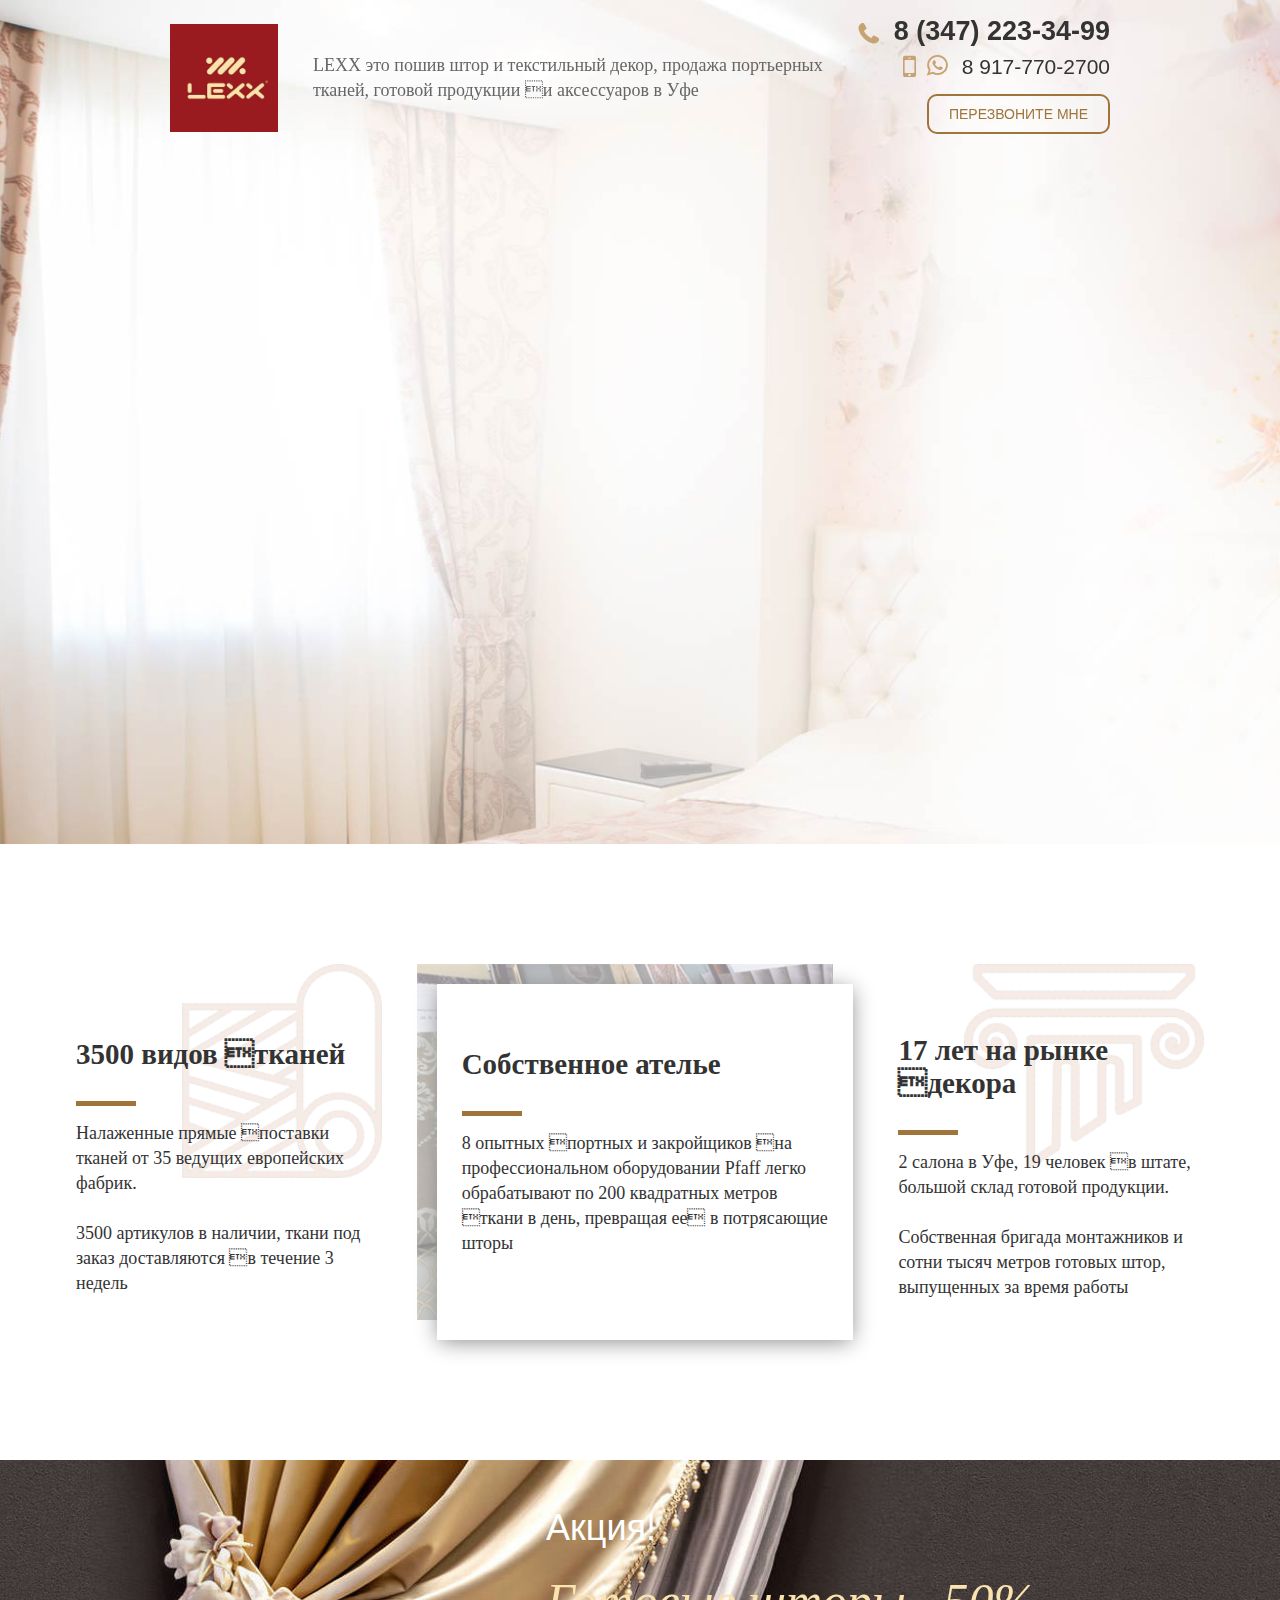
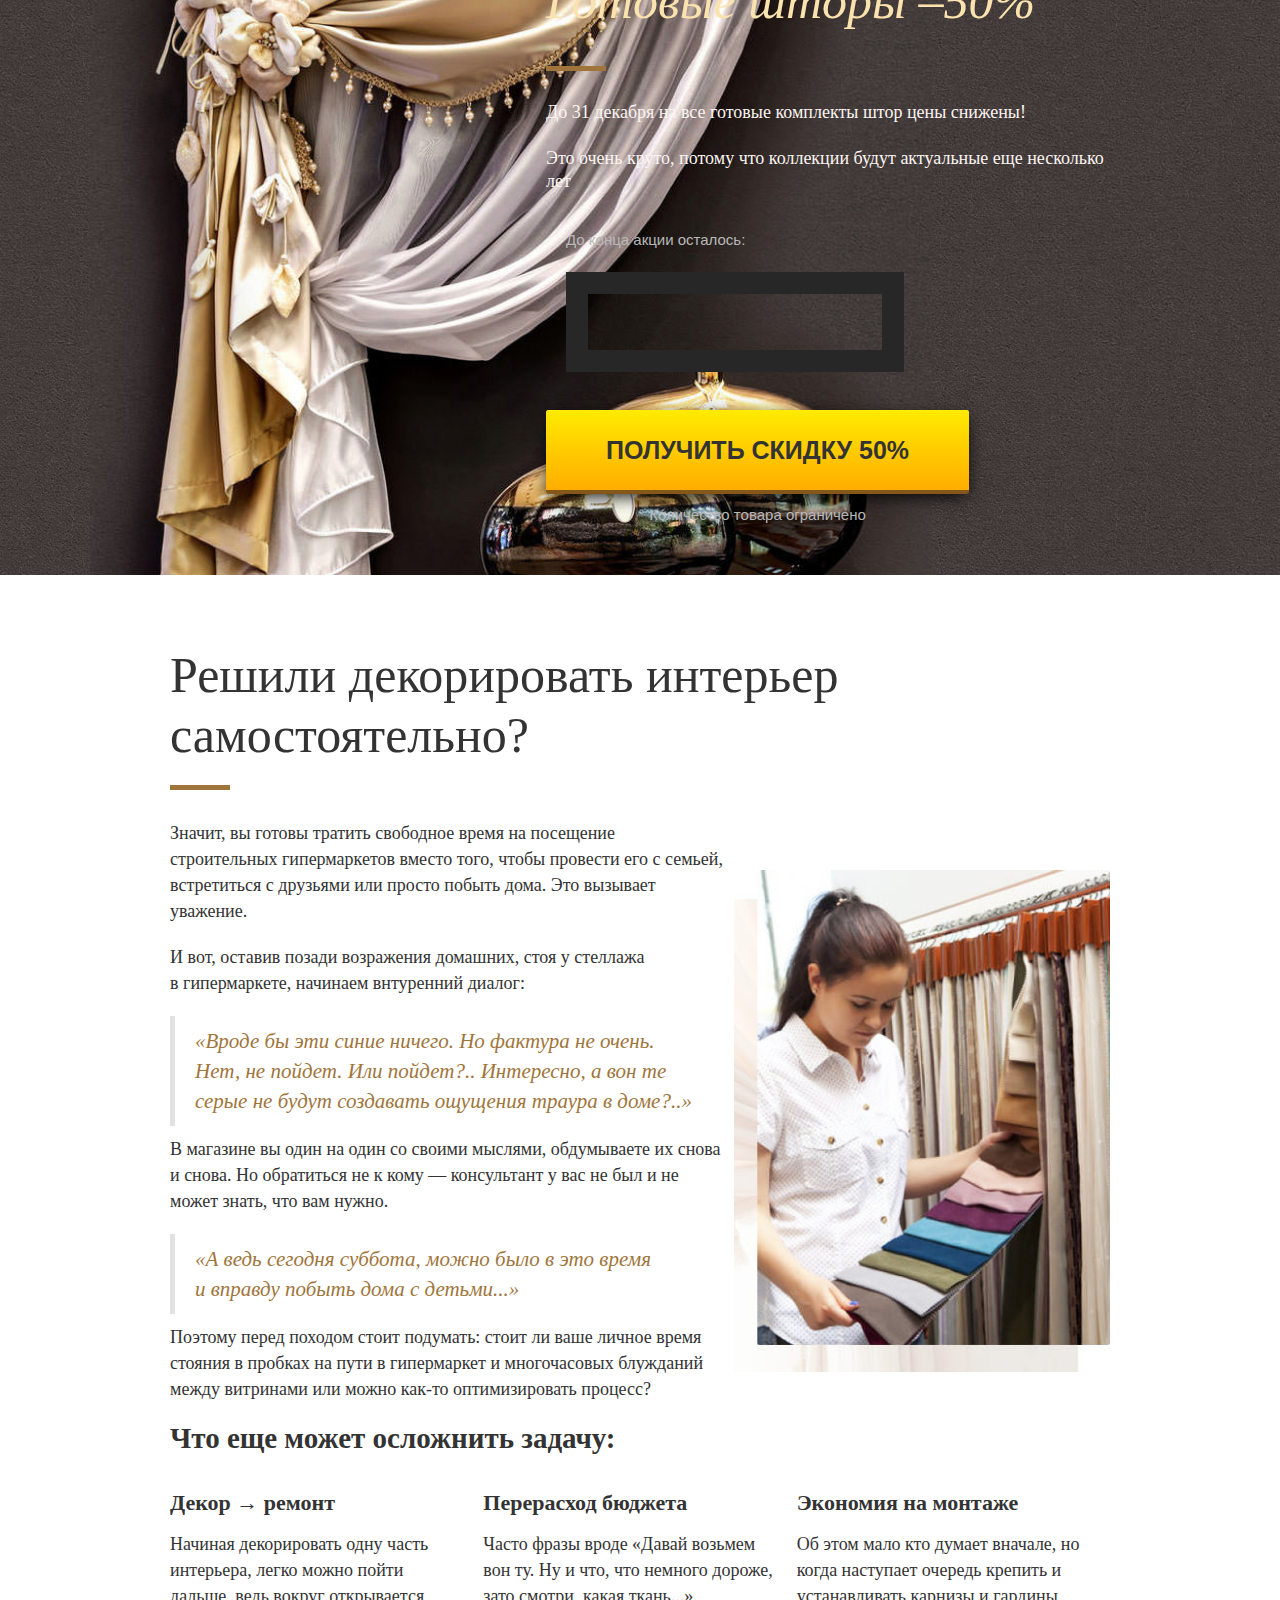
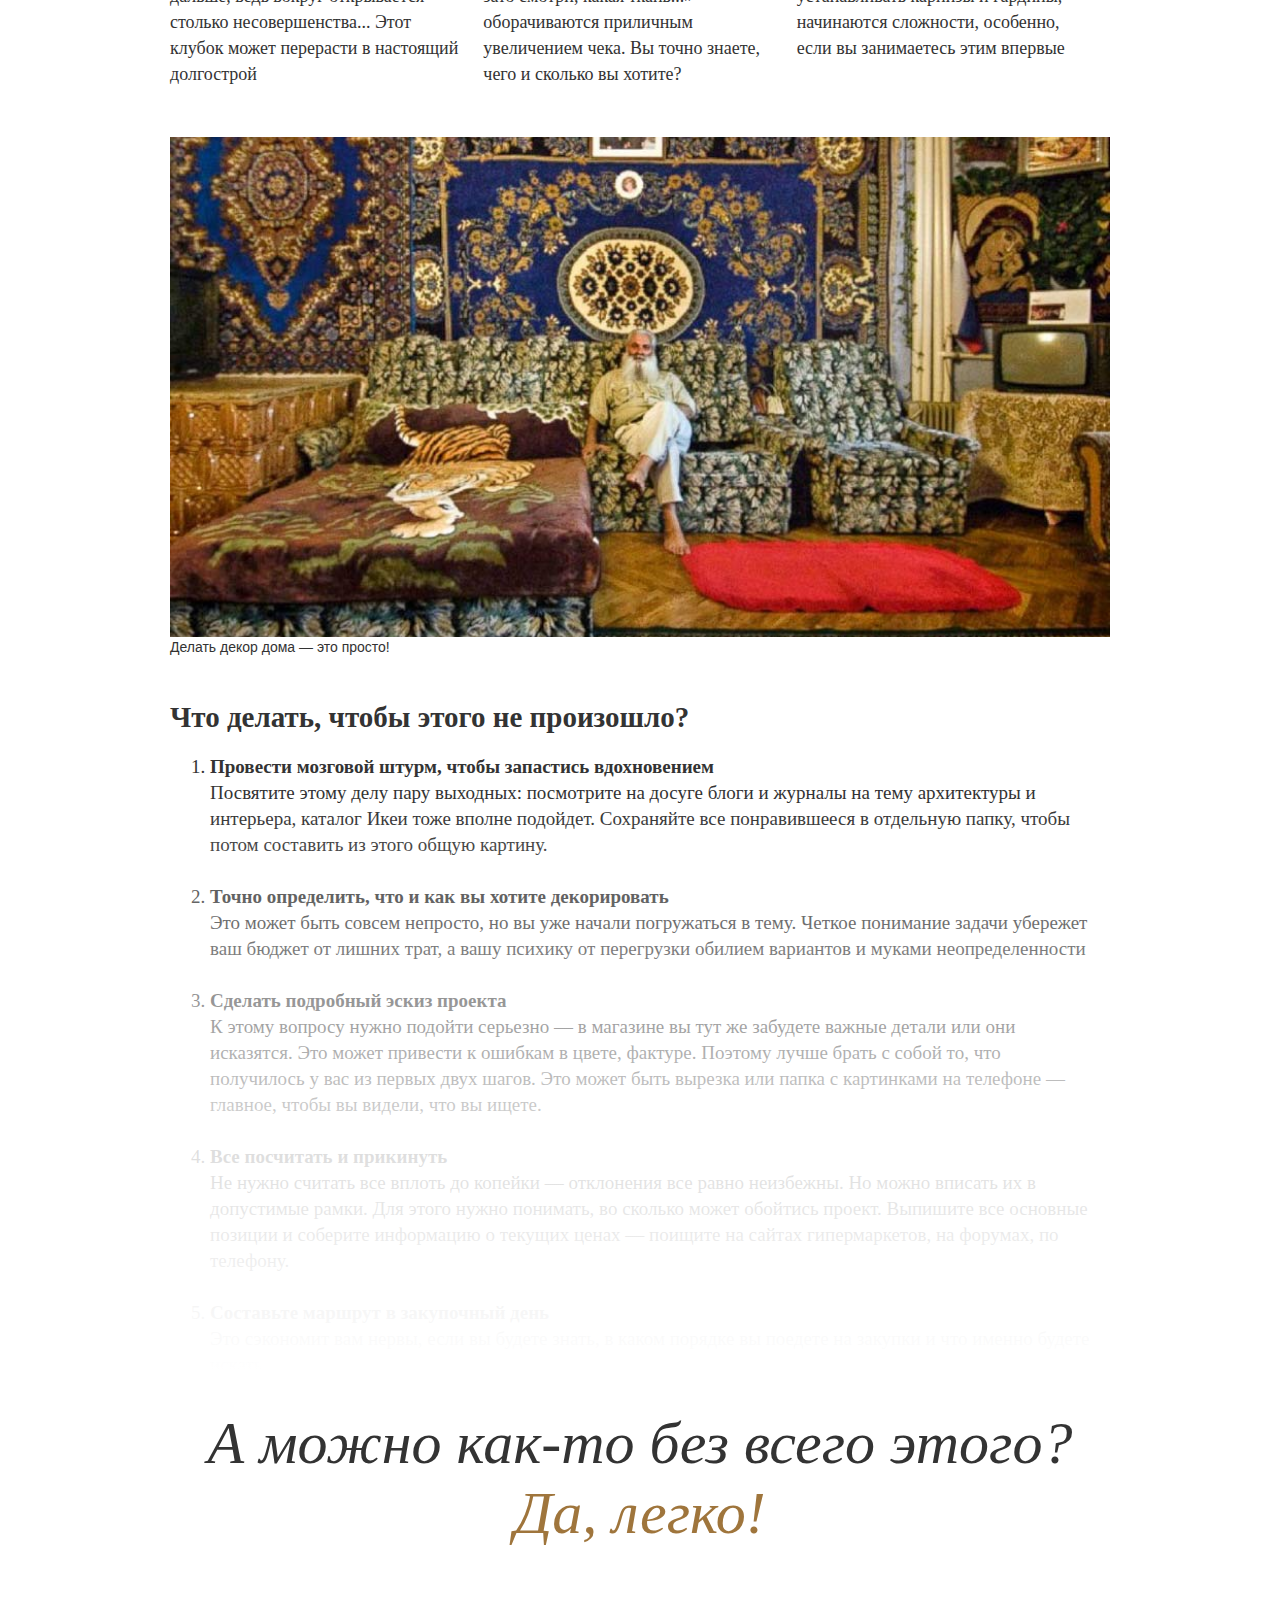
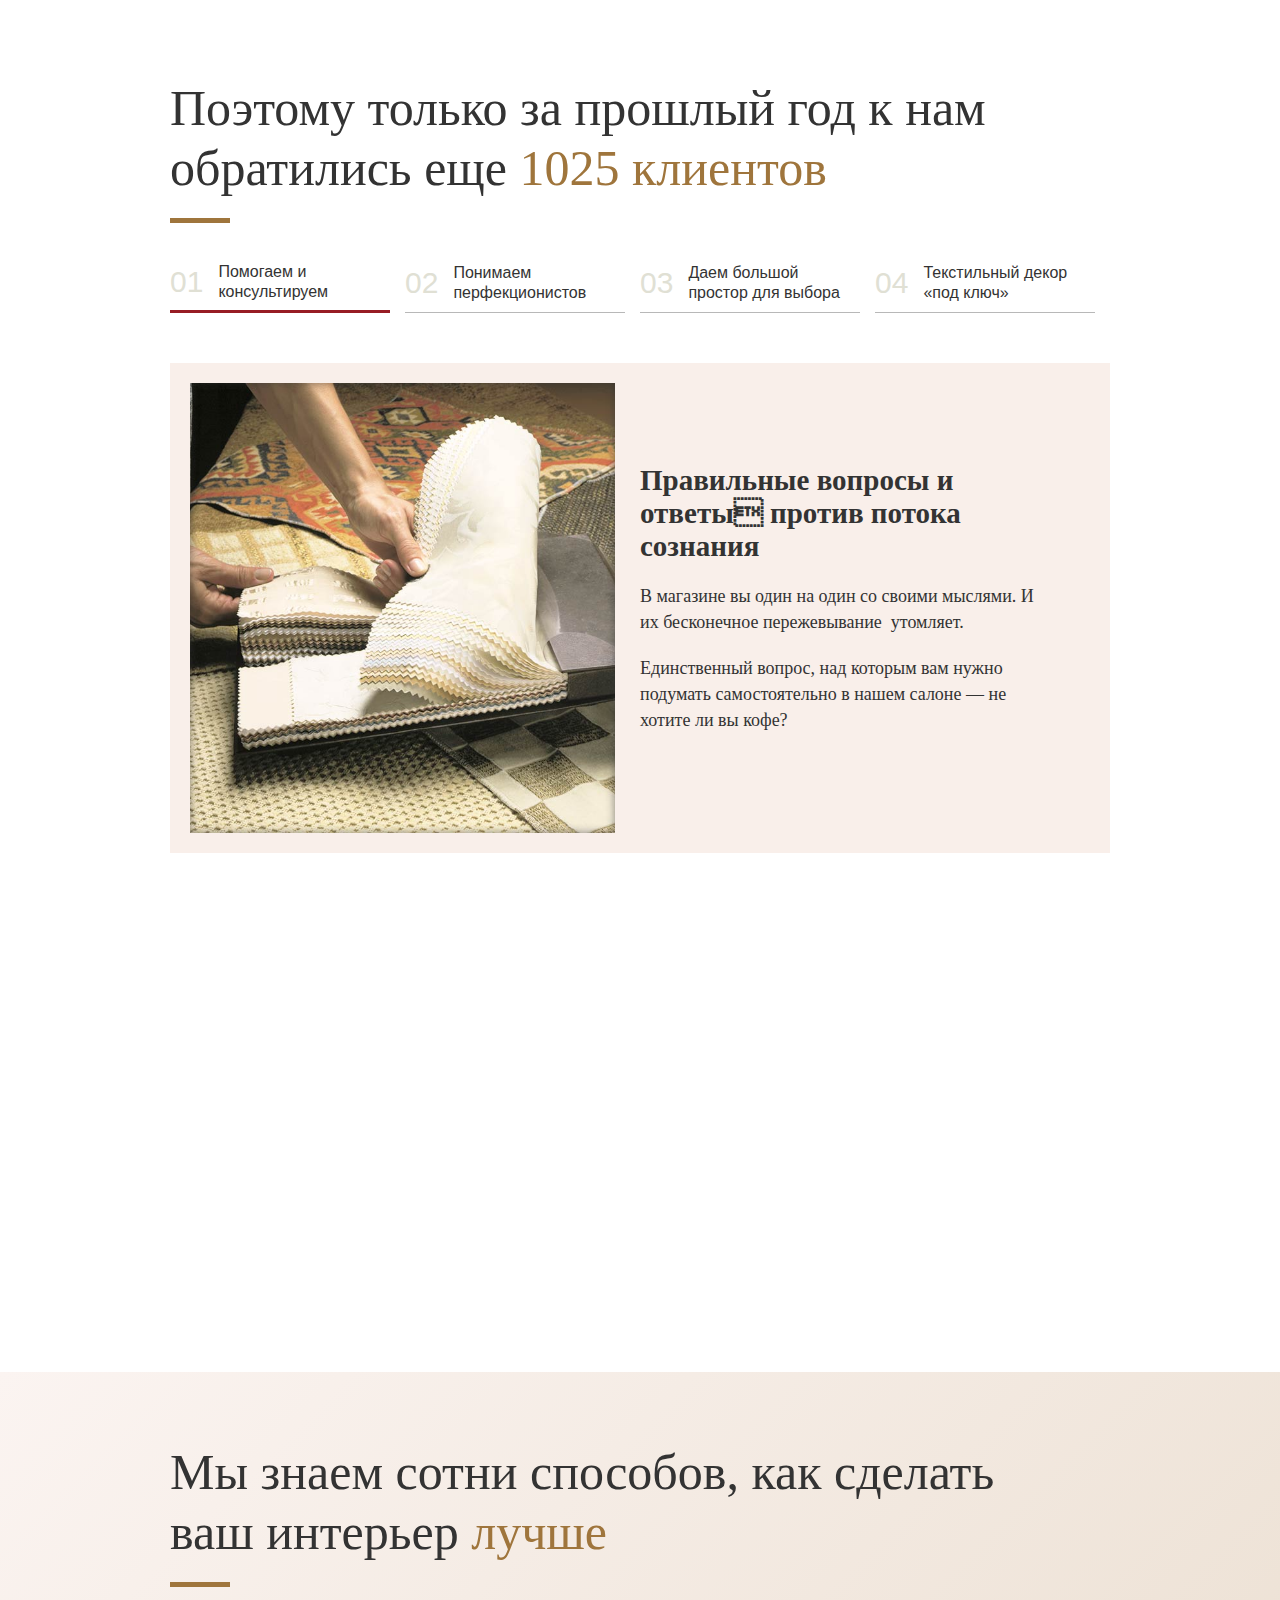
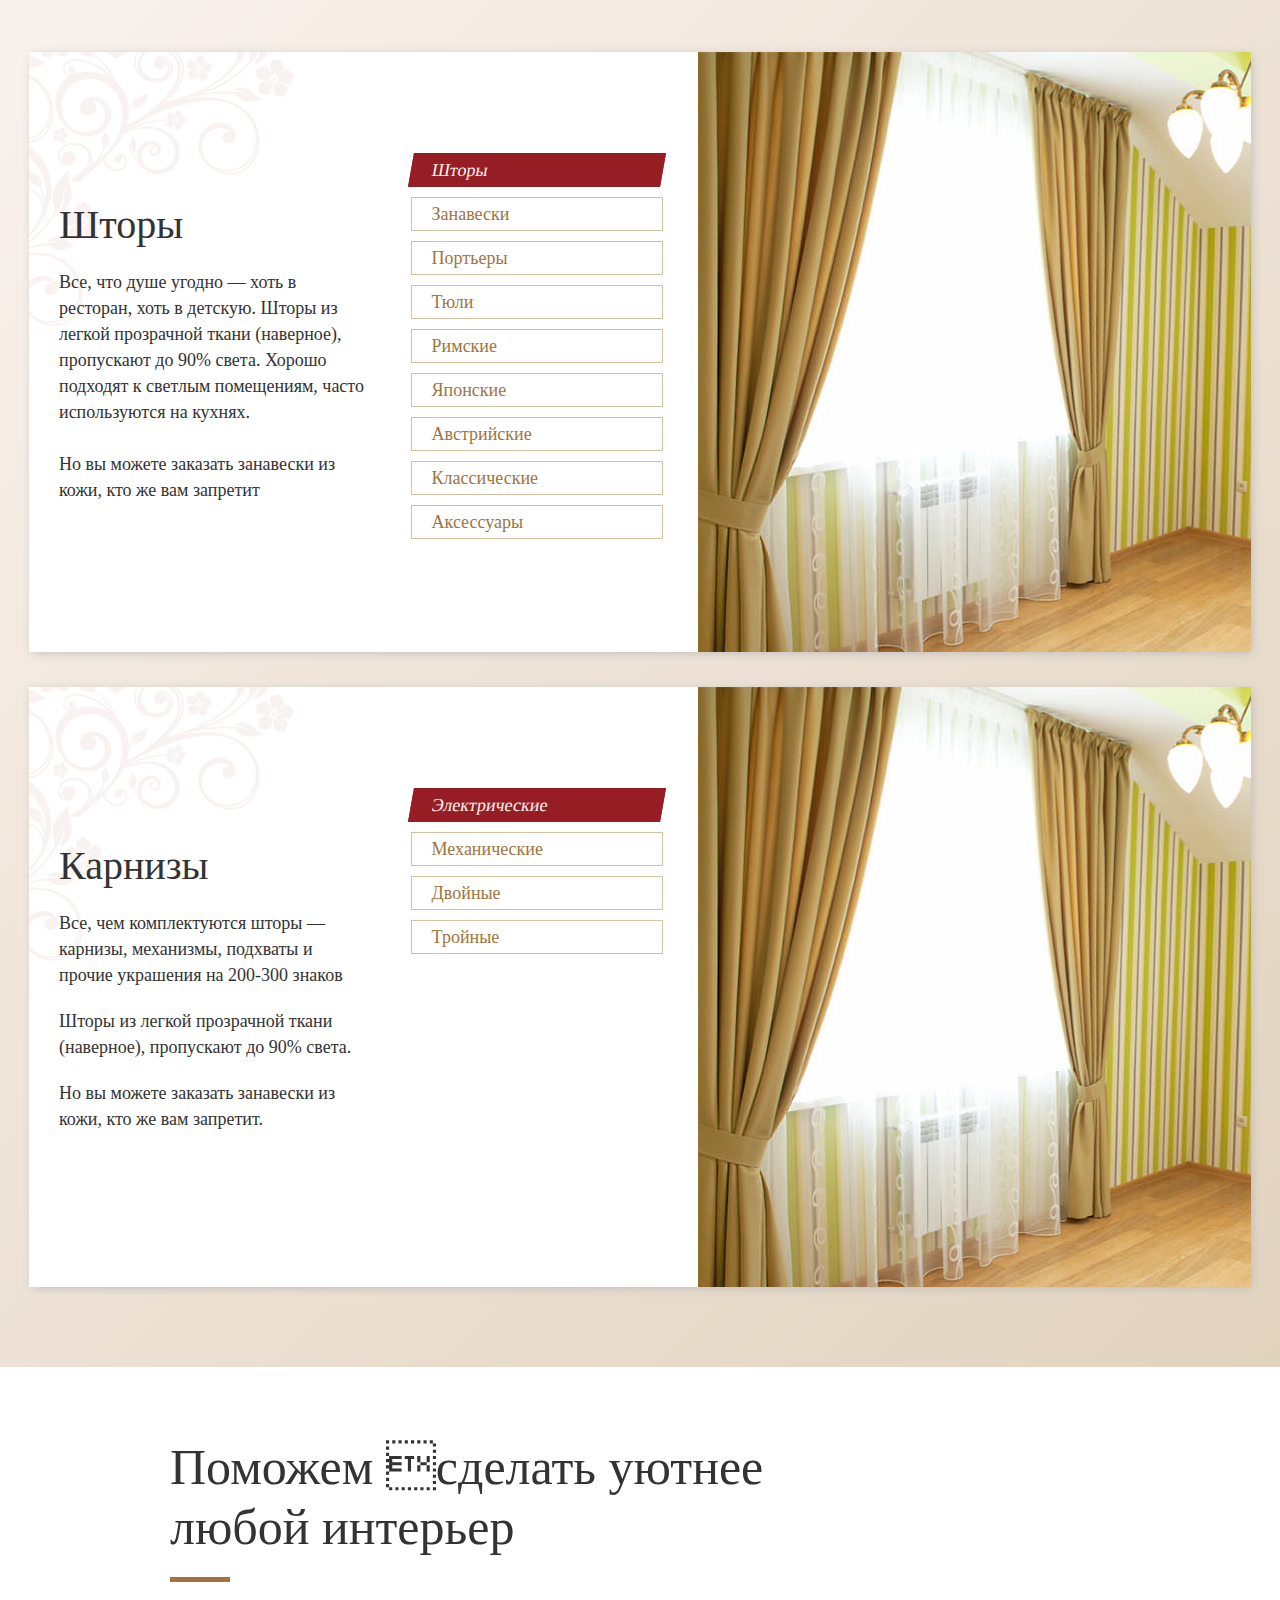
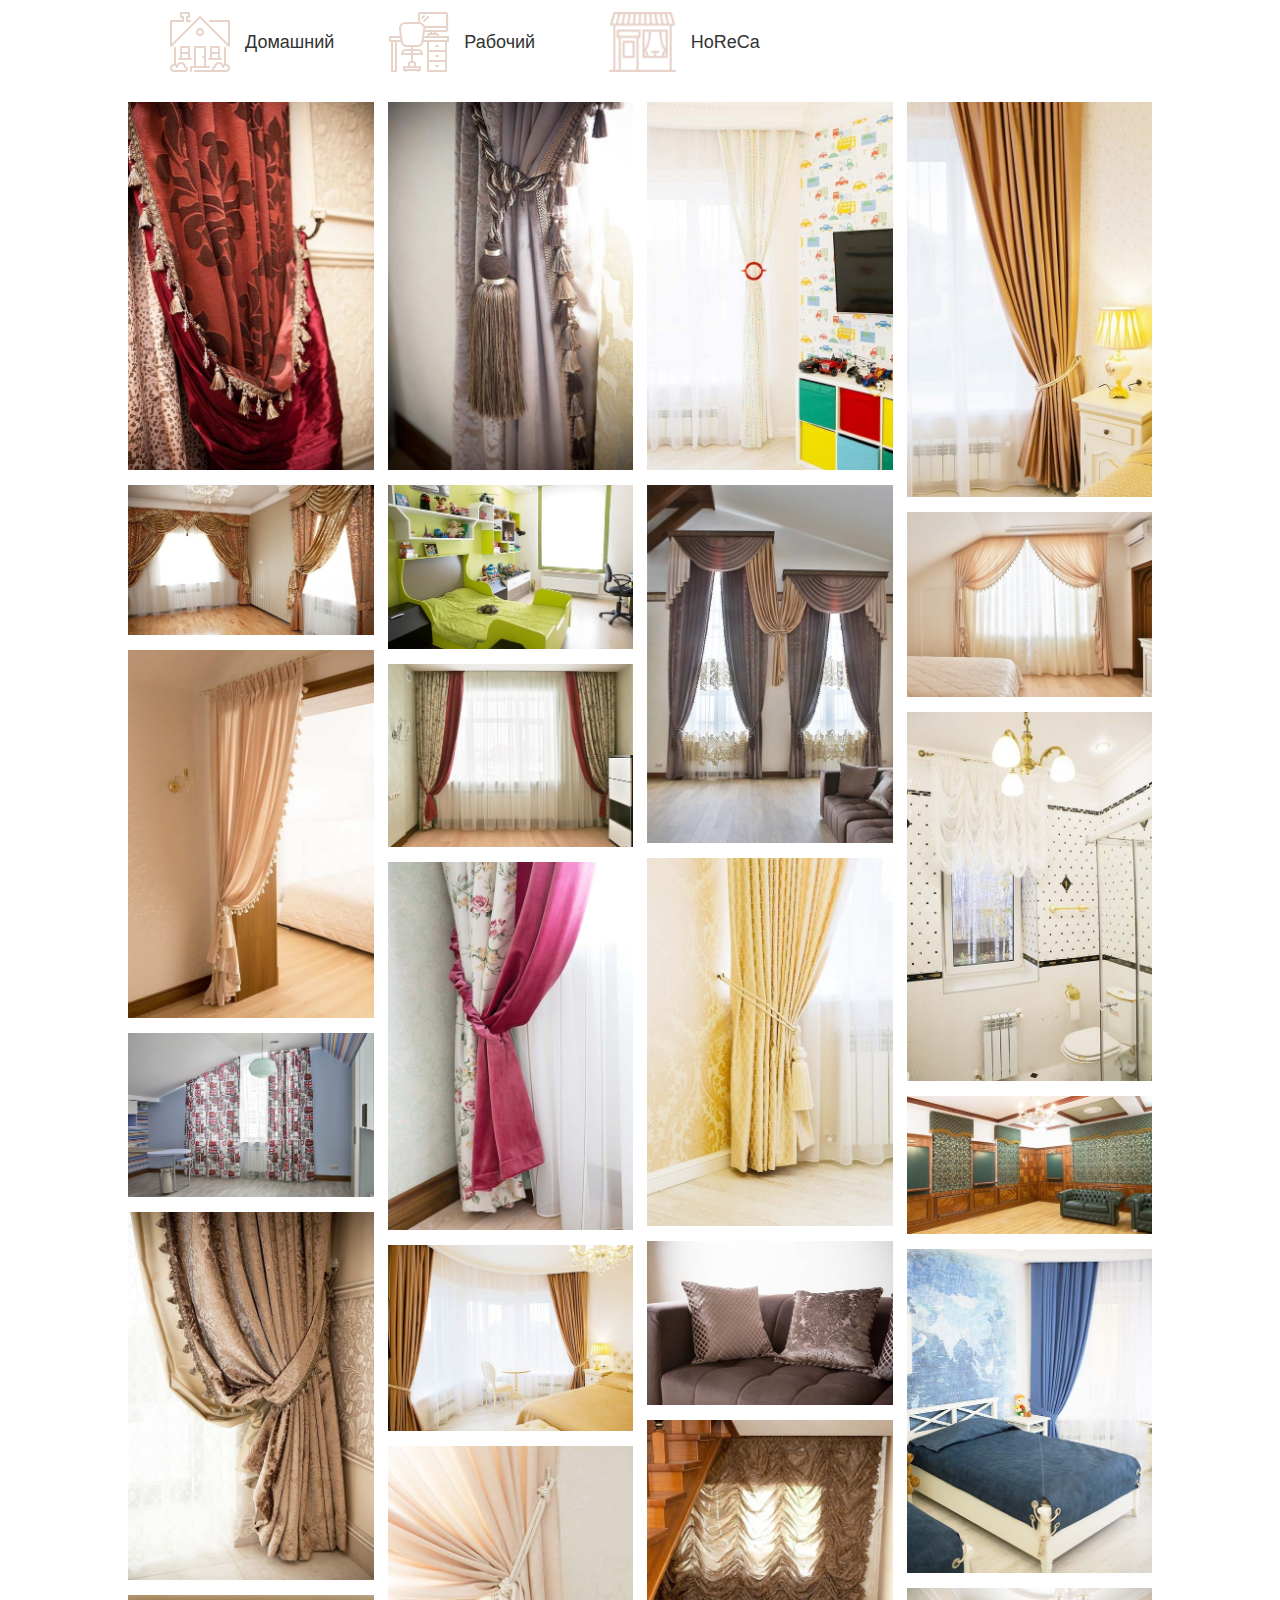
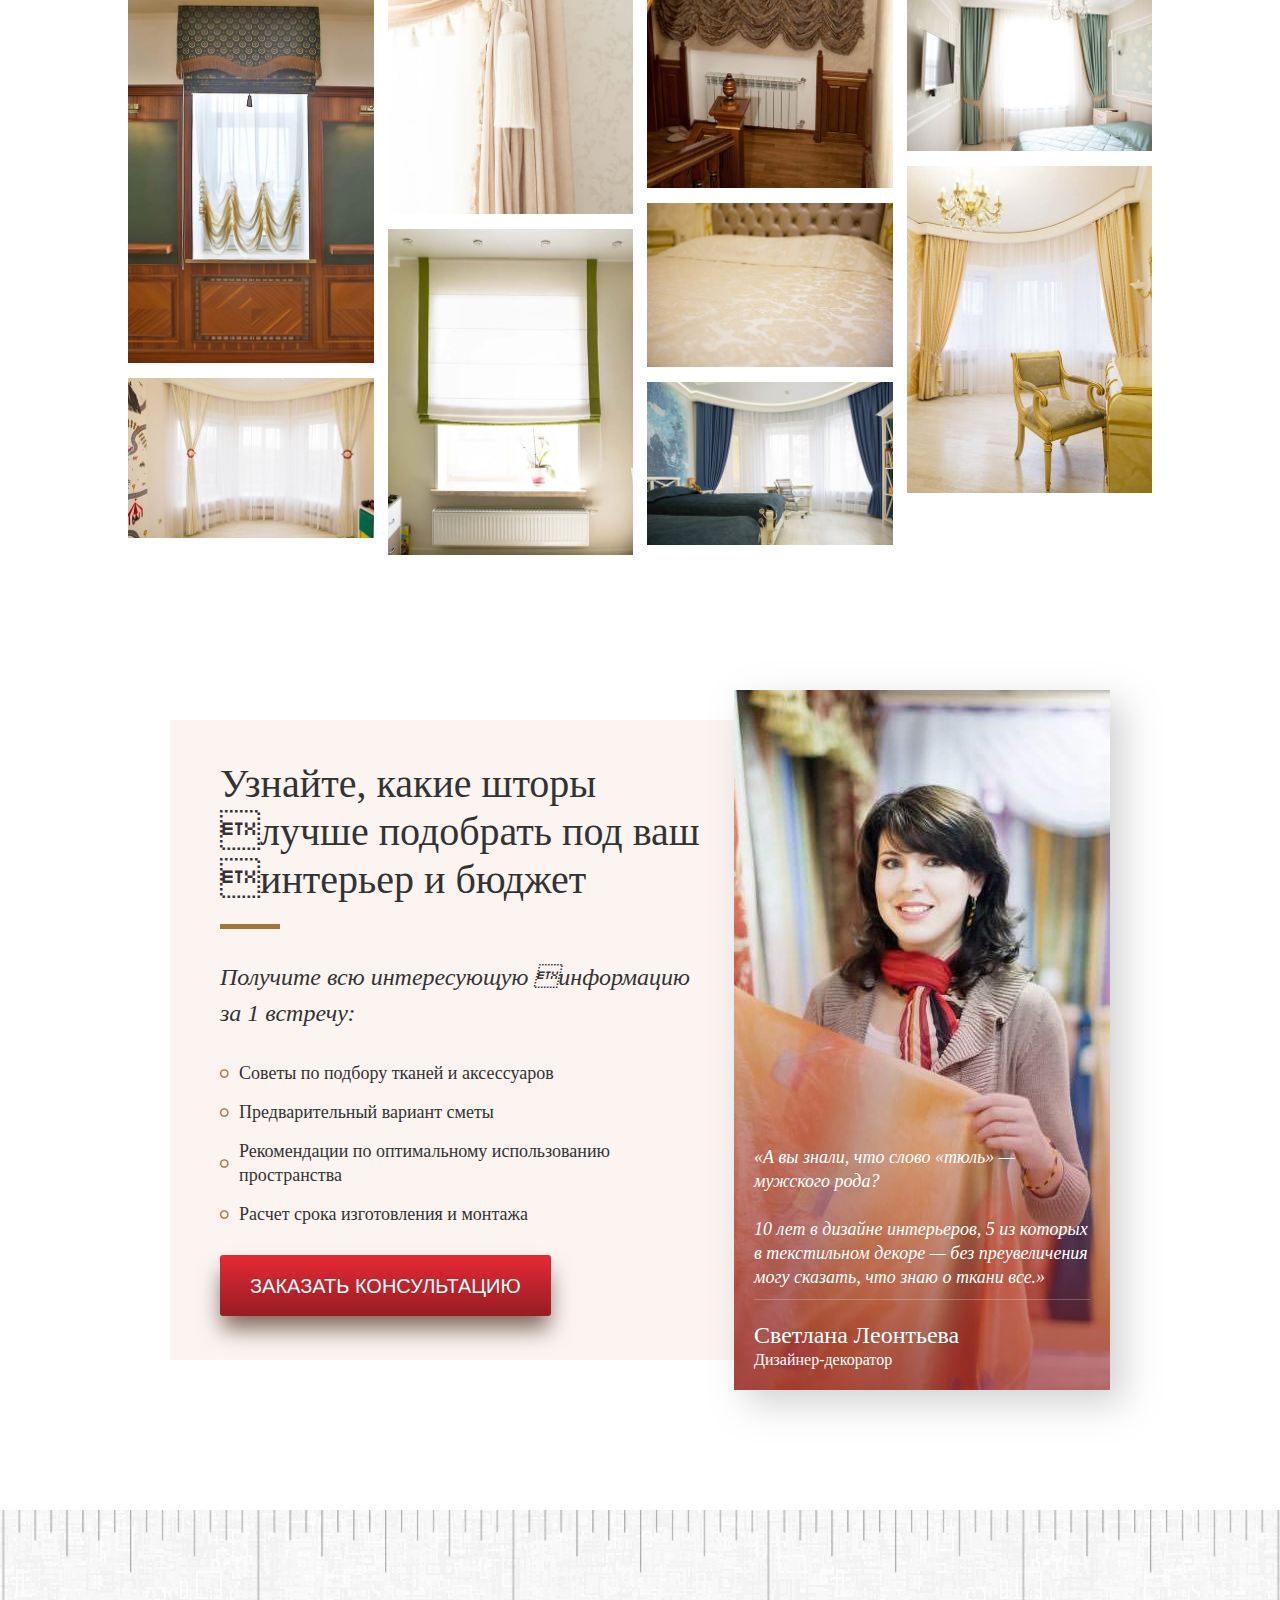
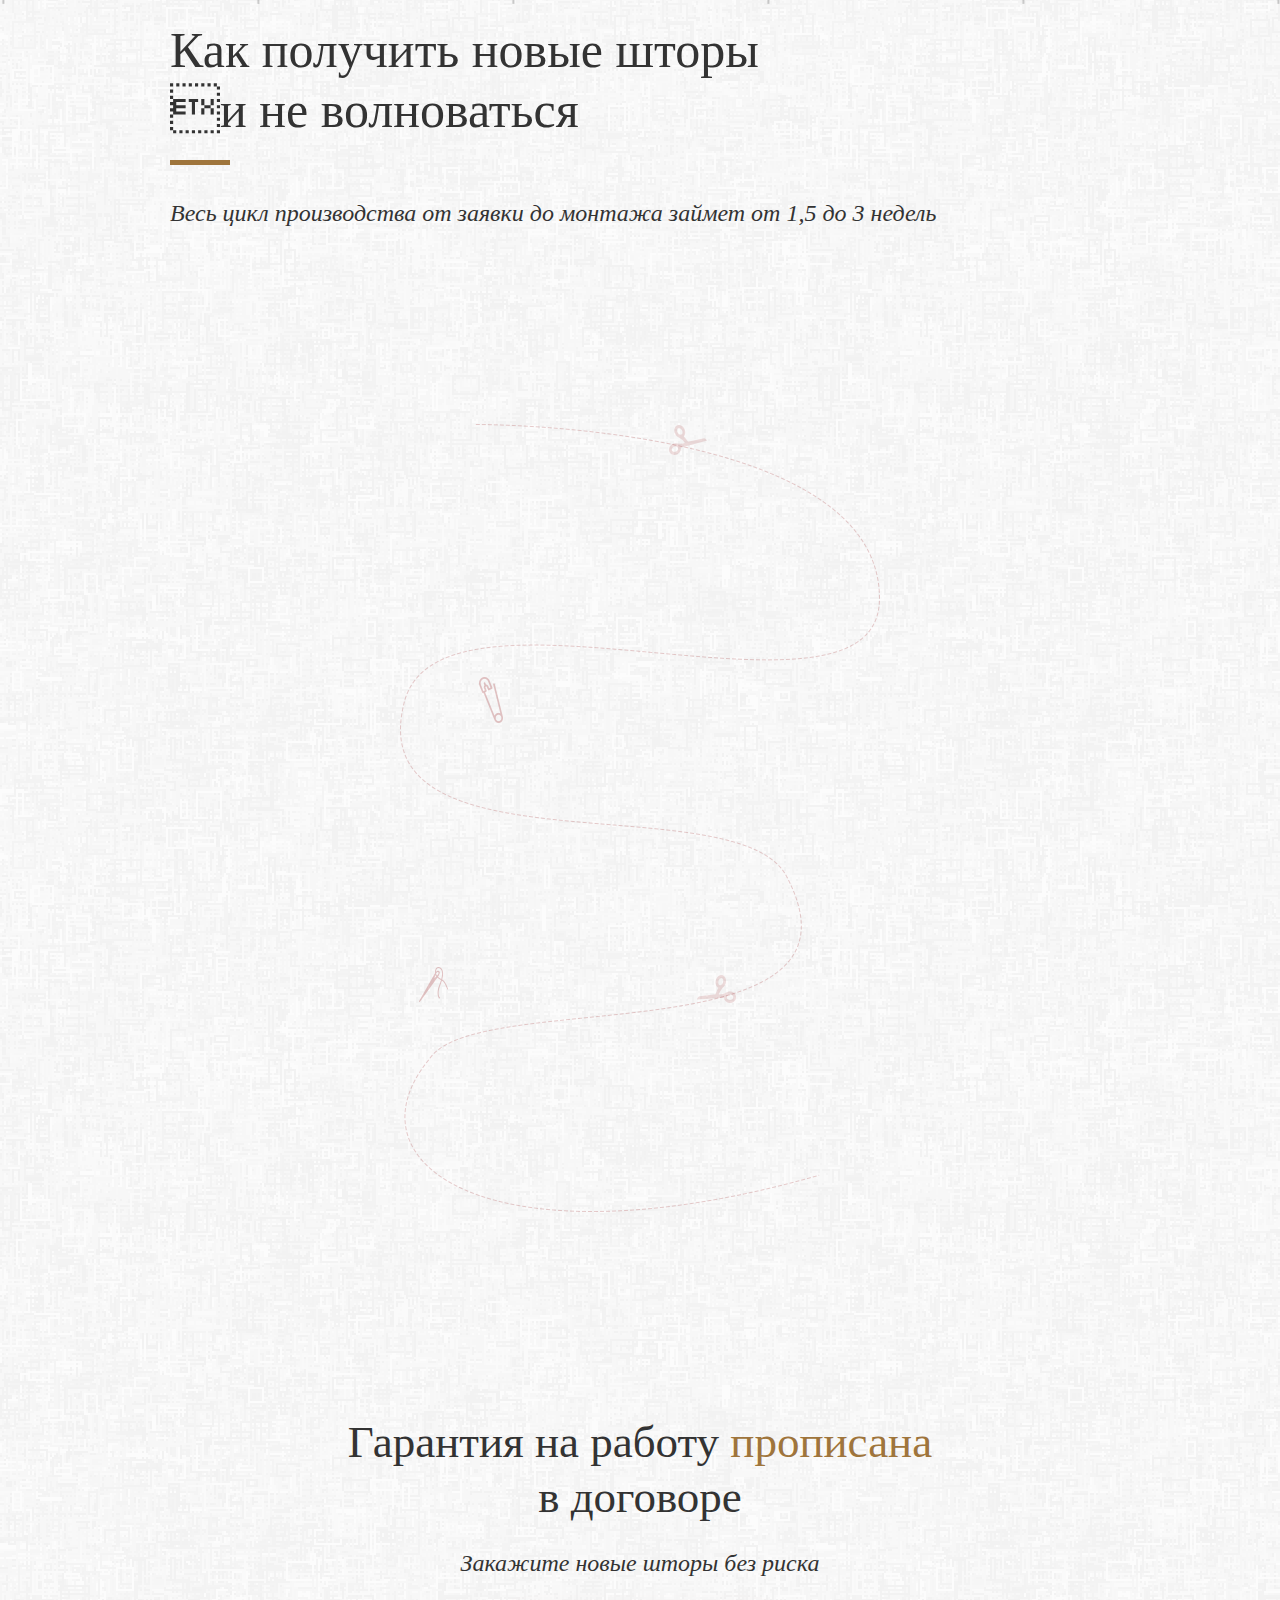
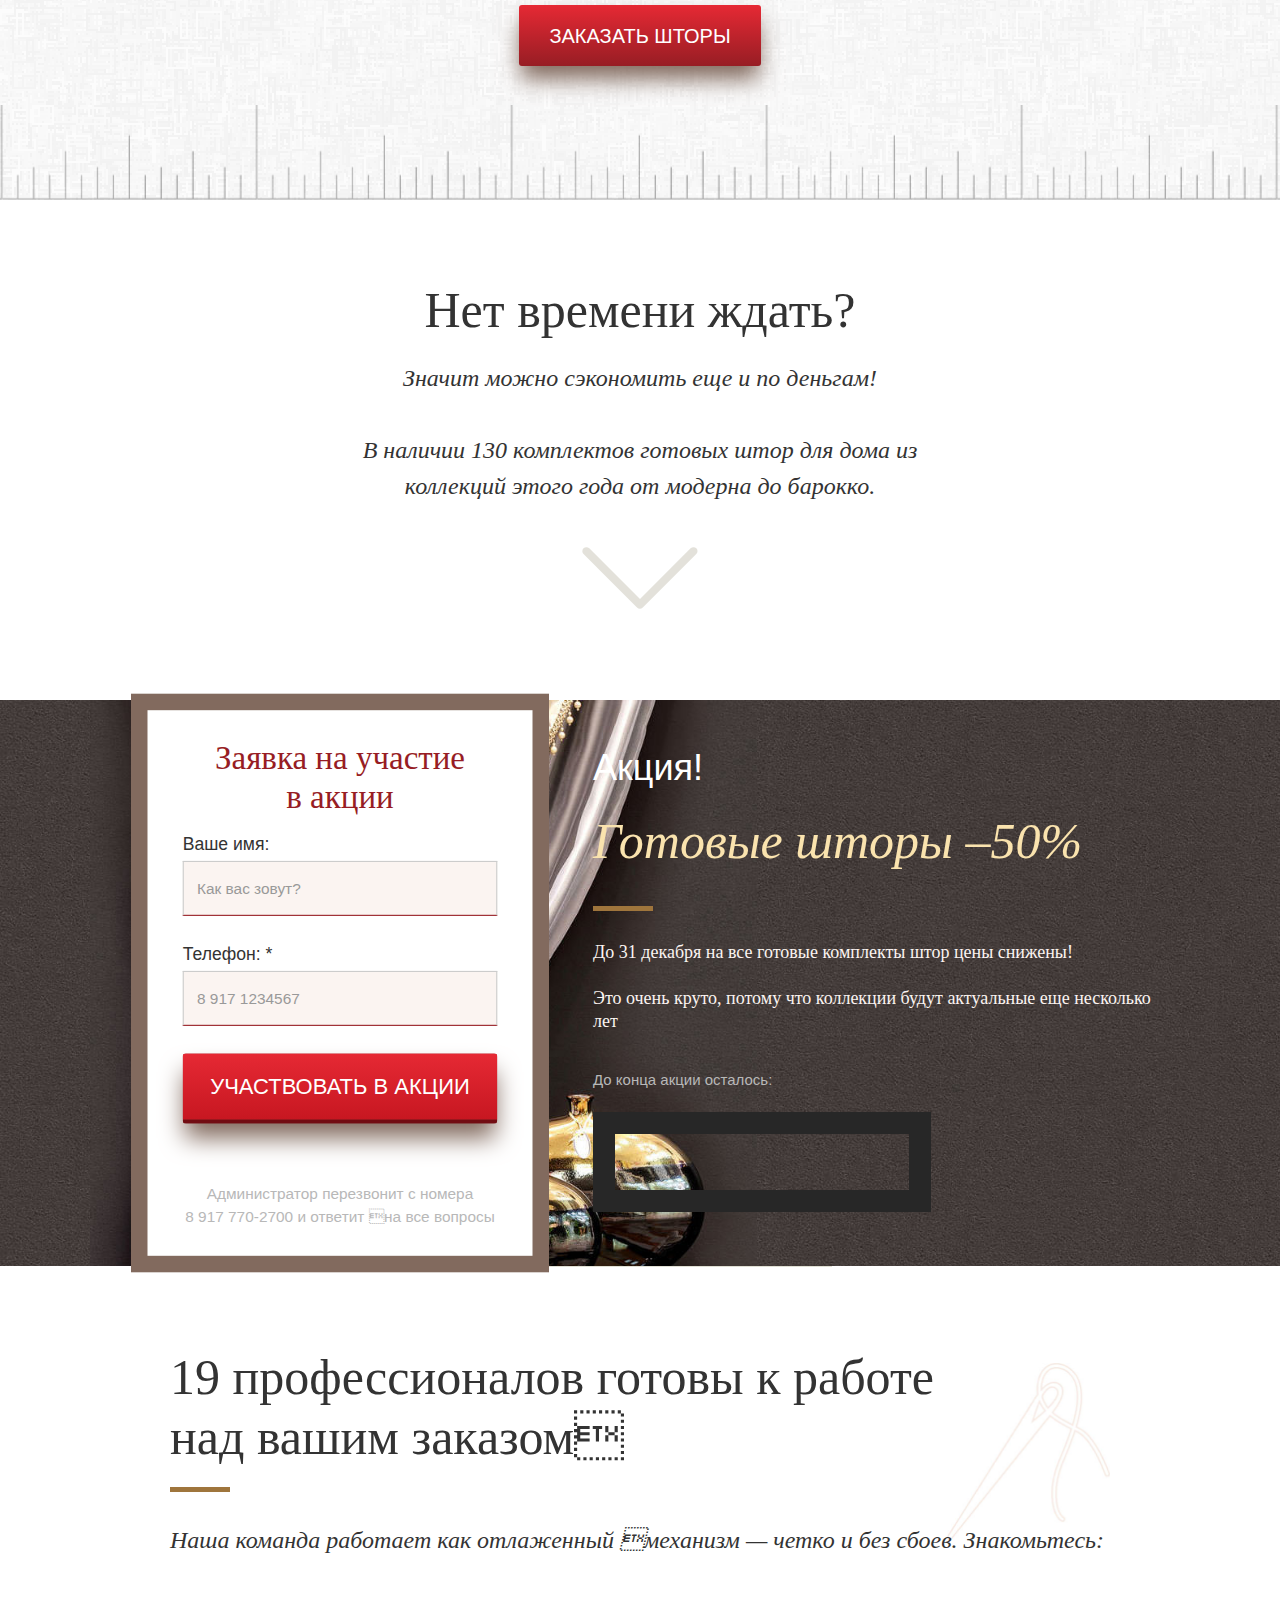
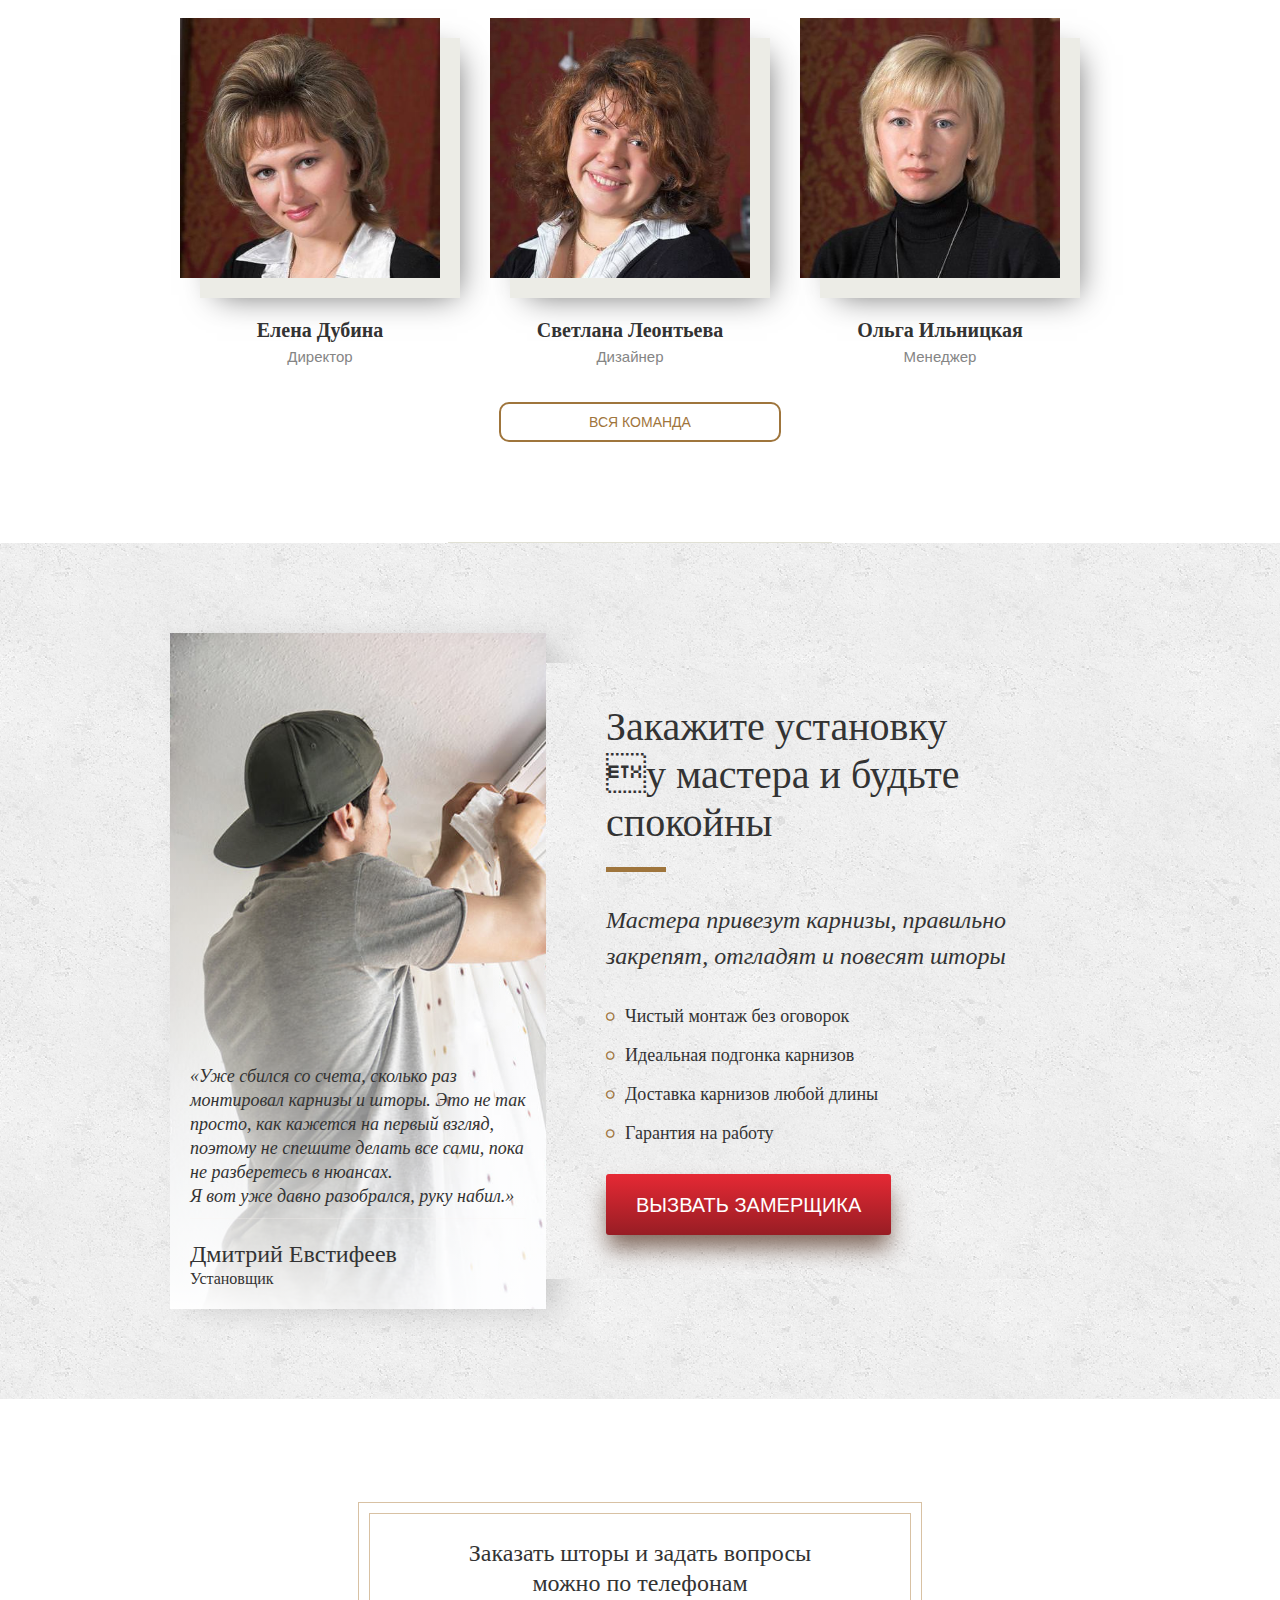
<file: index.html>
<!DOCTYPE html>
<!--  This site was created in Webflow. http://www.webflow.com -->
<!--  Last Published: Fri Mar 17 2017 16:20:57 GMT+0000 (UTC)  -->
<html data-wf-page="58bcf4f70d36ec7e29330e32" data-wf-site="58bcf4f70d36ec7e29330e31" lang="ru">
<head>
  <meta charset="utf-8">
  <title>Пошив штор на заказ в Уфе. Ткани, карнизы, обои, жалюзи | LEXX Decor</title>
  <meta content="Мы шьем и продаем шторы, портьеры, занавески из лучших тканей. Продаем ткани, обои, карнизы, жалюзи. Делаем текстильный декор для дома, офиса, HoReCa" name="description">
  <meta content="Пошив штор на заказ в Уфе. Ткани, карнизы, обои, жалюзи | LEXX Decor" property="og:title">
  <meta content="Мы шьем и продаем шторы, портьеры, занавески из лучших европейских тканей. Продаем ткани, обои, карнизы, жалюзи. Делаем текстильный декор для дома, офиса, HoReCa под ключ." property="og:description">
  <meta content="https://daks2k3a4ib2z.cloudfront.net/58bcf4f70d36ec7e29330e31/58cbda27c6b1f6e10efa711d_og_image_2.jpg" property="og:image">
  <meta content="summary" name="twitter:card">
  <meta content="width=device-width, initial-scale=1" name="viewport">
  <meta content="Webflow" name="generator">
  <link href="css/normalize.css" rel="stylesheet" type="text/css">
  <link href="css/webflow.css" rel="stylesheet" type="text/css">
  <link href="css/lexxdecor.webflow.css" rel="stylesheet" type="text/css">
  <script src="js/modernizr.js" type="text/javascript"></script>
  <link href="images/favicon_32.gif" rel="shortcut icon" type="image/x-icon">
  <link href="images/webclip_icon.png" rel="apple-touch-icon">
  <link rel="stylesheet" href="https://maxcdn.bootstrapcdn.com/font-awesome/4.7.0/css/font-awesome.min.css">
</head>
<body>
  <div class="og"></div>
  <a class="scroll-to-top-area w-hidden-medium w-hidden-small w-hidden-tiny w-inline-block" href="#Hero-sec">
    <div class="scroll-to-top-arrow"></div>
    <div class="scroll-to-top">Наверх</div>
  </a>
  <div class="modal-main-form" data-ix="modal-hidden">
    <div class="modal-content w-container">
      <div class="main-form">
        <div class="form-wrapper w-form" id="modal-main-form">
          <h2 class="form-h2">Оставьте заявку</h2>
          <div class="form-heading-annotation">на расчет стоимости штор</div>
          <form class="form" data-name="Заявка на расчет стоимости" id="wf-form--2" name="wf-form-">
            <label class="form-field-label" for="modal-main-form-name">Ваше имя:</label>
            <input class="form-input w-input" data-name="Имя" id="modal-main-form-name" maxlength="256" placeholder="Как вас зовут?" type="text">
            <label class="form-field-label" for="modal-main-form-phone">Телефон: *</label>
            <input class="form-input w-input" data-name="Телефон" id="modal-main-form-phone" maxlength="256" placeholder="8 917 1234567" required="required" type="text">
            <label class="form-field-label" for="modal-main-form-message">Пожалуйста, опишите &nbsp;детали:</label>
            <input class="form-input message w-input" data-name="Сообщение" id="modal-main-form-message" maxlength="256" placeholder="Чем больше деталей, тем лучше" type="text">
            <input class="form-cta-button regular-cta-button w-button" data-ix="cta-button-pulse-on-scroll" data-wait="Секундочку..." type="submit" value="Рассчитать стоимость">
          </form>
          <div class="form-recap-annotation">Дизайнер перезвонит с номера
            <br>8&nbsp;917&nbsp;770-2700 и ответит на все вопросы</div>
          <div class="form-submit-success w-form-done"><img class="form-submit-success-gif" src="images/knitting_bunny.gif">
            <div><strong>Спасибо, ваша заявка принята!</strong>
              <br>
              <br>Ожидайте звонка с&nbsp;номера
              <br>8 917 770-2700 :)</div>
          </div>
          <div class="w-form-fail">
            <div>Что-то пошло не так. Попробуйте еще раз
              <br>или позвоните</div>
          </div>
        </div>
        <a class="close-modal-button w-inline-block" data-ix="close-modal-buton" href="#">
          <div class="close-icon"></div>
        </a>
      </div>
    </div>
  </div>
  <div class="modal-callback" data-ix="modal-hidden">
    <div class="modal-content w-container">
      <div class="callback-form">
        <div class="form-wrapper w-form" id="modal-callback-form">
          <a class="close-modal-button w-inline-block" data-ix="close-modal-buton" href="#">
            <div class="close-icon"></div>
          </a>
          <h2 class="form-h2">Заказ звонка</h2>
          <form class="form" data-name="Заказ звонка" id="wf-form-" name="wf-form-">
            <label class="form-field-label" for="modal-callback-name">Ваше имя:</label>
            <input class="form-input w-input" data-name="Имя" id="modal-callback-name" maxlength="256" placeholder="Как вас зовут?" type="text">
            <label class="form-field-label" for="modal-callback-phone">Телефон: *</label>
            <input class="form-input w-input" data-name="Телефон" id="modal-callback-phone" maxlength="256" placeholder="8 917 1234567" required="required" type="text">
            <input class="callback-form-button form-cta-button regular-cta-button w-button" data-wait="Секундочку..." type="submit" value="Перезвоните мне">
          </form>
          <div class="form-submit-success w-form-done"><img class="form-submit-success-gif" src="images/knitting_bunny.gif">
            <div><strong>Спасибо, ваша заявка принята!</strong>
              <br>
              <br>Ожидайте звонка с&nbsp;номера
              <br>8 917 770-2700 :)</div>
          </div>
          <div class="form-recap-annotation">Администратор перезвонит с номера
            <br>8&nbsp;917&nbsp;770-2700 и ответит на все вопросы</div>
          <div class="w-form-fail">
            <div>Что-то пошло не так. Попробуйте еще раз
              <br>или позвоните</div>
          </div>
        </div>
        <a class="close-modal-button w-inline-block" data-ix="close-modal-buton" href="#">
          <div class="close-icon"></div>
        </a>
      </div>
    </div>
  </div>
  <div class="modal-offer-form" data-ix="modal-hidden">
    <div class="modal-content w-container">
      <div class="get-offer-form">
        <div class="form-wrapper w-form" id="modal-offer-form">
          <a class="close-modal-button w-inline-block" data-ix="close-modal-buton" href="#">
            <div class="close-icon"></div>
          </a>
          <h2 class="form-h2">Заявка на участие<br>в акции</h2>
          <form class="form" data-name="Заявка на спецпредложение" id="wf-form--3" name="wf-form-">
            <label class="form-field-label" for="modal-offer-form-name">Ваше имя:</label>
            <input class="form-input w-input" data-name="Имя" id="modal-offer-form-name" maxlength="256" placeholder="Как вас зовут?" type="text">
            <label class="form-field-label" for="modal-offer-form-phone">Телефон: *</label>
            <input class="form-input w-input" data-name="Телефон" id="modal-offer-form-phone" maxlength="256" placeholder="8 917 1234567" required="required" type="text">
            <input class="callback-form-button form-cta-button regular-cta-button w-button" data-wait="Секундочку..." type="submit" value="Участвовать в акции">
          </form>
          <div class="form-submit-success w-form-done"><img class="form-submit-success-gif" src="images/knitting_bunny.gif">
            <div><strong>Спасибо, ваша заявка принята!</strong>
              <br>
              <br>Ожидайте звонка с&nbsp;номера
              <br>8 917 770-2700 :)</div>
          </div>
          <div class="form-recap-annotation">Администратор перезвонит с номера
            <br>8&nbsp;917&nbsp;770-2700 и ответит на все вопросы</div>
          <div class="w-form-fail">
            <div>Что-то пошло не так. Попробуйте еще раз
              <br>или позвоните</div>
          </div>
        </div>
        <a class="close-modal-button w-inline-block" data-ix="close-modal-buton" href="#">
          <div class="close-icon"></div>
        </a>
      </div>
    </div>
  </div>
  <div class="modal-designer-form" data-ix="modal-hidden">
    <div class="modal-content w-container">
      <div class="designer-form">
        <div class="form-wrapper w-form" id="modal-invite-designer-form">
          <h2 class="form-h2">Заявка на вызов<br>дизайнера</h2>
          <form class="form" data-name="Заявка на вызов дизайнера" id="wf-form--4" name="wf-form-">
            <label class="form-field-label" for="modal-invite-designer-form-name">Ваше имя:</label>
            <input class="form-input w-input" data-name="Имя" id="modal-invite-designer-form-name" maxlength="256" placeholder="Как вас зовут?" type="text">
            <label class="form-field-label" for="modal-invite-designer-form-phone">Телефон: *</label>
            <input class="form-input w-input" data-name="Телефон" id="modal-invite-designer-form-phone" maxlength="256" placeholder="8 917 1234567" required="required" type="text">
            <label class="form-field-label" for="modal-invite-designer-form-address">Адрес:</label>
            <input class="form-input w-input" data-name="Адрес" id="modal-invite-designer-form-address" maxlength="256" placeholder="Например, Менделеева, 127, кв. 46" type="text">
            <label class="form-field-label" for="modal-invite-designer-form-time">Удобное время визита:</label>
            <input class="form-input w-input" data-name="Время визита" id="modal-invite-designer-form-time" maxlength="256" placeholder="Например, &quot;по будням с 10 до 18&quot;" type="text">
            <input class="callback-form-button form-cta-button regular-cta-button w-button" data-wait="Секундочку..." type="submit" value="Пригласить дизайнера">
          </form>
          <div class="form-submit-success w-form-done"><img class="form-submit-success-gif" src="images/knitting_bunny.gif">
            <div><strong>Спасибо, ваша заявка принята!</strong>
              <br>
              <br>Ожидайте звонка с&nbsp;номера
              <br>8 917 770-2700 :)</div>
          </div>
          <div class="form-recap-annotation">Дизайнер уточнит свободные даты
            <br>и&nbsp;перезвонит с номера 8 917-770 2700</div>
          <div class="w-form-fail">
            <div>Что-то пошло не так. Попробуйте еще раз
              <br>или позвоните</div>
          </div>
        </div>
        <a class="close-modal-button w-inline-block" data-ix="close-modal-buton" href="#">
          <div class="close-icon"></div>
        </a>
      </div>
    </div>
  </div>
  <section class="hero-sec" id="Hero-sec">
    <div class="top-nav-sec" data-ix="topnav-appears">
      <div class="top-nav-content w-container" data-ix="topnav-appears">
        <div class="logo-wrapper"><img sizes="(max-width: 479px) 108px, (max-width: 767px) 22vw, 108px" src="images/logo.jpg" srcset="images/logo-p-500x500.jpeg 500w, images/logo.jpg 512w" width="108">
        </div>
        <div class="desc-wrapper">
          <div class="top-nav-annotation w-hidden-small">LEXX это пошив штор и текстильный декор, продажа портьерных тканей, готовой продукции и аксессуаров в&nbsp;Уфе</div>
        </div>
        <div class="contacts-wrapper">
          <div class="_347"><span class="city-phone"></span> 8 (347) 223-34-99</div>
          <div class="_917"><span><span class="cell-phone-icon"></span> <span class="whatsapp"></span></span> 8 917-770-2700</div><a class="callback-button w-button" data-ix="show-modal-callback-form" href="#">Перезвоните мне</a>
        </div>
      </div>
    </div>
    <div class="hero" data-ix="topnav-appears">
      <div class="hero-content w-container" data-ix="hero-appears">
        <div class="hero-text-wrapper">
          <h1 class="hero-h1">Безупречные шторы для любого интерьера за&nbsp;15&nbsp;дней</h1>
          <div class="h1-divider"></div>
          <ul class="hero-feats-list w-list-unstyled">
            <li class="hero-feats-list-item"><span class="fa dots"></span>&nbsp;Приезжаем в удобное для вас время</li>
            <li class="hero-feats-list-item"><span class="fa dots"></span>&nbsp;Помогаем подобрать ткани и&nbsp;фурнитуру</li>
            <li class="hero-feats-list-item"><span class="fa dots"></span>&nbsp;Сопровождаем от первой встречи и до установки</li>
            <li class="hero-feats-list-item"><span class="fa dots"></span>&nbsp;Даем гарантию по договору</li>
            <li class="hero-feats-list-item"><span class="fa dots"></span>&nbsp;Доставляем и аккуратно устанавливаем</li>
          </ul>
        </div>
        <div class="hero-form">
          <div class="form-wrapper w-form" data-ix="show-callback-popup-form">
            <h2 class="form-h2">Оставьте заявку</h2>
            <div class="form-heading-annotation">на расчет стоимости штор</div>
            <form class="form" data-name="Форма на главной (main form)" id="wf-form-main-form" name="wf-form-main-form">
              <label class="form-field-label" for="name">Ваше имя:</label>
              <input class="form-input w-input" data-name="Имя" id="name" maxlength="256" placeholder="Как вас зовут?" type="text">
              <label class="form-field-label" for="phone">Телефон: *</label>
              <input class="form-input w-input" data-name="Телефон" id="phone" maxlength="256" placeholder="8 917 1234567" required="required" type="text">
              <label class="form-field-label" for="message">Пожалуйста, опишите &nbsp;детали:</label>
              <input class="form-input message w-input" data-name="Сообщение" id="message" maxlength="256" placeholder="Чем больше деталей, тем лучше" type="text">
              <input class="form-cta-button regular-cta-button w-button" data-ix="cta-button-pulse" data-wait="Секундочку..." type="submit" value="Рассчитать стоимость">
            </form>
            <div class="form-submit-success w-form-done"><img class="form-submit-success-gif" src="images/knitting_bunny.gif">
              <div><strong>Спасибо, ваша заявка принята!</strong>
                <br>
                <br>Ожидайте звонка с&nbsp;номера
                <br>8 917 770-2700 :)</div>
            </div>
            <div class="form-recap-annotation">Дизайнер перезвонит с номера
              <br>8&nbsp;917&nbsp;770-2700 и ответит на все вопросы</div>
            <div class="w-form-fail">
              <div>Что-то пошло не так. Попробуйте еще раз
                <br>или позвоните</div>
            </div>
          </div>
        </div>
      </div>
    </div>
  </section>
  <div class="key-feats-sec">
    <div class="key-feats-content w-container">
      <div class="key-feats-wrapper">
        <div class="item-01 key-feats-item">
          <h3 class="h4">3500 видов тканей</h3>
          <div class="feat-divider h1-divider"></div>
          <p class="feat-item-p">Налаженные прямые поставки тканей от 35 ведущих европейских фабрик.
            <br>
            <br>3500 артикулов в наличии, ткани под заказ доставляются в течение 3 недель</p>
        </div>
        <div class="item-02 key-feats-item">
          <div class="feat-item-center-wrapper">
            <h3 class="h4">Собственное ателье</h3>
            <div class="feat-divider h1-divider"></div>
            <p class="feat-item-p">8 опытных портных и закройщиков на профессиональном оборудовании Pfaff легко обрабатывают по 200 квадратных метров ткани в день, превращая ее в потрясающие шторы</p>
          </div>
        </div>
        <div class="item-03 key-feats-item">
          <h3 class="h4">17 лет на рынке декора</h3>
          <div class="feat-divider h1-divider"></div>
          <p class="feat-item-p">2 салона в Уфе, 19 человек в штате, большой склад готовой продукции.
            <br>
            <br>Cобственная бригада монтажников и сотни тысяч метров готовых штор, выпущенных за время работы</p>
        </div>
      </div>
    </div>
  </div>
  <div class="special-offer-sec">
    <div class="special-offer-image-wrapper">
      <div class="special-offer-content w-container">
        <div class="special-offer-text-wrapper">
          <h1 class="catcher offer-h1">Акция!</h1>
          <h1 class="h2 offer-h2">Готовые шторы –50%</h1>
          <div class="h1-divider"></div>
          <p class="offer-p">До 31 декабря на все готовые комплекты штор цены снижены!
            <br>
            <br>Это очень круто, потому что коллекции будут актуальные еще несколько лет</p>
          <div class="special-offer-cta-wrapper">
            <div class="counter-wrapper">
              <div class="time-left">До конца акции осталось:</div>
              <div class="counter-frame">
                <div class="counter-container w-embed w-script">
                  <script src="http://megatimer.ru/s/f4685f83ef647b6a72f04f662474e169.js"></script>
                </div>
              </div>
            </div><a class="offer-cta-button w-button" data-ix="show-modal-offer-form" href="#" id="Get-Offer-Button">Получить скидку 50%</a>
            <div class="offer-limit-warning">Количество товара ограничено</div>
          </div>
        </div>
      </div>
    </div>
  </div>
  <div class="history-sec">
    <div class="history-content-wrapper w-container">
      <div class="content-heading-wrapper">
        <h2 class="section-h2">Решили декорировать интерьер самостоятельно?</h2>
        <div class="h1-divider"></div>
      </div>
      <div class="history-wrapper">
        <div class="history-text-wrapper">
          <div class="rich-text-block w-richtext">
            <p>Значит, вы готовы тратить свободное время на посещение строительных гипермаркетов вместо того, чтобы провести его с семьей, встретиться с друзьями или просто побыть дома. Это вызывает уважение.</p>
            <p>И вот, оставив позади возражения домашних, стоя у стеллажа в&nbsp;гипермаркете, начинаем внтуренний диалог:&nbsp;</p>
            <blockquote>«Вроде бы эти синие ничего. Но фактура не очень. Нет, не пойдет. Или пойдет?.. Интересно, а вон те серые не будут создавать ощущения траура в доме?..»</blockquote>
            <p>В магазине вы один на один со своими мыслями, обдумываете их снова и снова. Но обратиться не к&nbsp;кому&nbsp;— консультант у вас не был и не может знать, что вам нужно.</p>
            <blockquote><em>«А ведь сегодня суббота, можно было в это время и&nbsp;вправду&nbsp;побыть дома с&nbsp;детьми...»</em>
            </blockquote>
            <p>Поэтому перед походом стоит подумать: стоит ли ваше личное время стояния в пробках на пути в гипермаркет и многочасовых блужданий между витринами или можно как-то оптимизировать процесс?</p>
          </div>
        </div>
        <div class="history-image-wrapper w-hidden-medium"><img src="images/suffering.jpg">
        </div>
      </div>
      <h3 class="h4">Что еще может осложнить задачу:</h3>
      <div class="decor-fails-wrapper">
        <div class="decor-fail-item">
          <h4 class="article-h3 h3">Декор → ремонт</h4>
          <p class="p">Начиная декорировать одну часть интерьера, легко можно пойти дальше, ведь вокруг открывается столько несовершенства... Этот клубок может перерасти в&nbsp;настоящий долгострой</p>
        </div>
        <div class="decor-fail-item">
          <h4 class="article-h3 h3">Перерасход бюджета</h4>
          <p class="p">Часто фразы вроде «Давай возьмем вон ту. Ну и что, что немного дороже, зато смотри, какая ткань...» оборачиваются приличным увеличением чека. Вы точно знаете, чего и сколько вы хотите?</p>
        </div>
        <div class="decor-fail-item">
          <h4 class="article-h3 h3">Экономия на монтаже</h4>
          <p class="p">Об этом мало кто думает вначале, но когда наступает очередь крепить и устанавливать карнизы и гардины, начинаются сложности, особенно, если вы занимаетесь этим впервые</p>
        </div>
      </div>
      <div class="decor-fail-wrapper">
        <div class="decor-fail-king"></div>
        <div>Делать декор дома — это просто!</div>
      </div>
      <div class="how-to-fail">
        <h3 class="h4">Что делать, чтобы этого не произошло?</h3>
        <div class="text-fade"></div>
        <div class="rich-text-block w-richtext">
          <ol>
            <li><strong>Провести мозговой штурм, чтобы запастись вдохновением</strong>
              <br>Посвятите этому делу пару выходных: посмотрите на досуге блоги и журналы на тему архитектуры и интерьера, каталог Икеи тоже вполне подойдет. Сохраняйте все понравившееся в&nbsp;отдельную папку, чтобы потом составить из этого общую картину.&nbsp;&nbsp;
              <br>
              <br>
            </li>
            <li><strong>Точно определить, что&nbsp;и как вы хотите декорировать</strong>
              <br>Это может быть совсем непросто, но вы уже начали погружаться в тему. Четкое понимание задачи убережет ваш бюджет от лишних трат, а вашу психику от перегрузки обилием вариантов и муками неопределенности
              <br>
              <br>
            </li>
            <li><strong>Сделать подробный эскиз проекта</strong>
              <br>К этому вопросу нужно подойти серьезно — в магазине вы тут же забудете важные детали или они исказятся. Это может привести к ошибкам в цвете, фактуре. Поэтому лучше брать с собой то, что получилось у вас из первых двух шагов. Это может быть вырезка или папка с картинками на телефоне — главное, чтобы вы видели, что вы ищете.&nbsp;
              <br>
              <br>
            </li>
            <li><strong>Все посчитать и прикинуть<br></strong>Не нужно считать все вплоть до копейки — отклонения все равно неизбежны. Но можно вписать их в допустимые рамки. Для этого нужно понимать, во сколько может обойтись проект. Выпишите все основные позиции и соберите информацию о текущих ценах — поищите на сайтах гипермаркетов, на форумах, по телефону.&nbsp;
              <br>
              <br>
            </li>
            <li><strong>Составьте маршрут в закупочный день</strong>
              <br>Это сэкономит вам нервы, если вы будете знать, в каком порядке вы поедете на закупки и что именно будете искать</li>
          </ol>
        </div>
      </div>
      <h1 class="challenge">А можно как-то без всего этого? <span class="mark">Да, легко!</span></h1>
    </div>
  </div>
  <div class="why-us-sec">
    <div class="w-container why-us-content">
      <div class="content-heading-wrapper">
        <h1 class="section-h2">Поэтому только за&nbsp;прошлый год к&nbsp;нам обратились еще <span class="mark">1025&nbsp;клиентов </span></h1>
        <div class="h1-divider"></div>
      </div>
      <div class="tabs-wrapper">
        <div class="tabs w-tabs" data-duration-in="300" data-duration-out="100">
          <div class="tabs-menu w-tab-menu">
            <a class="tab-link w--current w-inline-block w-tab-link" data-w-tab="Tab 1">
              <div class="tab-number">01</div>
              <div>Помогаем и консультируем</div>
            </a>
            <a class="tab-link w-inline-block w-tab-link" data-w-tab="Tab 2">
              <div class="tab-number">02</div>
              <div>Понимаем перфекционистов</div>
            </a>
            <a class="tab-link w-inline-block w-tab-link" data-w-tab="Tab 3">
              <div class="tab-number">03</div>
              <div>Даем большой простор для выбора</div>
            </a>
            <a class="tab-link w-inline-block w-tab-link" data-w-tab="Tab 4">
              <div class="tab-number">04</div>
              <div>Текстильный декор «под ключ»</div>
            </a>
          </div>
          <div class="tabs-content w-tab-content">
            <div class="w--tab-active w-tab-pane" data-w-tab="Tab 1">
              <div class="tap-wrapper">
                <div class="tab-content">
                  <div class="tab-01 tabe-image-wrapper w-hidden-medium w-hidden-small w-hidden-tiny"></div>
                  <div class="tab-ext-wrapper">
                    <h3 class="h4">Правильные вопросы и ответы против потока сознания</h3>
                    <div class="rich-text-block w-richtext">
                      <p>В магазине вы один на один со своими мыслями. И их бесконечное пережевывание &nbsp;утомляет.</p>
                      <p>Единственный вопрос, над которым вам нужно подумать самостоятельно в нашем салоне — не хотите ли вы кофе?</p>
                    </div>
                  </div>
                </div>
              </div>
            </div>
            <div class="w-tab-pane" data-w-tab="Tab 2">
              <div class="tap-wrapper">
                <div class="tab-content">
                  <div class="tab-02 tabe-image-wrapper w-hidden-medium w-hidden-small w-hidden-tiny"></div>
                  <div class="tab-ext-wrapper">
                    <h3 class="h4"></h3>
                    <div class="rich-text-block w-richtext">
                      <p>"Шить под заказ" означает достижение полного соответствия требованиям.</p>
                      <p>Вспомните приятное чувство, когда что-то оказывается на своем месте ровно-ровно, без зазоров. Как, например, шторы, висящие ровно до пола, но не лежащие на нем.</p>
                      <p>Ваш новый интерьер будет вызывать такое чувство каждый раз.</p>
                    </div>
                  </div>
                </div>
              </div>
            </div>
            <div class="w-tab-pane" data-w-tab="Tab 3">
              <div class="tap-wrapper">
                <div class="tab-content">
                  <div class="tab-03 tabe-image-wrapper w-hidden-medium w-hidden-small w-hidden-tiny"></div>
                  <div class="tab-ext-wrapper">
                    <h3 class="h4">Большой выбор. Нет. БОЛЬШОЙ&nbsp;выбор!</h3>
                    <div class="rich-text-block w-richtext">
                      <p>Любите выбирать или имеете четко сформулированные требования? Ищете редкий вид?</p>
                      <p>У нас дейстивтельно большой ассортимент, включая редкие и эксклюзивные ткани — сотни (сколько именно?) коллекций, тысячи артикулов (на декабрь 2016 г).</p>
                      <p>И мы постоянно изучаем весь наш ассортимент, чтобы выбрать именно ту ткань, которая "заиграет" в вашем интерьере.</p>
                    </div>
                  </div>
                </div>
              </div>
            </div>
            <div class="w-tab-pane" data-w-tab="Tab 4">
              <div class="tap-wrapper">
                <div class="tab-content">
                  <div class="tab-04 tabe-image-wrapper w-hidden-medium w-hidden-small w-hidden-tiny"></div>
                  <div class="tab-ext-wrapper">
                    <h3 class="h4">Знаем, что такое «проект&nbsp;под&nbsp;ключ»</h3>
                    <div class="rich-text-block w-richtext">
                      <p>Слушаем и смотрим. Отвечаем на вопросы. Помогаем определиться с концепцией и цветовым сочетанием, ищем визуальные рифмы в вашем интерьере. Рассказываем про особенности тканей и рекомендуем фурнитуру. </p>
                      <p>Рисуем эскизы, вносим правки. Замеряем, шьем, устанавливаем. Ремонтируем, если что-то случилось. Радуемся вместе с вами.</p>
                      <p>Вот, что в нашем понимании «проект под ключ». А в вашем?</p>
                    </div>
                  </div>
                </div>
              </div>
            </div>
          </div>
        </div>
      </div>
      <div class="why-us-recap-wrapper" data-ix="cta-box-show">
        <h3 class="cta-h3 h3">Оставьте заявку на консультацию дизайнера сейчас и&nbsp;получите смету уже завтра</h3><a class="regular-cta-button w-button" data-ix="show-modal-designer-form" href="#">Заказать консультацию</a>
      </div>
    </div>
  </div>
  <div class="product-tabs-sec">
    <div class="product-content w-container">
      <div class="content-heading-wrapper">
        <h1 class="section-h2">Мы знаем сотни способов, как сделать ваш интерьер <span class="mark">лучше</span></h1>
        <div class="h1-divider"></div>
      </div>
      <div class="product-wrapper">
        <div class="product-cat-description">
          <h3 class="h2">Шторы</h3>
          <div class="rich-text-block w-richtext">
            <p>Все, что душе угодно — хоть в ресторан, хоть в детскую. Шторы из легкой прозрачной ткани (наверное), пропускают до 90% света. Хорошо подходят к светлым помещениям, часто используются на кухнях.
              <br>
              <br>Но вы можете заказать занавески из кожи, кто же вам запретит</p>
          </div>
        </div>
        <div class="product-tabs-wrapper">
          <div class="w-tabs" data-duration-in="300" data-duration-out="100">
            <div class="vertical-tabs-menu w-tab-menu">
              <a class="vtab-link w--current w-inline-block w-tab-link" data-w-tab="Blinds tab">
                <div>Шторы</div>
              </a>
              <a class="vtab-link w-inline-block w-tab-link" data-w-tab="Curtains tab">
                <div>Занавески</div>
              </a>
              <a class="vtab-link w-inline-block w-tab-link" data-w-tab="Drape tab">
                <div>Портьеры</div>
              </a>
              <a class="vtab-link w-inline-block w-tab-link" data-w-tab="Tulle tab">
                <div>Тюли</div>
              </a>
              <a class="vtab-link w-inline-block w-tab-link" data-w-tab="Roman tab">
                <div>Римские</div>
              </a>
              <a class="vtab-link w-inline-block w-tab-link" data-w-tab="Japan tab">
                <div>Японские</div>
              </a>
              <a class="vtab-link w-inline-block w-tab-link" data-w-tab="Austrian tab">
                <div>Австрийские</div>
              </a>
              <a class="vtab-link w-inline-block w-tab-link" data-w-tab="Classic tab">
                <div>Классические</div>
              </a>
              <a class="vtab-link w-inline-block w-tab-link" data-w-tab="Accessories tab">
                <div>Аксессуары</div>
              </a>
            </div>
            <div class="vtab-content w-tab-content">
              <div class="vtab-pane w--tab-active w-tab-pane" data-w-tab="Blinds tab">
                <div class="vtab-content-wrapper">
                  <div class="blinds-tab vtab-product-annotation">
                    <h1 class="product-h2">Шторы</h1>
                    <p class="product-p">Шторы из легкой прозрачной ткани (наверное), пропускают до 90% света. Хорошо подходят к светлым помещениям, часто используются на кухнях.
                      <br>
                      <br>Но вы можете заказать занавески из кожи, кто же вам запретит</p>
                  </div>
                </div>
              </div>
              <div class="vtab-pane w-tab-pane" data-w-tab="Curtains tab">
                <div class="vtab-content-wrapper">
                  <div class="vtab-product-annotation">
                    <h1 class="product-h2">Шторы</h1>
                    <p class="product-p">Шторы из легкой прозрачной ткани (наверное), пропускают до 90% света. Хорошо подходят к светлым помещениям, часто используются на кухнях.
                      <br>
                      <br>Но вы можете заказать занавески из кожи, кто же вам запретит</p>
                  </div>
                </div>
              </div>
              <div class="vtab-pane w-tab-pane" data-w-tab="Drape tab">
                <div class="vtab-content-wrapper">
                  <div class="vtab-product-annotation">
                    <h1 class="product-h2">Шторы</h1>
                    <p class="product-p">Шторы из легкой прозрачной ткани (наверное), пропускают до 90% света. Хорошо подходят к светлым помещениям, часто используются на кухнях.
                      <br>
                      <br>Но вы можете заказать занавески из кожи, кто же вам запретит</p>
                  </div>
                </div>
              </div>
              <div class="vtab-pane w-tab-pane" data-w-tab="Tulle tab">
                <div class="vtab-content-wrapper">
                  <div class="vtab-product-annotation">
                    <h1 class="product-h2">Шторы</h1>
                    <p class="product-p">Шторы из легкой прозрачной ткани (наверное), пропускают до 90% света. Хорошо подходят к светлым помещениям, часто используются на кухнях.
                      <br>
                      <br>Но вы можете заказать занавески из кожи, кто же вам запретит</p>
                  </div>
                </div>
              </div>
              <div class="vtab-pane w-tab-pane" data-w-tab="Roman tab">
                <div class="vtab-content-wrapper">
                  <div class="vtab-product-annotation">
                    <h1 class="product-h2">Шторы</h1>
                    <p class="product-p">Шторы из легкой прозрачной ткани (наверное), пропускают до 90% света. Хорошо подходят к светлым помещениям, часто используются на кухнях.
                      <br>
                      <br>Но вы можете заказать занавески из кожи, кто же вам запретит</p>
                  </div>
                </div>
              </div>
              <div class="vtab-pane w-tab-pane" data-w-tab="Japan tab">
                <div class="vtab-content-wrapper">
                  <div class="vtab-product-annotation">
                    <h1 class="product-h2">Шторы</h1>
                    <p class="product-p">Шторы из легкой прозрачной ткани (наверное), пропускают до 90% света. Хорошо подходят к светлым помещениям, часто используются на кухнях.
                      <br>
                      <br>Но вы можете заказать занавески из кожи, кто же вам запретит</p>
                  </div>
                </div>
              </div>
              <div class="vtab-pane w-tab-pane" data-w-tab="Austrian tab">
                <div class="vtab-content-wrapper">
                  <div class="vtab-product-annotation">
                    <h1 class="product-h2">Шторы</h1>
                    <p class="product-p">Шторы из легкой прозрачной ткани (наверное), пропускают до 90% света. Хорошо подходят к светлым помещениям, часто используются на кухнях.
                      <br>
                      <br>Но вы можете заказать занавески из кожи, кто же вам запретит</p>
                  </div>
                </div>
              </div>
              <div class="vtab-pane w-tab-pane" data-w-tab="Classic tab">
                <div class="vtab-content-wrapper">
                  <div class="vtab-product-annotation">
                    <h1 class="product-h2">Шторы</h1>
                    <p class="product-p">Шторы из легкой прозрачной ткани (наверное), пропускают до 90% света. Хорошо подходят к светлым помещениям, часто используются на кухнях.
                      <br>
                      <br>Но вы можете заказать занавески из кожи, кто же вам запретит</p>
                  </div>
                </div>
              </div>
              <div class="vtab-pane w-tab-pane" data-w-tab="Accessories tab">
                <div class="vtab-content-wrapper">
                  <div class="vtab-product-annotation">
                    <h1 class="product-h2">Шторы</h1>
                    <p class="product-p">Шторы из легкой прозрачной ткани (наверное), пропускают до 90% света. Хорошо подходят к светлым помещениям, часто используются на кухнях.
                      <br>
                      <br>Но вы можете заказать занавески из кожи, кто же вам запретит</p>
                  </div>
                </div>
              </div>
            </div>
          </div>
        </div>
      </div>
      <div class="product-wrapper">
        <div class="product-cat-description">
          <h3 class="h2">Карнизы</h3>
          <div class="rich-text-block w-richtext">
            <p>Все, чем комплектуются шторы — карнизы, механизмы, подхваты и прочие украшения на 200-300 знаков</p>
            <p>Шторы из легкой прозрачной ткани (наверное), пропускают до 90% света. </p>
            <p>Но вы можете заказать занавески из кожи, кто же вам запретит.</p>
          </div>
        </div>
        <div class="product-tabs-wrapper">
          <div class="w-tabs" data-duration-in="300" data-duration-out="100">
            <div class="vertical-tabs-menu w-tab-menu">
              <a class="vtab-link w--current w-inline-block w-tab-link" data-w-tab="Electric tab">
                <div>Электрические</div>
              </a>
              <a class="vtab-link w-inline-block w-tab-link" data-w-tab="Mech tab">
                <div>Механические</div>
              </a>
              <a class="vtab-link w-inline-block w-tab-link" data-w-tab="Double tab">
                <div>Двойные</div>
              </a>
              <a class="vtab-link w-inline-block w-tab-link" data-w-tab="Triple tab">
                <div>Тройные</div>
              </a>
            </div>
            <div class="vtab-content w-tab-content">
              <div class="vtab-pane w--tab-active w-tab-pane" data-w-tab="Electric tab">
                <div class="vtab-content-wrapper">
                  <div class="blinds-tab vtab-product-annotation">
                    <h1 class="product-h2">Электрические карнизы</h1>
                    <p class="product-p">Шторы из легкой прозрачной ткани (наверное), пропускают до 90% света. Хорошо подходят к светлым помещениям, часто используются на кухнях.
                      <br>
                      <br>Но вы можете заказать занавески из кожи, кто же вам запретит</p>
                  </div>
                </div>
              </div>
              <div class="vtab-pane w-tab-pane" data-w-tab="Mech tab">
                <div class="vtab-content-wrapper">
                  <div class="vtab-product-annotation">
                    <h1 class="product-h2">Шторы</h1>
                    <p class="product-p">Шторы из легкой прозрачной ткани (наверное), пропускают до 90% света. Хорошо подходят к светлым помещениям, часто используются на кухнях.
                      <br>
                      <br>Но вы можете заказать занавески из кожи, кто же вам запретит</p>
                  </div>
                </div>
              </div>
              <div class="vtab-pane w-tab-pane" data-w-tab="Double tab">
                <div class="vtab-content-wrapper">
                  <div class="vtab-product-annotation">
                    <h1 class="product-h2">Шторы</h1>
                    <p class="product-p">Шторы из легкой прозрачной ткани (наверное), пропускают до 90% света. Хорошо подходят к светлым помещениям, часто используются на кухнях.
                      <br>
                      <br>Но вы можете заказать занавески из кожи, кто же вам запретит</p>
                  </div>
                </div>
              </div>
              <div class="vtab-pane w-tab-pane" data-w-tab="Triple tab">
                <div class="vtab-content-wrapper">
                  <div class="vtab-product-annotation">
                    <h1 class="product-h2">Шторы</h1>
                    <p class="product-p">Шторы из легкой прозрачной ткани (наверное), пропускают до 90% света. Хорошо подходят к светлым помещениям, часто используются на кухнях.
                      <br>
                      <br>Но вы можете заказать занавески из кожи, кто же вам запретит</p>
                  </div>
                </div>
              </div>
            </div>
          </div>
        </div>
      </div>
    </div>
  </div>
  <div class="masonry-sec">
    <div class="container w-container">
      <div class="content-heading-wrapper">
        <h1 class="section-h2">Поможем сделать уютнее любой&nbsp;интерьер&nbsp;<span class="mark"></span></h1>
        <div class="h1-divider"></div>
      </div>
      <div class="gallery-feats">
        <div class="gallery-feats-wrapper">
          <div class="gallery-feat"><img class="gallery-tabs-icon" src="images/home_icon.png">
            <div class="gallery-feat-name">Домашний</div>
          </div>
          <div class="gallery-feat"><img class="gallery-tabs-icon" src="images/work_icon.png">
            <div class="gallery-feat-name">Рабочий</div>
          </div>
          <div class="gallery-feat"><img class="gallery-tabs-icon" src="images/horeca_icon.png">
            <div class="gallery-feat-name">HoReCa</div>
          </div>
        </div>
      </div>
    </div>
    <div class="masonry-grid">
      <a class="lightbox-link w-inline-block w-lightbox" href="#"><img class="masonry-item-image" sizes="(max-width: 479px) 94vw, (max-width: 767px) 46vw, (max-width: 991px) 18vw, 20vw" src="images/masonry_vert_001.jpg" srcset="images/masonry_vert_001-p-500x750.jpeg 500w, images/masonry_vert_001.jpg 600w">
        <script class="w-json" type="application/json">
          { "group": "Gallery", "items": [{
            "type": "image",
            "_id": "58ca6d83d545b2883d076840",
            "fileName": "masonry_vert_001.jpg",
            "origFileName": "masonry_vert_001.jpg",
            "width": 600,
            "height": 900,
            "fileSize": 91410,
            "url": "images/masonry_vert_001.jpg"
          }] }
        </script>
      </a>
      <a class="lightbox-link w-inline-block w-lightbox" href="#"><img class="masonry-item-image" sizes="(max-width: 479px) 94vw, (max-width: 767px) 46vw, (max-width: 991px) 18vw, 20vw" src="images/masonry_horiz_002.jpg" srcset="images/masonry_horiz_002-p-500x305.jpeg 500w, images/masonry_horiz_002-p-800x488.jpeg 800w, images/masonry_horiz_002.jpg 900w">
        <script class="w-json" type="application/json">
          { "group": "Gallery", "items": [{
            "type": "image",
            "_id": "58ca6e96d545b2883d076897",
            "fileName": "masonry_horiz_002.jpg",
            "origFileName": "masonry_horiz_002.jpg",
            "width": 900,
            "height": 549,
            "fileSize": 86589,
            "url": "images/masonry_horiz_002.jpg"
          }] }
        </script>
      </a>
      <a class="lightbox-link w-inline-block w-lightbox" href="#"><img class="masonry-item-image" sizes="(max-width: 479px) 94vw, (max-width: 767px) 46vw, (max-width: 991px) 18vw, 20vw" src="images/masonry_vert_009.jpg" srcset="images/masonry_vert_009-p-500x750.jpeg 500w, images/masonry_vert_009.jpg 600w">
        <script class="w-json" type="application/json">
          { "group": "Gallery", "items": [{
            "type": "image",
            "_id": "58ca6e8716338e1863094d52",
            "fileName": "masonry_vert_009.jpg",
            "origFileName": "masonry_vert_009.jpg",
            "width": 600,
            "height": 900,
            "fileSize": 37853,
            "url": "images/masonry_vert_009.jpg"
          }] }
        </script>
      </a>
      <a class="lightbox-link w-inline-block w-lightbox" href="#"><img class="masonry-item-image" sizes="(max-width: 479px) 94vw, (max-width: 767px) 46vw, (max-width: 991px) 18vw, 20vw" src="images/masonry_horiz_008.jpg" srcset="images/masonry_horiz_008-p-500x334.jpeg 500w, images/masonry_horiz_008-p-800x534.jpeg 800w, images/masonry_horiz_008.jpg 900w">
        <script class="w-json" type="application/json">
          { "group": "Gallery", "items": [{
            "type": "image",
            "_id": "58ca6e98fbc2b05f16835ecb",
            "fileName": "masonry_horiz_008.jpg",
            "origFileName": "masonry_horiz_008.jpg",
            "width": 900,
            "height": 600,
            "fileSize": 107453,
            "url": "images/masonry_horiz_008.jpg"
          }] }
        </script>
      </a>
      <a class="lightbox-link w-inline-block w-lightbox" href="#"><img class="masonry-item-image" sizes="(max-width: 479px) 94vw, (max-width: 767px) 46vw, (max-width: 991px) 18vw, 20vw" src="images/masonry_vert_002.jpg" srcset="images/masonry_vert_002-p-500x750.jpeg 500w, images/masonry_vert_002.jpg 600w">
        <script class="w-json" type="application/json">
          { "group": "Gallery", "items": [{
            "type": "image",
            "_id": "58ca6e63d5910c611c97530e",
            "fileName": "masonry_vert_002.jpg",
            "origFileName": "masonry_vert_002.jpg",
            "width": 600,
            "height": 900,
            "fileSize": 87249,
            "url": "images/masonry_vert_002.jpg"
          }] }
        </script>
      </a>
      <a class="lightbox-link w-inline-block w-lightbox" href="#"><img class="masonry-item-image" sizes="(max-width: 479px) 94vw, (max-width: 767px) 46vw, (max-width: 991px) 18vw, 20vw" src="images/masonry_vert_010.jpg" srcset="images/masonry_vert_010-p-500x750.jpeg 500w, images/masonry_vert_010.jpg 600w">
        <script class="w-json" type="application/json">
          { "group": "Gallery", "items": [{
            "type": "image",
            "_id": "58ca6e87d545b2883d07688e",
            "fileName": "masonry_vert_010.jpg",
            "origFileName": "masonry_vert_010.jpg",
            "width": 600,
            "height": 900,
            "fileSize": 63139,
            "url": "images/masonry_vert_010.jpg"
          }] }
        </script>
      </a>
      <a class="lightbox-link w-inline-block w-lightbox" href="#"><img class="masonry-item-image" sizes="(max-width: 479px) 94vw, (max-width: 767px) 46vw, (max-width: 991px) 18vw, 20vw" src="images/masonry_horiz_010.jpg" srcset="images/masonry_horiz_010-p-500x327.jpeg 500w, images/masonry_horiz_010-p-800x522.jpeg 800w, images/masonry_horiz_010.jpg 900w">
        <script class="w-json" type="application/json">
          { "group": "Gallery", "items": [{
            "type": "image",
            "_id": "58ca6e99916c54411cfc502e",
            "fileName": "masonry_horiz_010.jpg",
            "origFileName": "masonry_horiz_010.jpg",
            "width": 900,
            "height": 587,
            "fileSize": 50711,
            "url": "images/masonry_horiz_010.jpg"
          }] }
        </script>
      </a>
      <a class="lightbox-link w-inline-block w-lightbox" href="#"><img class="masonry-item-image" sizes="(max-width: 479px) 94vw, (max-width: 767px) 46vw, (max-width: 991px) 18vw, 20vw" src="images/masonry_vert_004.jpg" srcset="images/masonry_vert_004-p-500x750.jpeg 500w, images/masonry_vert_004.jpg 600w">
        <script class="w-json" type="application/json">
          { "group": "Gallery", "items": [{
            "type": "image",
            "_id": "58ca6e85d545b2883d07688c",
            "fileName": "masonry_vert_004.jpg",
            "origFileName": "masonry_vert_004.jpg",
            "width": 600,
            "height": 900,
            "fileSize": 61911,
            "url": "images/masonry_vert_004.jpg"
          }] }
        </script>
      </a>
      <a class="lightbox-link w-inline-block w-lightbox" href="#"><img class="masonry-item-image" sizes="(max-width: 479px) 94vw, (max-width: 767px) 46vw, (max-width: 991px) 18vw, 20vw" src="images/masonry_horiz_009.jpg" srcset="images/masonry_horiz_009-p-500x334.jpeg 500w, images/masonry_horiz_009-p-800x534.jpeg 800w, images/masonry_horiz_009.jpg 900w">
        <script class="w-json" type="application/json">
          { "group": "Gallery", "items": [{
            "type": "image",
            "_id": "58ca6e9816338e1863094d57",
            "fileName": "masonry_horiz_009.jpg",
            "origFileName": "masonry_horiz_009.jpg",
            "width": 900,
            "height": 600,
            "fileSize": 71838,
            "url": "images/masonry_horiz_009.jpg"
          }] }
        </script>
      </a>
      <a class="lightbox-link w-inline-block w-lightbox" href="#"><img class="masonry-item-image" sizes="(max-width: 479px) 94vw, (max-width: 767px) 46vw, (max-width: 991px) 18vw, 20vw" src="images/masonry_horiz_004.jpg" srcset="images/masonry_horiz_004-p-500x373.jpeg 500w, images/masonry_horiz_004-p-800x597.jpeg 800w, images/masonry_horiz_004.jpg 900w">
        <script class="w-json" type="application/json">
          { "group": "Gallery", "items": [{
            "type": "image",
            "_id": "58ca6e96fbc2b05f16835eca",
            "fileName": "masonry_horiz_004.jpg",
            "origFileName": "masonry_horiz_004.jpg",
            "width": 900,
            "height": 671,
            "fileSize": 70562,
            "url": "images/masonry_horiz_004.jpg"
          }] }
        </script>
      </a>
      <a class="lightbox-link w-inline-block w-lightbox" href="#"><img class="masonry-item-image" sizes="(max-width: 479px) 94vw, (max-width: 767px) 46vw, (max-width: 991px) 18vw, 20vw" src="images/masonry_vert_006.jpg" srcset="images/masonry_vert_006-p-500x750.jpeg 500w, images/masonry_vert_006.jpg 600w">
        <script class="w-json" type="application/json">
          { "group": "Gallery", "items": [{
            "type": "image",
            "_id": "58ca6e8516338e1863094d51",
            "fileName": "masonry_vert_006.jpg",
            "origFileName": "masonry_vert_006.jpg",
            "width": 600,
            "height": 900,
            "fileSize": 53186,
            "url": "images/masonry_vert_006.jpg"
          }] }
        </script>
      </a>
      <a class="lightbox-link w-inline-block w-lightbox" href="#"><img class="masonry-item-image" sizes="(max-width: 479px) 94vw, (max-width: 767px) 46vw, (max-width: 991px) 18vw, 20vw" src="images/masonry_horiz_011.jpg" srcset="images/masonry_horiz_011-p-500x378.jpeg 500w, images/masonry_horiz_011-p-800x605.jpeg 800w, images/masonry_horiz_011.jpg 900w">
        <script class="w-json" type="application/json">
          { "group": "Gallery", "items": [{
            "type": "image",
            "_id": "58ca6e99fbc2b05f16835ecc",
            "fileName": "masonry_horiz_011.jpg",
            "origFileName": "masonry_horiz_011.jpg",
            "width": 900,
            "height": 680,
            "fileSize": 72226,
            "url": "images/masonry_horiz_011.jpg"
          }] }
        </script>
      </a>
      <a class="lightbox-link w-inline-block w-lightbox" href="#"><img class="masonry-item-image" sizes="(max-width: 479px) 94vw, (max-width: 767px) 46vw, (max-width: 991px) 18vw, 20vw" src="images/masonry_vert_008.jpg" srcset="images/masonry_vert_008-p-500x750.jpeg 500w, images/masonry_vert_008.jpg 600w">
        <script class="w-json" type="application/json">
          { "group": "Gallery", "items": [{
            "type": "image",
            "_id": "58ca6e87d545b2883d07688d",
            "fileName": "masonry_vert_008.jpg",
            "origFileName": "masonry_vert_008.jpg",
            "width": 600,
            "height": 900,
            "fileSize": 37018,
            "url": "images/masonry_vert_008.jpg"
          }] }
        </script>
      </a>
      <a class="lightbox-link w-inline-block w-lightbox" href="#"><img class="masonry-item-image" sizes="(max-width: 479px) 94vw, (max-width: 767px) 46vw, (max-width: 991px) 18vw, 20vw" src="images/masonry_vert_011.jpg" srcset="images/masonry_vert_011-p-500x663.jpeg 500w, images/masonry_vert_011.jpg 600w">
        <script class="w-json" type="application/json">
          { "group": "Gallery", "items": [{
            "type": "image",
            "_id": "58ca6e88fbc2b05f16835ec6",
            "fileName": "masonry_vert_011.jpg",
            "origFileName": "masonry_vert_011.jpg",
            "width": 600,
            "height": 795,
            "fileSize": 28725,
            "url": "images/masonry_vert_011.jpg"
          }] }
        </script>
      </a>
      <a class="lightbox-link w-inline-block w-lightbox" href="#"><img class="masonry-item-image" sizes="(max-width: 479px) 94vw, (max-width: 767px) 46vw, (max-width: 991px) 18vw, 20vw" src="images/masonry_vert_012.jpg" srcset="images/masonry_vert_012-p-500x750.jpeg 500w, images/masonry_vert_012.jpg 600w">
        <script class="w-json" type="application/json">
          { "group": "Gallery", "items": [{
            "type": "image",
            "_id": "58ca6e888014aa3f33196f7d",
            "fileName": "masonry_vert_012.jpg",
            "origFileName": "masonry_vert_012.jpg",
            "width": 600,
            "height": 900,
            "fileSize": 55864,
            "url": "images/masonry_vert_012.jpg"
          }] }
        </script>
      </a>
      <a class="lightbox-link w-inline-block w-lightbox" href="#"><img class="masonry-item-image" sizes="(max-width: 479px) 94vw, (max-width: 767px) 46vw, (max-width: 991px) 18vw, 20vw" src="images/masonry_vert_005.jpg" srcset="images/masonry_vert_005-p-500x730.jpeg 500w, images/masonry_vert_005.jpg 600w">
        <script class="w-json" type="application/json">
          { "group": "Gallery", "items": [{
            "type": "image",
            "_id": "58ca6e8516338e1863094d50",
            "fileName": "masonry_vert_005.jpg",
            "origFileName": "masonry_vert_005.jpg",
            "width": 600,
            "height": 875,
            "fileSize": 65338,
            "url": "images/masonry_vert_005.jpg"
          }] }
        </script>
      </a>
      <a class="lightbox-link w-inline-block w-lightbox" href="#"><img class="masonry-item-image" sizes="(max-width: 479px) 94vw, (max-width: 767px) 46vw, (max-width: 991px) 18vw, 20vw" src="images/masonry_vert_019.jpg" srcset="images/masonry_vert_019-p-500x750.jpeg 500w, images/masonry_vert_019.jpg 600w">
        <script class="w-json" type="application/json">
          { "group": "Gallery", "items": [{
            "type": "image",
            "_id": "58ca6e8ac375e8fe3214097b",
            "fileName": "masonry_vert_019.jpg",
            "origFileName": "masonry_vert_019.jpg",
            "width": 600,
            "height": 900,
            "fileSize": 59372,
            "url": "images/masonry_vert_019.jpg"
          }] }
        </script>
      </a>
      <a class="lightbox-link w-inline-block w-lightbox" href="#"><img class="masonry-item-image" sizes="(max-width: 479px) 94vw, (max-width: 767px) 46vw, (max-width: 991px) 18vw, 20vw" src="images/masonry_horiz_003.jpg" srcset="images/masonry_horiz_003-p-500x334.jpeg 500w, images/masonry_horiz_003-p-800x534.jpeg 800w, images/masonry_horiz_003.jpg 900w">
        <script class="w-json" type="application/json">
          { "group": "Gallery", "items": [{
            "type": "image",
            "_id": "58ca6e96d5910c611c975313",
            "fileName": "masonry_horiz_003.jpg",
            "origFileName": "masonry_horiz_003.jpg",
            "width": 900,
            "height": 600,
            "fileSize": 62722,
            "url": "images/masonry_horiz_003.jpg"
          }] }
        </script>
      </a>
      <a class="lightbox-link w-inline-block w-lightbox" href="#"><img class="masonry-item-image" sizes="(max-width: 479px) 94vw, (max-width: 767px) 46vw, (max-width: 991px) 18vw, 20vw" src="images/masonry_vert_003.jpg" srcset="images/masonry_vert_003-p-500x750.jpeg 500w, images/masonry_vert_003.jpg 600w">
        <script class="w-json" type="application/json">
          { "group": "Gallery", "items": [{
            "type": "image",
            "_id": "58ca6e85916c54411cfc5023",
            "fileName": "masonry_vert_003.jpg",
            "origFileName": "masonry_vert_003.jpg",
            "width": 600,
            "height": 900,
            "fileSize": 88934,
            "url": "images/masonry_vert_003.jpg"
          }] }
        </script>
      </a>
      <a class="lightbox-link w-inline-block w-lightbox" href="#"><img class="masonry-item-image" sizes="(max-width: 479px) 94vw, (max-width: 767px) 46vw, (max-width: 991px) 18vw, 20vw" src="images/masonry_horiz_012.jpg" srcset="images/masonry_horiz_012-p-500x334.jpeg 500w, images/masonry_horiz_012-p-800x534.jpeg 800w, images/masonry_horiz_012.jpg 900w">
        <script class="w-json" type="application/json">
          { "group": "Gallery", "items": [{
            "type": "image",
            "_id": "58ca6e99d545b2883d076899",
            "fileName": "masonry_horiz_012.jpg",
            "origFileName": "masonry_horiz_012.jpg",
            "width": 900,
            "height": 600,
            "fileSize": 35695,
            "url": "images/masonry_horiz_012.jpg"
          }] }
        </script>
      </a>
      <a class="lightbox-link w-inline-block w-lightbox" href="#"><img class="masonry-item-image" sizes="(max-width: 479px) 94vw, (max-width: 767px) 46vw, (max-width: 991px) 18vw, 20vw" src="images/masonry_horiz_014.jpg" srcset="images/masonry_horiz_014-p-500x334.jpeg 500w, images/masonry_horiz_014-p-800x534.jpeg 800w, images/masonry_horiz_014.jpg 900w">
        <script class="w-json" type="application/json">
          { "group": "Gallery", "items": [{
            "type": "image",
            "_id": "58ca6e9a5424ecef73116d26",
            "fileName": "masonry_horiz_014.jpg",
            "origFileName": "masonry_horiz_014.jpg",
            "width": 900,
            "height": 600,
            "fileSize": 65736,
            "url": "images/masonry_horiz_014.jpg"
          }] }
        </script>
      </a>
      <a class="lightbox-link w-inline-block w-lightbox" href="#"><img class="masonry-item-image" sizes="(max-width: 479px) 94vw, (max-width: 767px) 46vw, (max-width: 991px) 18vw, 20vw" src="images/masonry_vert_016.jpg" srcset="images/masonry_vert_016-p-500x805.jpeg 500w, images/masonry_vert_016.jpg 600w">
        <script class="w-json" type="application/json">
          { "group": "Gallery", "items": [{
            "type": "image",
            "_id": "58ca6d83d545b2883d076840",
            "fileName": "masonry_vert_001.jpg",
            "origFileName": "masonry_vert_001.jpg",
            "width": 600,
            "height": 900,
            "fileSize": 91410,
            "url": "images/masonry_vert_001.jpg"
          }] }
        </script>
      </a>
      <a class="lightbox-link w-inline-block w-lightbox" href="#"><img class="masonry-item-image" sizes="(max-width: 479px) 94vw, (max-width: 767px) 46vw, (max-width: 991px) 18vw, 20vw" src="images/masonry_horiz_005.jpg" srcset="images/masonry_horiz_005-p-500x378.jpeg 500w, images/masonry_horiz_005-p-800x605.jpeg 800w, images/masonry_horiz_005.jpg 900w">
        <script class="w-json" type="application/json">
          { "group": "Gallery", "items": [{
            "type": "image",
            "_id": "58ca6e97916c54411cfc502d",
            "fileName": "masonry_horiz_005.jpg",
            "origFileName": "masonry_horiz_005.jpg",
            "width": 900,
            "height": 680,
            "fileSize": 61950,
            "url": "images/masonry_horiz_005.jpg"
          }] }
        </script>
      </a>
      <a class="lightbox-link w-inline-block w-lightbox" href="#"><img class="masonry-item-image" sizes="(max-width: 479px) 94vw, (max-width: 767px) 46vw, (max-width: 991px) 18vw, 20vw" src="images/masonry_vert_017.jpg" srcset="images/masonry_vert_017-p-500x750.jpeg 500w, images/masonry_vert_017.jpg 600w">
        <script class="w-json" type="application/json">
          { "group": "Gallery", "items": [{
            "type": "image",
            "_id": "58ca6e89916c54411cfc5026",
            "fileName": "masonry_vert_017.jpg",
            "origFileName": "masonry_vert_017.jpg",
            "width": 600,
            "height": 900,
            "fileSize": 57706,
            "url": "images/masonry_vert_017.jpg"
          }] }
        </script>
      </a>
      <a class="lightbox-link w-inline-block w-lightbox" href="#"><img class="masonry-item-image" sizes="(max-width: 479px) 94vw, (max-width: 767px) 46vw, (max-width: 991px) 18vw, 20vw" src="images/masonry_horiz_006.jpg" srcset="images/masonry_horiz_006-p-500x283.jpeg 500w, images/masonry_horiz_006-p-800x452.jpeg 800w, images/masonry_horiz_006.jpg 900w">
        <script class="w-json" type="application/json">
          { "group": "Gallery", "items": [{
            "type": "image",
            "_id": "58ca6e985424ecef73116d25",
            "fileName": "masonry_horiz_006.jpg",
            "origFileName": "masonry_horiz_006.jpg",
            "width": 900,
            "height": 508,
            "fileSize": 107742,
            "url": "images/masonry_horiz_006.jpg"
          }] }
        </script>
      </a>
      <a class="lightbox-link w-inline-block w-lightbox" href="#"><img class="masonry-item-image" sizes="(max-width: 479px) 94vw, (max-width: 767px) 46vw, (max-width: 991px) 18vw, 20vw" src="images/masonry_vert_018.jpg" srcset="images/masonry_vert_018-p-500x660.jpeg 500w, images/masonry_vert_018.jpg 600w">
        <script class="w-json" type="application/json">
          { "group": "Gallery", "items": [{
            "type": "image",
            "_id": "58ca6e89d5910c611c975312",
            "fileName": "masonry_vert_018.jpg",
            "origFileName": "masonry_vert_018.jpg",
            "width": 600,
            "height": 791,
            "fileSize": 58943,
            "url": "images/masonry_vert_018.jpg"
          }] }
        </script>
      </a>
      <a class="lightbox-link w-inline-block w-lightbox" href="#"><img class="masonry-item-image" sizes="(max-width: 479px) 94vw, (max-width: 767px) 46vw, (max-width: 991px) 18vw, 20vw" src="images/masonry_horiz_007.jpg" srcset="images/masonry_horiz_007-p-500x334.jpeg 500w, images/masonry_horiz_007-p-800x534.jpeg 800w, images/masonry_horiz_007.jpg 900w">
        <script class="w-json" type="application/json">
          { "group": "Gallery", "items": [{
            "type": "image",
            "_id": "58ca6e988014aa3f33196f88",
            "fileName": "masonry_horiz_007.jpg",
            "origFileName": "masonry_horiz_007.jpg",
            "width": 900,
            "height": 600,
            "fileSize": 53714,
            "url": "images/masonry_horiz_007.jpg"
          }] }
        </script>
      </a>
      <a class="lightbox-link w-inline-block w-lightbox" href="#"><img class="masonry-item-image" sizes="(max-width: 479px) 94vw, (max-width: 767px) 46vw, (max-width: 991px) 18vw, 20vw" src="images/masonry_vert_020.jpg" srcset="images/masonry_vert_020-p-500x665.jpeg 500w, images/masonry_vert_020.jpg 600w">
        <script class="w-json" type="application/json">
          { "group": "Gallery", "items": [{
            "type": "image",
            "_id": "58ca6e8a07351e0863810fd6",
            "fileName": "masonry_vert_020.jpg",
            "origFileName": "masonry_vert_020.jpg",
            "width": 600,
            "height": 798,
            "fileSize": 54332,
            "url": "images/masonry_vert_020.jpg"
          }] }
        </script>
      </a>
    </div>
  </div>
  <div class="designer-sec">
    <div class="designer-content w-container">
      <div class="designer">
        <div class="designer-text-wrapper">
          <h1 class="h2">Узнайте, какие шторы лучше подобрать под ваш интерьер и&nbsp;бюджет<span class="mark"></span></h1>
          <div class="h1-divider"></div>
          <h3 class="h3 subhead-h3">Получите всю интересующую информацию за&nbsp;1&nbsp;встречу:</h3>
          <ul class="designer-feats-list w-list-unstyled">
            <li class="designer-list-item"><span class="fa dots"></span>Советы по подбору тканей и&nbsp;аксессуаров</li>
            <li class="designer-list-item"><span class="fa dots"></span>Предварительный вариант сметы</li>
            <li class="designer-list-item"><span class="fa dots"></span>Рекомендации по оптимальному использованию пространства</li>
            <li class="designer-list-item"><span class="fa dots"></span>Расчет срока изготовления и&nbsp;монтажа</li>
          </ul><a class="regular-cta-button w-button" data-ix="show-modal-designer-form" href="#">Заказать консультацию</a>
        </div>
        <div class="designer-image-wrapper w-hidden-small w-hidden-tiny">
          <div class="designer-quote-wrapper">
            <p class="caption-quote">«А вы знали, что слово «тюль» — мужского рода?
              <br>
              <br>10 лет в дизайне интерьеров, 5 из которых в текстильном декоре — без преувеличения могу сказать, что знаю о&nbsp;ткани все.»</p>
            <h3 class="photo-caption-h4">Светлана Леонтьева</h3>
            <div class="photo-caption-annotation">Дизайнер-декоратор</div>
          </div>
        </div>
      </div>
    </div>
  </div>
  <div class="gallery-sec">
    <div class="gallery-content w-container">
      <div class="gallery">
        <div class="gallery-tabs-wrapper">
          <div class="w-tabs" data-duration-in="300" data-duration-out="100">
            <div class="gallery-tabs-menu w-tab-menu">
              <a class="gallery-tab-link w--current w-inline-block w-tab-link" data-w-tab="Home"><img class="gallery-tabs-icon" src="images/home_icon.png">
                <div>Домашний</div>
              </a>
              <a class="gallery-tab-link w-inline-block w-tab-link" data-w-tab="Work"><img class="gallery-tabs-icon" src="images/work_icon.png">
                <div>Рабочий</div>
              </a>
              <a class="gallery-tab-link w-inline-block w-tab-link" data-w-tab="HoReCa"><img class="gallery-tabs-icon" src="images/horeca_icon.png">
                <div>HoReCa</div>
              </a>
            </div>
            <div class="w-tab-content">
              <div class="gallery-tab-pane w--tab-active w-tab-pane" data-w-tab="Home">
                <div class="gallery-tab-pane-annotation">Портьеры в зал, занавески на кухню, яркие шторы в&nbsp;детскую, плиссе в&nbsp;загородный дом — вариантов действительно много</div>
                <div class="gallery-grid">
                  <div class="grid">
                    <a class="gallery-grid-item w-inline-block w-lightbox" href="#">
                      <div class="gallery-image-caption">Зал</div><img alt="Шторы на кухню" class="gallery-image" sizes="100vw" src="images/vtab_shtory_01.jpg" srcset="images/vtab_shtory_01-p-500x482.jpeg 500w, images/vtab_shtory_01.jpg 675w">
                      <script class="w-json" type="application/json">
                        { "items": [{
                          "type": "image",
                          "_id": "58bd988420890c8a2194571e",
                          "fileName": "58bd988420890c8a2194571e_vtab_shtory_01.jpg",
                          "origFileName": "vtab_shtory_01.jpg",
                          "width": 675,
                          "height": 650,
                          "fileSize": 77427,
                          "url": "images/vtab_shtory_01.jpg",
                          "caption": "Кухня на улице Губайдуллина, г. Уфа"
                        }] }
                      </script>
                    </a>
                    <a class="gallery-grid-item w-inline-block w-lightbox" href="#">
                      <div class="gallery-image-caption">Кухня</div><img alt="Шторы на кухню" class="gallery-image" sizes="100vw" src="images/vtab_shtory_01.jpg" srcset="images/vtab_shtory_01-p-500x482.jpeg 500w, images/vtab_shtory_01.jpg 675w">
                      <script class="w-json" type="application/json">
                        { "items": [{
                          "type": "image",
                          "_id": "58bd988420890c8a2194571e",
                          "fileName": "58bd988420890c8a2194571e_vtab_shtory_01.jpg",
                          "origFileName": "vtab_shtory_01.jpg",
                          "width": 675,
                          "height": 650,
                          "fileSize": 77427,
                          "url": "images/vtab_shtory_01.jpg",
                          "caption": "Кухня на улице Губайдуллина, г. Уфа"
                        }] }
                      </script>
                    </a>
                    <a class="gallery-grid-item w-inline-block w-lightbox" href="#">
                      <div class="gallery-image-caption">Гостиная</div><img alt="Шторы на кухню" class="gallery-image" sizes="100vw" src="images/vtab_shtory_01.jpg" srcset="images/vtab_shtory_01-p-500x482.jpeg 500w, images/vtab_shtory_01.jpg 675w">
                      <script class="w-json" type="application/json">
                        { "items": [{
                          "type": "image",
                          "_id": "58bd988420890c8a2194571e",
                          "fileName": "58bd988420890c8a2194571e_vtab_shtory_01.jpg",
                          "origFileName": "vtab_shtory_01.jpg",
                          "width": 675,
                          "height": 650,
                          "fileSize": 77427,
                          "url": "images/vtab_shtory_01.jpg",
                          "caption": "Кухня на улице Губайдуллина, г. Уфа"
                        }] }
                      </script>
                    </a>
                    <a class="gallery-grid-item w-inline-block w-lightbox" href="#">
                      <div class="gallery-image-caption">Спальня</div><img alt="Шторы на кухню" class="gallery-image" sizes="100vw" src="images/vtab_shtory_01.jpg" srcset="images/vtab_shtory_01-p-500x482.jpeg 500w, images/vtab_shtory_01.jpg 675w">
                      <script class="w-json" type="application/json">
                        { "items": [{
                          "type": "image",
                          "_id": "58bd988420890c8a2194571e",
                          "fileName": "58bd988420890c8a2194571e_vtab_shtory_01.jpg",
                          "origFileName": "vtab_shtory_01.jpg",
                          "width": 675,
                          "height": 650,
                          "fileSize": 77427,
                          "url": "images/vtab_shtory_01.jpg",
                          "caption": "Кухня на улице Губайдуллина, г. Уфа"
                        }] }
                      </script>
                    </a>
                    <a class="gallery-grid-item w-inline-block w-lightbox" href="#">
                      <div class="gallery-image-caption">Детская</div><img alt="Шторы на кухню" class="gallery-image" sizes="100vw" src="images/vtab_shtory_01.jpg" srcset="images/vtab_shtory_01-p-500x482.jpeg 500w, images/vtab_shtory_01.jpg 675w">
                      <script class="w-json" type="application/json">
                        { "items": [{
                          "type": "image",
                          "_id": "58bd988420890c8a2194571e",
                          "fileName": "58bd988420890c8a2194571e_vtab_shtory_01.jpg",
                          "origFileName": "vtab_shtory_01.jpg",
                          "width": 675,
                          "height": 650,
                          "fileSize": 77427,
                          "url": "images/vtab_shtory_01.jpg",
                          "caption": "Кухня на улице Губайдуллина, г. Уфа"
                        }] }
                      </script>
                    </a>
                    <a class="gallery-grid-item w-inline-block w-lightbox" href="#">
                      <div class="gallery-image-caption">Зал</div><img alt="Шторы на кухню" class="gallery-image" sizes="100vw" src="images/vtab_shtory_01.jpg" srcset="images/vtab_shtory_01-p-500x482.jpeg 500w, images/vtab_shtory_01.jpg 675w">
                      <script class="w-json" type="application/json">
                        { "items": [{
                          "type": "image",
                          "_id": "58bd988420890c8a2194571e",
                          "fileName": "58bd988420890c8a2194571e_vtab_shtory_01.jpg",
                          "origFileName": "vtab_shtory_01.jpg",
                          "width": 675,
                          "height": 650,
                          "fileSize": 77427,
                          "url": "images/vtab_shtory_01.jpg",
                          "caption": "Кухня на улице Губайдуллина, г. Уфа"
                        }] }
                      </script>
                    </a>
                    <a class="gallery-grid-item w-inline-block w-lightbox" href="#">
                      <div class="gallery-image-caption">Комната</div><img alt="Шторы на кухню" class="gallery-image" sizes="100vw" src="images/vtab_shtory_01.jpg" srcset="images/vtab_shtory_01-p-500x482.jpeg 500w, images/vtab_shtory_01.jpg 675w">
                      <script class="w-json" type="application/json">
                        { "items": [{
                          "type": "image",
                          "_id": "58bd988420890c8a2194571e",
                          "fileName": "58bd988420890c8a2194571e_vtab_shtory_01.jpg",
                          "origFileName": "vtab_shtory_01.jpg",
                          "width": 675,
                          "height": 650,
                          "fileSize": 77427,
                          "url": "images/vtab_shtory_01.jpg",
                          "caption": "Кухня на улице Губайдуллина, г. Уфа"
                        }] }
                      </script>
                    </a>
                    <a class="gallery-grid-item w-inline-block w-lightbox" href="#">
                      <div class="gallery-image-caption">Зал</div><img alt="Шторы на кухню" class="gallery-image" sizes="100vw" src="images/vtab_shtory_01.jpg" srcset="images/vtab_shtory_01-p-500x482.jpeg 500w, images/vtab_shtory_01.jpg 675w">
                      <script class="w-json" type="application/json">
                        { "items": [{
                          "type": "image",
                          "_id": "58bd988420890c8a2194571e",
                          "fileName": "58bd988420890c8a2194571e_vtab_shtory_01.jpg",
                          "origFileName": "vtab_shtory_01.jpg",
                          "width": 675,
                          "height": 650,
                          "fileSize": 77427,
                          "url": "images/vtab_shtory_01.jpg",
                          "caption": "Кухня на улице Губайдуллина, г. Уфа"
                        }] }
                      </script>
                    </a>
                    <a class="gallery-grid-item w-inline-block w-lightbox" href="#">
                      <div class="gallery-image-caption">Зал</div><img alt="Шторы на кухню" class="gallery-image" sizes="100vw" src="images/vtab_shtory_01.jpg" srcset="images/vtab_shtory_01-p-500x482.jpeg 500w, images/vtab_shtory_01.jpg 675w">
                      <script class="w-json" type="application/json">
                        { "items": [{
                          "type": "image",
                          "_id": "58bd988420890c8a2194571e",
                          "fileName": "58bd988420890c8a2194571e_vtab_shtory_01.jpg",
                          "origFileName": "vtab_shtory_01.jpg",
                          "width": 675,
                          "height": 650,
                          "fileSize": 77427,
                          "url": "images/vtab_shtory_01.jpg",
                          "caption": "Кухня на улице Губайдуллина, г. Уфа"
                        }] }
                      </script>
                    </a>
                  </div>
                </div>
              </div>
              <div class="gallery-tab-pane w-tab-pane" data-w-tab="Work">
                <div class="gallery-tab-pane-annotation">Портьеры в зал, занавески на кухню, яркие шторы в детскую, плиссе в загородный дом — вариантов действительно много</div>
                <div class="gallery-grid">
                  <div class="grid">
                    <a class="gallery-grid-item w-inline-block w-lightbox" href="#">
                      <div class="gallery-image-caption">Зал</div><img alt="Шторы на кухню" class="gallery-image" src="images/feat_item_bg.jpg">
                      <script class="w-json" type="application/json">
                        { "items": [{
                          "type": "image",
                          "_id": "58bd169d0a7c9e445e1de3af",
                          "fileName": "58bd169d0a7c9e445e1de3af_feat_item_bg.jpg",
                          "origFileName": "feat_item_bg.jpg",
                          "width": 400,
                          "height": 400,
                          "fileSize": 37114,
                          "url": "images/feat_item_bg.jpg",
                          "caption": "Подпись к фото"
                        }] }
                      </script>
                    </a>
                    <a class="gallery-grid-item w-inline-block w-lightbox" href="#">
                      <div class="gallery-image-caption">Кухня</div><img alt="Шторы на кухню" class="gallery-image" src="images/feat_item_bg.jpg">
                      <script class="w-json" type="application/json">
                        { "items": [{
                          "type": "image",
                          "_id": "58bd169d0a7c9e445e1de3af",
                          "fileName": "58bd169d0a7c9e445e1de3af_feat_item_bg.jpg",
                          "origFileName": "feat_item_bg.jpg",
                          "width": 400,
                          "height": 400,
                          "fileSize": 37114,
                          "url": "images/feat_item_bg.jpg",
                          "caption": "Подпись к фото"
                        }] }
                      </script>
                    </a>
                    <a class="gallery-grid-item w-inline-block w-lightbox" href="#">
                      <div class="gallery-image-caption">Гостиная</div><img alt="Шторы на кухню" class="gallery-image" src="images/feat_item_bg.jpg">
                      <script class="w-json" type="application/json">
                        { "items": [{
                          "type": "image",
                          "_id": "58bd169d0a7c9e445e1de3af",
                          "fileName": "58bd169d0a7c9e445e1de3af_feat_item_bg.jpg",
                          "origFileName": "feat_item_bg.jpg",
                          "width": 400,
                          "height": 400,
                          "fileSize": 37114,
                          "url": "images/feat_item_bg.jpg",
                          "caption": "Подпись к фото"
                        }] }
                      </script>
                    </a>
                    <a class="gallery-grid-item w-inline-block w-lightbox" href="#">
                      <div class="gallery-image-caption">Зал</div><img alt="Шторы на кухню" class="gallery-image" src="images/feat_item_bg.jpg">
                      <script class="w-json" type="application/json">
                        { "items": [{
                          "type": "image",
                          "_id": "58bd169d0a7c9e445e1de3af",
                          "fileName": "58bd169d0a7c9e445e1de3af_feat_item_bg.jpg",
                          "origFileName": "feat_item_bg.jpg",
                          "width": 400,
                          "height": 400,
                          "fileSize": 37114,
                          "url": "images/feat_item_bg.jpg",
                          "caption": "Подпись к фото"
                        }] }
                      </script>
                    </a>
                    <a class="gallery-grid-item w-inline-block w-lightbox" href="#">
                      <div class="gallery-image-caption">Кухня</div><img alt="Шторы на кухню" class="gallery-image" src="images/feat_item_bg.jpg">
                      <script class="w-json" type="application/json">
                        { "items": [{
                          "type": "image",
                          "_id": "58bd169d0a7c9e445e1de3af",
                          "fileName": "58bd169d0a7c9e445e1de3af_feat_item_bg.jpg",
                          "origFileName": "feat_item_bg.jpg",
                          "width": 400,
                          "height": 400,
                          "fileSize": 37114,
                          "url": "images/feat_item_bg.jpg",
                          "caption": "Подпись к фото"
                        }] }
                      </script>
                    </a>
                    <a class="gallery-grid-item w-inline-block w-lightbox" href="#">
                      <div class="gallery-image-caption">Зал</div><img alt="Шторы на кухню" class="gallery-image" src="images/feat_item_bg.jpg">
                      <script class="w-json" type="application/json">
                        { "items": [{
                          "type": "image",
                          "_id": "58bd169d0a7c9e445e1de3af",
                          "fileName": "58bd169d0a7c9e445e1de3af_feat_item_bg.jpg",
                          "origFileName": "feat_item_bg.jpg",
                          "width": 400,
                          "height": 400,
                          "fileSize": 37114,
                          "url": "images/feat_item_bg.jpg",
                          "caption": "Подпись к фото"
                        }] }
                      </script>
                    </a>
                    <a class="gallery-grid-item w-inline-block w-lightbox" href="#">
                      <div class="gallery-image-caption">Зал</div><img alt="Шторы на кухню" class="gallery-image" src="images/feat_item_bg.jpg">
                      <script class="w-json" type="application/json">
                        { "items": [{
                          "type": "image",
                          "_id": "58bd169d0a7c9e445e1de3af",
                          "fileName": "58bd169d0a7c9e445e1de3af_feat_item_bg.jpg",
                          "origFileName": "feat_item_bg.jpg",
                          "width": 400,
                          "height": 400,
                          "fileSize": 37114,
                          "url": "images/feat_item_bg.jpg",
                          "caption": "Подпись к фото"
                        }] }
                      </script>
                    </a>
                    <a class="gallery-grid-item w-inline-block w-lightbox" href="#">
                      <div class="gallery-image-caption">Спальня</div><img alt="Шторы на кухню" class="gallery-image" src="images/feat_item_bg.jpg">
                      <script class="w-json" type="application/json">
                        { "items": [{
                          "type": "image",
                          "_id": "58bd169d0a7c9e445e1de3af",
                          "fileName": "58bd169d0a7c9e445e1de3af_feat_item_bg.jpg",
                          "origFileName": "feat_item_bg.jpg",
                          "width": 400,
                          "height": 400,
                          "fileSize": 37114,
                          "url": "images/feat_item_bg.jpg",
                          "caption": "Подпись к фото"
                        }] }
                      </script>
                    </a>
                    <a class="gallery-grid-item w-inline-block w-lightbox" href="#">
                      <div class="gallery-image-caption">Зал</div><img alt="Шторы на кухню" class="gallery-image" src="images/feat_item_bg.jpg">
                      <script class="w-json" type="application/json">
                        { "items": [{
                          "type": "image",
                          "_id": "58bd169d0a7c9e445e1de3af",
                          "fileName": "58bd169d0a7c9e445e1de3af_feat_item_bg.jpg",
                          "origFileName": "feat_item_bg.jpg",
                          "width": 400,
                          "height": 400,
                          "fileSize": 37114,
                          "url": "images/feat_item_bg.jpg",
                          "caption": "Подпись к фото"
                        }] }
                      </script>
                    </a>
                  </div>
                </div>
              </div>
              <div class="gallery-tab-pane w-tab-pane" data-w-tab="HoReCa">
                <div class="gallery-tab-pane-annotation">Портьеры в зал, занавески на кухню, яркие шторы в детскую, плиссе в загородный дом — вариантов действительно много</div>
                <div class="gallery-grid">
                  <div class="grid">
                    <a class="gallery-grid-item w-inline-block w-lightbox" href="#">
                      <div class="gallery-image-caption">Зал</div><img alt="Шторы на кухню" class="gallery-image" sizes="100vw" src="images/vtab_shtory_01.jpg" srcset="images/vtab_shtory_01-p-500x482.jpeg 500w, images/vtab_shtory_01.jpg 675w">
                      <script class="w-json" type="application/json">
                        { "items": [{
                          "type": "image",
                          "_id": "58bd988420890c8a2194571e",
                          "fileName": "58bd988420890c8a2194571e_vtab_shtory_01.jpg",
                          "origFileName": "vtab_shtory_01.jpg",
                          "width": 675,
                          "height": 650,
                          "fileSize": 77427,
                          "url": "images/vtab_shtory_01.jpg",
                          "caption": "Кухня на улице Губайдуллина, г. Уфа"
                        }] }
                      </script>
                    </a>
                    <a class="gallery-grid-item w-inline-block w-lightbox" href="#">
                      <div class="gallery-image-caption">Кухня</div><img alt="Шторы на кухню" class="gallery-image" sizes="100vw" src="images/vtab_shtory_01.jpg" srcset="images/vtab_shtory_01-p-500x482.jpeg 500w, images/vtab_shtory_01.jpg 675w">
                      <script class="w-json" type="application/json">
                        { "items": [{
                          "type": "image",
                          "_id": "58bd988420890c8a2194571e",
                          "fileName": "58bd988420890c8a2194571e_vtab_shtory_01.jpg",
                          "origFileName": "vtab_shtory_01.jpg",
                          "width": 675,
                          "height": 650,
                          "fileSize": 77427,
                          "url": "images/vtab_shtory_01.jpg",
                          "caption": "Кухня на улице Губайдуллина, г. Уфа"
                        }] }
                      </script>
                    </a>
                    <a class="gallery-grid-item w-inline-block w-lightbox" href="#">
                      <div class="gallery-image-caption">Гостиная</div><img alt="Шторы на кухню" class="gallery-image" sizes="100vw" src="images/vtab_shtory_01.jpg" srcset="images/vtab_shtory_01-p-500x482.jpeg 500w, images/vtab_shtory_01.jpg 675w">
                      <script class="w-json" type="application/json">
                        { "items": [{
                          "type": "image",
                          "_id": "58bd988420890c8a2194571e",
                          "fileName": "58bd988420890c8a2194571e_vtab_shtory_01.jpg",
                          "origFileName": "vtab_shtory_01.jpg",
                          "width": 675,
                          "height": 650,
                          "fileSize": 77427,
                          "url": "images/vtab_shtory_01.jpg",
                          "caption": "Кухня на улице Губайдуллина, г. Уфа"
                        }] }
                      </script>
                    </a>
                    <a class="gallery-grid-item w-inline-block w-lightbox" href="#">
                      <div class="gallery-image-caption">Спальня</div><img alt="Шторы на кухню" class="gallery-image" sizes="100vw" src="images/vtab_shtory_01.jpg" srcset="images/vtab_shtory_01-p-500x482.jpeg 500w, images/vtab_shtory_01.jpg 675w">
                      <script class="w-json" type="application/json">
                        { "items": [{
                          "type": "image",
                          "_id": "58bd988420890c8a2194571e",
                          "fileName": "58bd988420890c8a2194571e_vtab_shtory_01.jpg",
                          "origFileName": "vtab_shtory_01.jpg",
                          "width": 675,
                          "height": 650,
                          "fileSize": 77427,
                          "url": "images/vtab_shtory_01.jpg",
                          "caption": "Кухня на улице Губайдуллина, г. Уфа"
                        }] }
                      </script>
                    </a>
                    <a class="gallery-grid-item w-inline-block w-lightbox" href="#">
                      <div class="gallery-image-caption">Детская</div><img alt="Шторы на кухню" class="gallery-image" sizes="100vw" src="images/vtab_shtory_01.jpg" srcset="images/vtab_shtory_01-p-500x482.jpeg 500w, images/vtab_shtory_01.jpg 675w">
                      <script class="w-json" type="application/json">
                        { "items": [{
                          "type": "image",
                          "_id": "58bd988420890c8a2194571e",
                          "fileName": "58bd988420890c8a2194571e_vtab_shtory_01.jpg",
                          "origFileName": "vtab_shtory_01.jpg",
                          "width": 675,
                          "height": 650,
                          "fileSize": 77427,
                          "url": "images/vtab_shtory_01.jpg",
                          "caption": "Кухня на улице Губайдуллина, г. Уфа"
                        }] }
                      </script>
                    </a>
                    <a class="gallery-grid-item w-inline-block w-lightbox" href="#">
                      <div class="gallery-image-caption">Зал</div><img alt="Шторы на кухню" class="gallery-image" sizes="100vw" src="images/vtab_shtory_01.jpg" srcset="images/vtab_shtory_01-p-500x482.jpeg 500w, images/vtab_shtory_01.jpg 675w">
                      <script class="w-json" type="application/json">
                        { "items": [{
                          "type": "image",
                          "_id": "58bd988420890c8a2194571e",
                          "fileName": "58bd988420890c8a2194571e_vtab_shtory_01.jpg",
                          "origFileName": "vtab_shtory_01.jpg",
                          "width": 675,
                          "height": 650,
                          "fileSize": 77427,
                          "url": "images/vtab_shtory_01.jpg",
                          "caption": "Кухня на улице Губайдуллина, г. Уфа"
                        }] }
                      </script>
                    </a>
                    <a class="gallery-grid-item w-inline-block w-lightbox" href="#">
                      <div class="gallery-image-caption">Комната</div><img alt="Шторы на кухню" class="gallery-image" sizes="100vw" src="images/vtab_shtory_01.jpg" srcset="images/vtab_shtory_01-p-500x482.jpeg 500w, images/vtab_shtory_01.jpg 675w">
                      <script class="w-json" type="application/json">
                        { "items": [{
                          "type": "image",
                          "_id": "58bd988420890c8a2194571e",
                          "fileName": "58bd988420890c8a2194571e_vtab_shtory_01.jpg",
                          "origFileName": "vtab_shtory_01.jpg",
                          "width": 675,
                          "height": 650,
                          "fileSize": 77427,
                          "url": "images/vtab_shtory_01.jpg",
                          "caption": "Кухня на улице Губайдуллина, г. Уфа"
                        }] }
                      </script>
                    </a>
                    <a class="gallery-grid-item w-inline-block w-lightbox" href="#">
                      <div class="gallery-image-caption">Зал</div><img alt="Шторы на кухню" class="gallery-image" sizes="100vw" src="images/vtab_shtory_01.jpg" srcset="images/vtab_shtory_01-p-500x482.jpeg 500w, images/vtab_shtory_01.jpg 675w">
                      <script class="w-json" type="application/json">
                        { "items": [{
                          "type": "image",
                          "_id": "58bd988420890c8a2194571e",
                          "fileName": "58bd988420890c8a2194571e_vtab_shtory_01.jpg",
                          "origFileName": "vtab_shtory_01.jpg",
                          "width": 675,
                          "height": 650,
                          "fileSize": 77427,
                          "url": "images/vtab_shtory_01.jpg",
                          "caption": "Кухня на улице Губайдуллина, г. Уфа"
                        }] }
                      </script>
                    </a>
                    <a class="gallery-grid-item w-inline-block w-lightbox" href="#">
                      <div class="gallery-image-caption">Зал</div><img alt="Шторы на кухню" class="gallery-image" sizes="100vw" src="images/vtab_shtory_01.jpg" srcset="images/vtab_shtory_01-p-500x482.jpeg 500w, images/vtab_shtory_01.jpg 675w">
                      <script class="w-json" type="application/json">
                        { "items": [{
                          "type": "image",
                          "_id": "58bd988420890c8a2194571e",
                          "fileName": "58bd988420890c8a2194571e_vtab_shtory_01.jpg",
                          "origFileName": "vtab_shtory_01.jpg",
                          "width": 675,
                          "height": 650,
                          "fileSize": 77427,
                          "url": "images/vtab_shtory_01.jpg",
                          "caption": "Кухня на улице Губайдуллина, г. Уфа"
                        }] }
                      </script>
                    </a>
                  </div>
                </div>
              </div>
            </div>
          </div>
        </div>
      </div>
    </div>
  </div>
  <div class="map-sec">
    <div class="map-content w-container">
      <div class="content-heading-wrapper">
        <h1 class="section-h2">География наших работ<span class="mark"></span></h1>
        <div class="h1-divider"></div>
        <h3 class="h3 subhead-h3">Наши шторы украшают дома и офисы в 23 городах Башкирии и&nbsp;Челябинской области</h3>
      </div>
    </div>
    <div class="map-wrapper">
      <div class="w-embed w-script">
        <script type="text/javascript" charset="utf-8" async="" src="https://api-maps.yandex.ru/services/constructor/1.0/js/?sid=c4kql0GpWS1W7BDj7Lmz4dFPWpHj2c7a&amp;width=100%25&amp;height=600&amp;lang=ru_RU&amp;sourceType=constructor&amp;scroll=true"></script>
      </div>
    </div>
  </div>
  <div class="roadmap-sec">
    <div class="roadmap-bottom-bg ruler-top"></div>
    <div class="roadmap-bottom-bg"></div>
    <div class="roadmap-content w-container">
      <div class="content-heading-wrapper">
        <h1 class="section-h2">Как получить новые шторы и&nbsp;не&nbsp;волноваться<span class="mark"></span></h1>
        <div class="h1-divider"></div>
        <h3 class="h3 subhead-h3">Весь цикл производства от заявки до монтажа займет от&nbsp;1,5&nbsp;до&nbsp;3 недель</h3>
      </div>
      <div class="roadmap-wrapper">
        <div class="roadmap-left-col-wrapper">
          <div class="roadmap-item-wrapper" data-ix="roadmap-item-appears">
            <h3 class="rpadmap-h3"><span class="point-no">01</span> Оформление заявки</h3>
            <p class="rpadmap-p">Администратор быстро перезвонит и ответит на все вопросы, а также согласует дату вызова дизайнера</p>
          </div>
          <div class="roadmap-item-wrapper" data-ix="roadmap-item-appears">
            <h3 class="rpadmap-h3"><span class="point-no">03</span> Выбор ткани и аксессуаров</h3>
            <p class="rpadmap-p">Мы поможем в выборе среди 5000+ образцов тканей и&nbsp;подберем к ним карнизы и&nbsp;аксессуары. Утверждаем проект и подписываем смету</p>
          </div>
          <div class="roadmap-item-wrapper" data-ix="roadmap-item-appears">
            <h3 class="rpadmap-h3"><span class="point-no">05</span> Пошив</h3>
            <p class="rpadmap-p">Будущие шторы отправляются в&nbsp;виде ткани в наше ателье, где обретают конечный вид.
              <br>
              <br>Результат — готовые к&nbsp;установке шторы</p>
          </div>
        </div>
        <div class="roadmap-rigt-col-wrapper">
          <div class="even roadmap-item-wrapper" data-ix="roadmap-item-appears">
            <h3 class="rpadmap-h3"><span class="point-no">02</span> Встреча с дизайнером</h3>
            <p class="rpadmap-p">Живое общение со специалистом: осмотр, рекомендации, обсуждение.
              <br>
              <br>Результат — предварительно утвержденная концепция</p>
          </div>
          <div class="even roadmap-item-wrapper" data-ix="roadmap-item-appears">
            <h3 class="rpadmap-h3"><span class="point-no">04</span> Установка карнизов</h3>
            <p class="rpadmap-p">Правильно установленные карнизы очень важны — итоговые замеры перед пошивом проводятся по карнизам</p>
          </div>
          <div class="even roadmap-item-wrapper" data-ix="roadmap-item-appears">
            <h3 class="rpadmap-h3"><span class="point-no">06</span> Оформление заявки</h3>
            <p class="rpadmap-p">Готово!
              <br>Мы выезжаем к вам, отпариваем и&nbsp;проглаживаем шторы, собираем их и&nbsp;аккуратно вешаем на карнизы.
              <br>
              <br>Voila, ваш интерьер великолепен!</p>
          </div>
        </div>
      </div>
      <div class="roadmap-cta">
        <h1 class="centered-h2 section-h2">Гарантия на&nbsp;работу <span class="mark">прописана</span> в&nbsp;договоре<span class="mark"></span></h1>
        <h3 class="h3 subhead-h3">Закажите новые шторы без риска</h3><a class="regular-cta-button w-button" data-ix="show-modal-main-form" href="#">Заказать шторы</a>
      </div>
    </div>
  </div>
  <div class="preofffer-sec">
    <div class="preoffer-content w-container">
      <h1 class="preoffer-h2 section-h2">Нет времени ждать?<span class="mark"></span></h1>
      <h3 class="h3 preoffer-subheading subhead-h3">Значит можно сэкономить еще и&nbsp;по&nbsp;деньгам!<br><br>В наличии 130 комплектов готовых штор для дома из коллекций этого года от модерна до&nbsp;барокко.</h3><img class="arrow" src="images/down-arrow.svg" width="128">
    </div>
  </div>
  <div class="bottom-offer-sec special-offer-sec">
    <div class="bottom-offer-image special-offer-image-wrapper">
      <div class="bottom-offer-wrapper special-offer-content w-container">
        <div class="special-offer-text-wrapper">
          <h1 class="catcher offer-h1">Акция!</h1>
          <h1 class="h2 offer-h2">Готовые шторы –50%</h1>
          <div class="h1-divider"></div>
          <p class="offer-p">До 31 декабря на все готовые комплекты штор цены снижены!
            <br>
            <br>Это очень круто, потому что коллекции будут актуальные еще несколько лет</p>
          <div class="special-offer-cta-wrapper">
            <div class="bottom-offer-counter counter-wrapper">
              <div class="time-left">До конца акции осталось:</div>
              <div class="counter-frame">
                <div class="counter-container w-embed w-script">
                  <script src="http://megatimer.ru/s/f4685f83ef647b6a72f04f662474e169.js"></script>
                </div>
              </div>
            </div>
          </div>
        </div>
        <div class="bottom-form get-offer-form">
          <div class="bottom-form-wrapper form-wrapper w-form" id="bottom-offer-form">
            <h2 class="form-h2">Заявка на участие<br>в акции</h2>
            <form class="form" data-name="Заявка на спецпредложение (нижняя форма)" id="wf-form--5" name="wf-form-">
              <label class="form-field-label" for="bottom-offer-form-name">Ваше имя:</label>
              <input class="form-input w-input" data-name="Имя" id="bottom-offer-form-name" maxlength="256" placeholder="Как вас зовут?" type="text">
              <label class="form-field-label" for="bottom-offer-form-phone">Телефон: *</label>
              <input class="form-input w-input" data-name="Телефон" id="bottom-offer-form-phone" maxlength="256" placeholder="8 917 1234567" required="required" type="text">
              <input class="callback-form-button form-cta-button regular-cta-button w-button" data-wait="Секундочку..." type="submit" value="Участвовать в акции">
            </form>
            <div class="form-submit-success w-form-done"><img class="form-submit-success-gif" src="images/knitting_bunny.gif">
              <div><strong>Спасибо, ваша заявка принята!</strong>
                <br>
                <br>Ожидайте звонка с&nbsp;номера
                <br>8 917 770-2700 :)</div>
            </div>
            <div class="form-recap-annotation">Администратор перезвонит с номера
              <br>8&nbsp;917&nbsp;770-2700 и ответит на все вопросы</div>
            <div class="w-form-fail">
              <div>Что-то пошло не так. Попробуйте еще раз
                <br>или позвоните</div>
            </div>
          </div>
        </div>
      </div>
    </div>
  </div>
  <div class="sec-divider"></div>
  <div class="team-sec">
    <div class="team-content w-container">
      <div class="content-heading-wrapper team-heading-block">
        <h1 class="section-h2">19&nbsp;профессионалов готовы к&nbsp;работе над&nbsp;вашим заказом<br><span class="mark"></span></h1>
        <div class="h1-divider"></div>
        <h3 class="h3 subhead-h3">Наша команда работает как отлаженный механизм — четко и без сбоев. Знакомьтесь:</h3>
      </div>
      <div class="team-wrapper">
        <div class="team-grid" data-ix="expand-tram">
          <div class="team-item-wrapper">
            <div class="team-item">
              <div class="_01 employee"></div>
            </div>
            <h4 class="employee-name">Елена Дубина</h4>
            <div class="employee-title">Директор</div>
          </div>
          <div class="team-item-wrapper">
            <div class="team-item">
              <div class="_02 employee"></div>
            </div>
            <h4 class="employee-name">Светлана Леонтьева</h4>
            <div class="employee-title">Дизайнер</div>
          </div>
          <div class="team-item-wrapper">
            <div class="team-item">
              <div class="_003 employee"></div>
            </div>
            <h4 class="employee-name">Ольга Ильницкая</h4>
            <div class="employee-title">Менеджер</div>
          </div>
        </div><a class="callback-button show-team w-button" data-ix="show-all-team" href="#">Вся команда</a>
        <div class="team-grid-expanded" data-ix="team-hidden">
          <div class="team-item-wrapper">
            <div class="team-item">
              <div class="_03 employee"></div>
            </div>
            <h4 class="employee-name">Никитина Эльвира</h4>
            <div class="employee-title">Дизайнер</div>
          </div>
          <div class="team-item-wrapper">
            <div class="team-item">
              <div class="_007 employee"></div>
            </div>
            <h4 class="employee-name">Гульнара Сулейманова</h4>
            <div class="employee-title">Технолог</div>
          </div>
          <div class="team-item-wrapper">
            <div class="team-item">
              <div class="_004 employee"></div>
            </div>
            <h4 class="employee-name">Елена Алексеева</h4>
            <div class="employee-title">Зав. складом</div>
          </div>
          <div class="team-item-wrapper">
            <div class="team-item">
              <div class="_005 employee"></div>
            </div>
            <h4 class="employee-name">Дмитрий Евстифеев</h4>
            <div class="employee-title">Установщик</div>
          </div>
          <div class="team-item-wrapper">
            <div class="team-item">
              <div class="_002 employee"></div>
            </div>
            <h4 class="employee-name">Ольга Елисеева</h4>
            <div class="employee-title">Портная</div>
          </div>
          <div class="team-item-wrapper">
            <div class="team-item">
              <div class="_006 employee"></div>
            </div>
            <h4 class="employee-name">Елена Михайлова</h4>
            <div class="employee-title">Портная</div>
          </div>
          <div class="team-item-wrapper">
            <div class="team-item">
              <div class="_009 employee"></div>
            </div>
            <h4 class="employee-name">Наталья Мугатарова</h4>
            <div class="employee-title">Портная</div>
          </div>
          <div class="team-item-wrapper">
            <div class="team-item">
              <div class="_008 employee"></div>
            </div>
            <h4 class="employee-name">Салтыкова Ольга</h4>
            <div class="employee-title">Закройщик</div>
          </div>
          <div class="team-item-wrapper">
            <div class="team-item">
              <div class="_001 employee"></div>
            </div>
            <h4 class="employee-name">Кутдусова Эльвира</h4>
            <div class="employee-title">Портная</div>
          </div>
        </div>
      </div>
    </div>
  </div>
  <div class="sec-divider"></div>
  <div class="designer-sec install-sec">
    <div class="designer-content w-container">
      <div class="designer install">
        <div class="designer-text-wrapper install-text-wrapper">
          <h1 class="h2">Закажите установку у&nbsp;мастера и&nbsp;будьте спокойны<span class="mark"></span></h1>
          <div class="h1-divider"></div>
          <h3 class="h3 subhead-h3">Мастера привезут карнизы, правильно закрепят, отгладят и повесят шторы</h3>
          <ul class="designer-feats-list w-list-unstyled">
            <li class="designer-list-item"><span class="fa dots"></span>Чистый монтаж без оговорок</li>
            <li class="designer-list-item"><span class="fa dots"></span>Идеальная подгонка карнизов</li>
            <li class="designer-list-item"><span class="fa dots"></span>Доставка карнизов любой длины</li>
            <li class="designer-list-item"><span class="fa dots"></span>Гарантия на работу</li>
          </ul><a class="regular-cta-button w-button" data-ix="show-modal-designer-form" href="#">Вызвать замерщика</a>
        </div>
        <div class="designer-image-wrapper install-image-wrapper w-hidden-small w-hidden-tiny">
          <div class="designer-quote-wrapper">
            <p class="caption-quote dark-quote">«Уже сбился со счета, сколько раз монтировал карнизы и шторы. Это не так просто, как кажется на первый взгляд, поэтому не спешите делать все сами, пока не разберетесь в нюансах.&nbsp;
              <br>Я вот уже давно разобрался, руку набил.»</p>
            <h3 class="dark-photo-caption-h4 photo-caption-h4">Дмитрий Евстифеев</h3>
            <div class="dark-annotation photo-caption-annotation">Установщик</div>
          </div>
        </div>
      </div>
    </div>
  </div>
  <div class="recap-sec">
    <div class="recap-content w-container">
      <div class="recap">
        <div class="recap-border">
          <h3 class="recap-h3">Заказать шторы и&nbsp;задать вопросы <br>можно по телефонам</h3>
          <h3 class="recap-phone">8 (347) 223-34-99<br>8 917-770-2700</h3><a class="recap-callback-link" data-ix="show-modal-callback-form" href="#">Или закажите звонок менеджера</a>
        </div>
      </div>
    </div>
  </div>
  <div class="contactus-sec">
    <div class="contactus-content w-container">
      <div class="office-wrapper">
        <div class="office">
          <h3 class="h4">Адреса салонов</h3>
          <div class="h1-divider"></div>
          <div class="office-list-wapper">
            <div class="office-1">
              <div class="office-image-wrapper w-hidden-medium w-hidden-small"></div>
              <div class="office-phone"><span class="office-phone-icon mobile"></span> 8 917-770-27008</div>
              <div class="office-phone"><span class="office-phone-icon"></span> 8 (347) 216-3023</div>
              <div class="office-address"><strong>ВДНХ-ЭКСПО,</strong> 
                <br>г.&nbsp;Уфа, ул.&nbsp;Менделеева, 158, 2&nbsp;этаж, 1&nbsp;линия</div>
              <div class="office-hours">с 10.00 до.20.00 ежедневно</div>
            </div>
            <div class="office-divider"></div>
            <div class="office-2">
              <div class="areta office-image-wrapper w-hidden-medium w-hidden-small"></div>
              <div class="office-phone"><span class="office-phone-icon mobile"></span> 8 917-770-27008</div>
              <div class="office-phone"><span class="office-phone-icon"></span> 8 (347) 223-34-99</div>
              <div class="office-address"><strong>Бизнес-центр «Арета»,</strong> 
                <br>г. Уфа, ул.&nbsp;Б.&nbsp;Гражданская, 2</div>
              <div class="office-hours">с 10.00 до.20.00 ежедневно</div>
            </div>
          </div>
        </div>
      </div>
    </div>
    <div class="map">
      <div class="map-embbed w-embed w-script">
        <script type="text/javascript" charset="utf-8" async="" src="https://api-maps.yandex.ru/services/constructor/1.0/js/?sid=pEIRbTgUh5J-XH5xK7O4GP7KpwpQjh_x&amp;width=100%25&amp;height=600&amp;lang=ru_RU&amp;sourceType=constructor&amp;scroll=true"></script>
      </div>
    </div>
  </div>
  <div class="footer-sec">
    <div class="top-nav-content w-container">
      <div class="logo-wrapper"><img sizes="(max-width: 479px) 100vw, 108px" src="images/logo.jpg" srcset="images/logo-p-500x500.jpeg 500w, images/logo.jpg 512w" width="108">
      </div>
      <div class="desc-wrapper">
        <div class="top-nav-annotation w-hidden-small">LEXX — это пошив штор и текстильный декор, продажа портьерных тканей, готовой продукции и аксессуаров в Уфе</div>
      </div>
      <div class="contacts-wrapper">
        <div class="_347"><span class="city-phone"></span> 8 (347) 223-34-99</div>
        <div class="_917"><span><span class="cell-phone-icon"></span> <span class="whatsapp"></span></span> 8 917-770-2700</div><a class="callback-button w-button" data-ix="show-modal-callback-form" href="#">Перезвоните мне</a>
      </div>
    </div>
  </div>
  <script src="https://ajax.googleapis.com/ajax/libs/jquery/2.2.0/jquery.min.js" type="text/javascript"></script>
  <script src="js/webflow.js" type="text/javascript"></script>
  <!-- [if lte IE 9]><script src="https://cdnjs.cloudflare.com/ajax/libs/placeholders/3.0.2/placeholders.min.js"></script><![endif] -->
</body>
</html>
</file>
<file: css/webflow.css>
@font-face {
  font-family: 'webflow-icons';
  src: url([data-uri]) format('truetype'), url([data-uri]) format('woff');
  font-weight: normal;
  font-style: normal;
}
[class^="w-icon-"],
[class*=" w-icon-"] {
  font-family: 'webflow-icons';
  speak: none;
  font-style: normal;
  font-weight: normal;
  font-variant: normal;
  text-transform: none;
  line-height: 1;
  -webkit-font-smoothing: antialiased;
  -moz-osx-font-smoothing: grayscale;
}
.w-icon-slider-right:before {
  content: "\e600";
}
.w-icon-slider-left:before {
  content: "\e601";
}
.w-icon-nav-menu:before {
  content: "\e602";
}
.w-icon-arrow-down:before,
.w-icon-dropdown-toggle:before {
  content: "\e603";
}
* {
  -webkit-box-sizing: border-box;
  -moz-box-sizing: border-box;
  box-sizing: border-box;
}
html {
  height: 100%;
}
body {
  margin: 0;
  min-height: 100%;
  background-color: #fff;
  font-family: Arial, sans-serif;
  font-size: 14px;
  line-height: 20px;
  color: #333;
}
img {
  max-width: 100%;
  vertical-align: middle;
  display: inline-block;
}
html.w-mod-touch * {
  background-attachment: scroll !important;
}
.w-block {
  display: block;
}
.w-inline-block {
  max-width: 100%;
  display: inline-block;
}
.w-clearfix:before,
.w-clearfix:after {
  content: " ";
  display: table;
}
.w-clearfix:after {
  clear: both;
}
.w-preserve-3d {
  transform-style: preserve-3d;
}
.w-hidden {
  display: none;
}
.w-button {
  display: inline-block;
  padding: 9px 15px;
  background-color: #3898EC;
  color: white;
  border: 0;
  line-height: inherit;
  text-decoration: none;
  cursor: pointer;
  border-radius: 0;
}
input.w-button {
  -webkit-appearance: button;
}
html[data-w-dynpage] [data-w-cloak] {
  color: transparent !important;
}
.w-webflow-badge,
.w-webflow-badge * {
  position: static;
  left: auto;
  top: auto;
  right: auto;
  bottom: auto;
  z-index: auto;
  display: block;
  visibility: visible;
  overflow: visible;
  overflow-x: visible;
  overflow-y: visible;
  box-sizing: border-box;
  width: auto;
  height: auto;
  max-height: none;
  max-width: none;
  min-height: 0;
  min-width: 0;
  margin: 0;
  padding: 0;
  float: none;
  clear: none;
  border: 0 none transparent;
  border-radius: 0;
  background: none;
  background-image: none;
  background-position: 0% 0%;
  background-size: auto auto;
  background-repeat: repeat;
  background-origin: padding-box;
  background-clip: border-box;
  background-attachment: scroll;
  background-color: transparent;
  box-shadow: none;
  opacity: 1.0;
  transform: none;
  transition: none;
  direction: ltr;
  font-family: inherit;
  font-weight: inherit;
  color: inherit;
  font-size: inherit;
  line-height: inherit;
  font-style: inherit;
  font-variant: inherit;
  text-align: inherit;
  letter-spacing: inherit;
  text-decoration: inherit;
  text-indent: 0;
  text-transform: inherit;
  list-style-type: disc;
  text-shadow: none;
  font-smoothing: auto;
  vertical-align: baseline;
  cursor: inherit;
  white-space: inherit;
  word-break: normal;
  word-spacing: normal;
  word-wrap: normal;
}
.w-webflow-badge {
  position: fixed !important;
  display: inline-block !important;
  visibility: visible !important;
  opacity: 1 !important;
  z-index: 2147483647 !important;
  top: auto !important;
  right: 12px !important;
  bottom: 12px !important;
  left: auto !important;
  color: #AAADB0 !important;
  background-color: #fff !important;
  border-radius: 3px !important;
  padding: 6px 8px 6px 6px !important;
  font-size: 12px !important;
  opacity: 1.0 !important;
  line-height: 14px !important;
  text-decoration: none !important;
  transform: none !important;
  margin: 0 !important;
  width: auto !important;
  height: auto !important;
  overflow: visible !important;
  white-space: nowrap;
  box-shadow: 0 0 0 1px rgba(0, 0, 0, 0.1), 0px 1px 3px rgba(0, 0, 0, 0.1);
}
.w-webflow-badge > img {
  display: inline-block !important;
  visibility: visible !important;
  opacity: 1 !important;
  vertical-align: middle !important;
}
h1,
h2,
h3,
h4,
h5,
h6 {
  font-weight: bold;
  margin-bottom: 10px;
}
h1 {
  font-size: 38px;
  line-height: 44px;
  margin-top: 20px;
}
h2 {
  font-size: 32px;
  line-height: 36px;
  margin-top: 20px;
}
h3 {
  font-size: 24px;
  line-height: 30px;
  margin-top: 20px;
}
h4 {
  font-size: 18px;
  line-height: 24px;
  margin-top: 10px;
}
h5 {
  font-size: 14px;
  line-height: 20px;
  margin-top: 10px;
}
h6 {
  font-size: 12px;
  line-height: 18px;
  margin-top: 10px;
}
p {
  margin-top: 0;
  margin-bottom: 10px;
}
a:focus {
  outline: 0;
}
blockquote {
  margin: 0 0 10px 0;
  padding: 10px 20px;
  border-left: 5px solid #E2E2E2;
  font-size: 18px;
  line-height: 22px;
}
figure {
  margin: 0;
  margin-bottom: 10px;
}
figcaption {
  margin-top: 5px;
  text-align: center;
}
ul,
ol {
  margin-top: 0px;
  margin-bottom: 10px;
  padding-left: 40px;
}
.w-list-unstyled {
  padding-left: 0;
  list-style: none;
}
.w-embed:before,
.w-embed:after {
  content: " ";
  display: table;
}
.w-embed:after {
  clear: both;
}
.w-video {
  width: 100%;
  position: relative;
  padding: 0;
}
.w-video iframe,
.w-video object,
.w-video embed {
  position: absolute;
  top: 0;
  left: 0;
  width: 100%;
  height: 100%;
}
fieldset {
  padding: 0;
  margin: 0;
  border: 0;
}
button,
html input[type="button"],
input[type="reset"] {
  border: 0;
  cursor: pointer;
  -webkit-appearance: button;
}
.w-form {
  margin: 0 0 15px;
}
.w-form-done {
  display: none;
  padding: 20px;
  text-align: center;
  background-color: #dddddd;
}
.w-form-fail {
  display: none;
  margin-top: 10px;
  padding: 10px;
  background-color: #ffdede;
}
label {
  display: block;
  margin-bottom: 5px;
  font-weight: bold;
}
.w-input,
.w-select {
  display: block;
  width: 100%;
  height: 38px;
  padding: 8px 12px;
  margin-bottom: 10px;
  font-size: 14px;
  line-height: 1.428571429;
  color: #333333;
  vertical-align: middle;
  background-color: #ffffff;
  border: 1px solid #cccccc;
}
.w-input:-moz-placeholder,
.w-select:-moz-placeholder {
  color: #999;
}
.w-input::-moz-placeholder,
.w-select::-moz-placeholder {
  color: #999;
  opacity: 1;
}
.w-input:-ms-input-placeholder,
.w-select:-ms-input-placeholder {
  color: #999;
}
.w-input::-webkit-input-placeholder,
.w-select::-webkit-input-placeholder {
  color: #999;
}
.w-input:focus,
.w-select:focus {
  border-color: #3898EC;
  outline: 0;
}
.w-input[disabled],
.w-select[disabled],
.w-input[readonly],
.w-select[readonly],
fieldset[disabled] .w-input,
fieldset[disabled] .w-select {
  cursor: not-allowed;
  background-color: #eeeeee;
}
textarea.w-input,
textarea.w-select {
  height: auto;
}
.w-select {
  background-image: -webkit-linear-gradient(white 0%, #f3f3f3 100%);
  background-image: linear-gradient(white 0%, #f3f3f3 100%);
}
.w-select[multiple] {
  height: auto;
}
.w-form-label {
  display: inline-block;
  cursor: pointer;
  font-weight: normal;
  margin-bottom: 0px;
}
.w-checkbox,
.w-radio {
  display: block;
  margin-bottom: 5px;
  padding-left: 20px;
}
.w-checkbox:before,
.w-radio:before,
.w-checkbox:after,
.w-radio:after {
  content: " ";
  display: table;
}
.w-checkbox:after,
.w-radio:after {
  clear: both;
}
.w-checkbox-input,
.w-radio-input {
  margin: 4px 0 0;
  margin-top: 1px \9;
  line-height: normal;
  float: left;
  margin-left: -20px;
}
.w-radio-input {
  margin-top: 3px;
}
.w-container {
  margin-left: auto;
  margin-right: auto;
  max-width: 940px;
}
.w-container:before,
.w-container:after {
  content: " ";
  display: table;
}
.w-container:after {
  clear: both;
}
.w-container .w-row {
  margin-left: -10px;
  margin-right: -10px;
}
.w-row:before,
.w-row:after {
  content: " ";
  display: table;
}
.w-row:after {
  clear: both;
}
.w-row .w-row {
  margin-left: 0;
  margin-right: 0;
}
.w-col {
  position: relative;
  float: left;
  width: 100%;
  min-height: 1px;
  padding-left: 10px;
  padding-right: 10px;
}
.w-col .w-col {
  padding-left: 0;
  padding-right: 0;
}
.w-col-1 {
  width: 8.33333333%;
}
.w-col-2 {
  width: 16.66666667%;
}
.w-col-3 {
  width: 25%;
}
.w-col-4 {
  width: 33.33333333%;
}
.w-col-5 {
  width: 41.66666667%;
}
.w-col-6 {
  width: 50%;
}
.w-col-7 {
  width: 58.33333333%;
}
.w-col-8 {
  width: 66.66666667%;
}
.w-col-9 {
  width: 75%;
}
.w-col-10 {
  width: 83.33333333%;
}
.w-col-11 {
  width: 91.66666667%;
}
.w-col-12 {
  width: 100%;
}
.w-hidden-main {
  display: none !important;
}
@media screen and (max-width: 991px) {
  .w-container {
    max-width: 728px;
  }
  .w-hidden-main {
    display: inherit !important;
  }
  .w-hidden-medium {
    display: none !important;
  }
  .w-col-medium-1 {
    width: 8.33333333%;
  }
  .w-col-medium-2 {
    width: 16.66666667%;
  }
  .w-col-medium-3 {
    width: 25%;
  }
  .w-col-medium-4 {
    width: 33.33333333%;
  }
  .w-col-medium-5 {
    width: 41.66666667%;
  }
  .w-col-medium-6 {
    width: 50%;
  }
  .w-col-medium-7 {
    width: 58.33333333%;
  }
  .w-col-medium-8 {
    width: 66.66666667%;
  }
  .w-col-medium-9 {
    width: 75%;
  }
  .w-col-medium-10 {
    width: 83.33333333%;
  }
  .w-col-medium-11 {
    width: 91.66666667%;
  }
  .w-col-medium-12 {
    width: 100%;
  }
  .w-col-stack {
    width: 100%;
    left: auto;
    right: auto;
  }
}
@media screen and (max-width: 767px) {
  .w-hidden-main {
    display: inherit !important;
  }
  .w-hidden-medium {
    display: inherit !important;
  }
  .w-hidden-small {
    display: none !important;
  }
  .w-row,
  .w-container .w-row {
    margin-left: 0;
    margin-right: 0;
  }
  .w-col {
    width: 100%;
    left: auto;
    right: auto;
  }
  .w-col-small-1 {
    width: 8.33333333%;
  }
  .w-col-small-2 {
    width: 16.66666667%;
  }
  .w-col-small-3 {
    width: 25%;
  }
  .w-col-small-4 {
    width: 33.33333333%;
  }
  .w-col-small-5 {
    width: 41.66666667%;
  }
  .w-col-small-6 {
    width: 50%;
  }
  .w-col-small-7 {
    width: 58.33333333%;
  }
  .w-col-small-8 {
    width: 66.66666667%;
  }
  .w-col-small-9 {
    width: 75%;
  }
  .w-col-small-10 {
    width: 83.33333333%;
  }
  .w-col-small-11 {
    width: 91.66666667%;
  }
  .w-col-small-12 {
    width: 100%;
  }
}
@media screen and (max-width: 479px) {
  .w-container {
    max-width: none;
  }
  .w-hidden-main {
    display: inherit !important;
  }
  .w-hidden-medium {
    display: inherit !important;
  }
  .w-hidden-small {
    display: inherit !important;
  }
  .w-hidden-tiny {
    display: none !important;
  }
  .w-col {
    width: 100%;
  }
  .w-col-tiny-1 {
    width: 8.33333333%;
  }
  .w-col-tiny-2 {
    width: 16.66666667%;
  }
  .w-col-tiny-3 {
    width: 25%;
  }
  .w-col-tiny-4 {
    width: 33.33333333%;
  }
  .w-col-tiny-5 {
    width: 41.66666667%;
  }
  .w-col-tiny-6 {
    width: 50%;
  }
  .w-col-tiny-7 {
    width: 58.33333333%;
  }
  .w-col-tiny-8 {
    width: 66.66666667%;
  }
  .w-col-tiny-9 {
    width: 75%;
  }
  .w-col-tiny-10 {
    width: 83.33333333%;
  }
  .w-col-tiny-11 {
    width: 91.66666667%;
  }
  .w-col-tiny-12 {
    width: 100%;
  }
}
.w-widget {
  position: relative;
}
.w-widget-map {
  width: 100%;
  height: 400px;
}
.w-widget-map label {
  width: auto;
  display: inline;
}
.w-widget-map img {
  max-width: inherit;
}
.w-widget-map .gm-style-iw {
  width: 90% !important;
  height: auto !important;
  top: 7px !important;
  left: 6% !important;
  display: inline;
  text-align: center;
  overflow: hidden;
}
.w-widget-map .gm-style-iw + div {
  display: none;
}
.w-widget-twitter {
  overflow: hidden;
}
.w-widget-twitter-count-shim {
  display: inline-block;
  vertical-align: top;
  position: relative;
  width: 28px;
  height: 20px;
  text-align: center;
  background: white;
  border: #758696 solid 1px;
  border-radius: 3px;
}
.w-widget-twitter-count-shim * {
  pointer-events: none;
  -webkit-user-select: none;
  -moz-user-select: none;
  -ms-user-select: none;
  user-select: none;
}
.w-widget-twitter-count-shim .w-widget-twitter-count-inner {
  position: relative;
  font-size: 15px;
  line-height: 12px;
  text-align: center;
  color: #999;
  font-family: serif;
}
.w-widget-twitter-count-shim .w-widget-twitter-count-clear {
  position: relative;
  display: block;
}
.w-widget-twitter-count-shim.w--large {
  width: 36px;
  height: 28px;
  margin-left: 7px;
}
.w-widget-twitter-count-shim.w--large .w-widget-twitter-count-inner {
  font-size: 18px;
  line-height: 18px;
}
.w-widget-twitter-count-shim:not(.w--vertical) {
  margin-left: 5px;
  margin-right: 8px;
}
.w-widget-twitter-count-shim:not(.w--vertical).w--large {
  margin-left: 6px;
}
.w-widget-twitter-count-shim:not(.w--vertical):before,
.w-widget-twitter-count-shim:not(.w--vertical):after {
  top: 50%;
  left: 0;
  border: solid transparent;
  content: " ";
  height: 0;
  width: 0;
  position: absolute;
  pointer-events: none;
}
.w-widget-twitter-count-shim:not(.w--vertical):before {
  border-color: rgba(117, 134, 150, 0);
  border-right-color: #5d6c7b;
  border-width: 4px;
  margin-left: -9px;
  margin-top: -4px;
}
.w-widget-twitter-count-shim:not(.w--vertical).w--large:before {
  border-width: 5px;
  margin-left: -10px;
  margin-top: -5px;
}
.w-widget-twitter-count-shim:not(.w--vertical):after {
  border-color: rgba(255, 255, 255, 0);
  border-right-color: white;
  border-width: 4px;
  margin-left: -8px;
  margin-top: -4px;
}
.w-widget-twitter-count-shim:not(.w--vertical).w--large:after {
  border-width: 5px;
  margin-left: -9px;
  margin-top: -5px;
}
.w-widget-twitter-count-shim.w--vertical {
  width: 61px;
  height: 33px;
  margin-bottom: 8px;
}
.w-widget-twitter-count-shim.w--vertical:before,
.w-widget-twitter-count-shim.w--vertical:after {
  top: 100%;
  left: 50%;
  border: solid transparent;
  content: " ";
  height: 0;
  width: 0;
  position: absolute;
  pointer-events: none;
}
.w-widget-twitter-count-shim.w--vertical:before {
  border-color: rgba(117, 134, 150, 0);
  border-top-color: #5d6c7b;
  border-width: 5px;
  margin-left: -5px;
}
.w-widget-twitter-count-shim.w--vertical:after {
  border-color: rgba(255, 255, 255, 0);
  border-top-color: white;
  border-width: 4px;
  margin-left: -4px;
}
.w-widget-twitter-count-shim.w--vertical .w-widget-twitter-count-inner {
  font-size: 18px;
  line-height: 22px;
}
.w-widget-twitter-count-shim.w--vertical.w--large {
  width: 76px;
}
.w-widget-gplus {
  overflow: hidden;
}
.w-background-video {
  position: relative;
  overflow: hidden;
  height: 500px;
  color: white;
}
.w-background-video > video {
  background-size: cover;
  background-position: 50% 50%;
  position: absolute;
  right: -100%;
  bottom: -100%;
  top: -100%;
  left: -100%;
  margin: auto;
  min-width: 100%;
  min-height: 100%;
  z-index: -100;
}
.w-slider {
  position: relative;
  height: 300px;
  text-align: center;
  background: #dddddd;
  clear: both;
  -webkit-tap-highlight-color: rgba(0, 0, 0, 0);
  tap-highlight-color: rgba(0, 0, 0, 0);
}
.w-slider-mask {
  position: relative;
  display: block;
  overflow: hidden;
  z-index: 1;
  left: 0;
  right: 0;
  height: 100%;
  white-space: nowrap;
}
.w-slide {
  position: relative;
  display: inline-block;
  vertical-align: top;
  width: 100%;
  height: 100%;
  white-space: normal;
  text-align: left;
}
.w-slider-nav {
  position: absolute;
  z-index: 2;
  top: auto;
  right: 0;
  bottom: 0;
  left: 0;
  margin: auto;
  padding-top: 10px;
  height: 40px;
  text-align: center;
  -webkit-tap-highlight-color: rgba(0, 0, 0, 0);
  tap-highlight-color: rgba(0, 0, 0, 0);
}
.w-slider-nav.w-round > div {
  border-radius: 100%;
}
.w-slider-nav.w-num > div {
  width: auto;
  height: auto;
  padding: 0.2em 0.5em;
  font-size: inherit;
  line-height: inherit;
}
.w-slider-nav.w-shadow > div {
  box-shadow: 0 0 3px rgba(51, 51, 51, 0.4);
}
.w-slider-nav-invert {
  color: #fff;
}
.w-slider-nav-invert > div {
  background-color: rgba(34, 34, 34, 0.4);
}
.w-slider-nav-invert > div.w-active {
  background-color: #222;
}
.w-slider-dot {
  position: relative;
  display: inline-block;
  width: 1em;
  height: 1em;
  background-color: rgba(255, 255, 255, 0.4);
  cursor: pointer;
  margin: 0 3px 0.5em;
  transition: background-color 100ms, color 100ms;
}
.w-slider-dot.w-active {
  background-color: #fff;
}
.w-slider-arrow-left,
.w-slider-arrow-right {
  position: absolute;
  width: 80px;
  top: 0;
  right: 0;
  bottom: 0;
  left: 0;
  margin: auto;
  cursor: pointer;
  overflow: hidden;
  color: white;
  font-size: 40px;
  -webkit-tap-highlight-color: rgba(0, 0, 0, 0);
  tap-highlight-color: rgba(0, 0, 0, 0);
  -webkit-user-select: none;
  -moz-user-select: none;
  -ms-user-select: none;
  user-select: none;
}
.w-slider-arrow-left [class^="w-icon-"],
.w-slider-arrow-right [class^="w-icon-"],
.w-slider-arrow-left [class*=" w-icon-"],
.w-slider-arrow-right [class*=" w-icon-"] {
  position: absolute;
}
.w-slider-arrow-left {
  z-index: 3;
  right: auto;
}
.w-slider-arrow-right {
  z-index: 4;
  left: auto;
}
.w-icon-slider-left,
.w-icon-slider-right {
  top: 0;
  right: 0;
  bottom: 0;
  left: 0;
  margin: auto;
  width: 1em;
  height: 1em;
}
.w-dropdown {
  display: inline-block;
  position: relative;
  text-align: left;
  margin-left: auto;
  margin-right: auto;
  z-index: 900;
}
.w-dropdown-btn,
.w-dropdown-toggle,
.w-dropdown-link {
  position: relative;
  vertical-align: top;
  text-decoration: none;
  color: #222222;
  padding: 20px;
  text-align: left;
  margin-left: auto;
  margin-right: auto;
  white-space: nowrap;
}
.w-dropdown-toggle {
  -webkit-user-select: none;
  -moz-user-select: none;
  -ms-user-select: none;
  user-select: none;
  display: inline-block;
  cursor: pointer;
  padding-right: 40px;
}
.w-dropdown-toggle:focus {
  outline: 0;
}
.w-icon-dropdown-toggle {
  position: absolute;
  top: 0;
  right: 0;
  bottom: 0;
  margin: auto;
  margin-right: 20px;
  width: 1em;
  height: 1em;
}
.w-dropdown-list {
  position: absolute;
  background: #dddddd;
  display: none;
  min-width: 100%;
}
.w-dropdown-list.w--open {
  display: block;
}
.w-dropdown-link {
  padding: 10px 20px;
  display: block;
  color: #222222;
}
.w-dropdown-link.w--current {
  color: #0082f3;
}
.w-nav[data-collapse="all"] .w-dropdown,
.w-nav[data-collapse="all"] .w-dropdown-toggle {
  display: block;
}
.w-nav[data-collapse="all"] .w-dropdown-list {
  position: static;
}
@media screen and (max-width: 991px) {
  .w-nav[data-collapse="medium"] .w-dropdown,
  .w-nav[data-collapse="medium"] .w-dropdown-toggle {
    display: block;
  }
  .w-nav[data-collapse="medium"] .w-dropdown-list {
    position: static;
  }
}
@media screen and (max-width: 767px) {
  .w-nav[data-collapse="small"] .w-dropdown,
  .w-nav[data-collapse="small"] .w-dropdown-toggle {
    display: block;
  }
  .w-nav[data-collapse="small"] .w-dropdown-list {
    position: static;
  }
  .w-nav-brand {
    padding-left: 10px;
  }
}
@media screen and (max-width: 479px) {
  .w-nav[data-collapse="tiny"] .w-dropdown,
  .w-nav[data-collapse="tiny"] .w-dropdown-toggle {
    display: block;
  }
  .w-nav[data-collapse="tiny"] .w-dropdown-list {
    position: static;
  }
}
/**
 * ## Note
 * Safari (on both iOS and OS X) does not handle viewport units (vh, vw) well.
 * For example percentage units do not work on descendants of elements that
 * have any dimensions expressed in viewport units. It also doesn’t handle them at
 * all in `calc()`.
 */
/**
 * Wrapper around all lightbox elements
 *
 * 1. Since the lightbox can receive focus, IE also gives it an outline.
 * 2. Fixes flickering on Chrome when a transition is in progress
 *    underneath the lightbox.
 */
.w-lightbox-backdrop {
  color: #000;
  cursor: auto;
  font-family: serif;
  font-size: medium;
  font-style: normal;
  font-variant: normal;
  font-weight: normal;
  letter-spacing: normal;
  line-height: normal;
  list-style: disc;
  text-align: start;
  text-indent: 0;
  text-shadow: none;
  text-transform: none;
  visibility: visible;
  white-space: normal;
  word-break: normal;
  word-spacing: normal;
  word-wrap: normal;
  position: fixed;
  top: 0;
  right: 0;
  bottom: 0;
  left: 0;
  color: #fff;
  font-family: "Helvetica Neue", Helvetica, Ubuntu, "Segoe UI", Verdana, sans-serif;
  font-size: 17px;
  line-height: 1.2;
  font-weight: 300;
  text-align: center;
  background: rgba(0, 0, 0, 0.9);
  z-index: 2000;
  outline: 0;
  /* 1 */
  opacity: 0;
  -webkit-user-select: none;
  -moz-user-select: none;
  -ms-user-select: none;
  -webkit-tap-highlight-color: transparent;
  -webkit-transform: translate(0, 0);
  /* 2 */
}
/**
 * Neat trick to bind the rubberband effect to our canvas instead of the whole
 * document on iOS. It also prevents a bug that causes the document underneath to scroll.
 */
.w-lightbox-backdrop,
.w-lightbox-container {
  height: 100%;
  overflow: auto;
  -webkit-overflow-scrolling: touch;
}
.w-lightbox-content {
  position: relative;
  height: 100vh;
  overflow: hidden;
}
.w-lightbox-view {
  position: absolute;
  width: 100vw;
  height: 100vh;
  opacity: 0;
}
.w-lightbox-view:before {
  content: "";
  height: 100vh;
}
/* .w-lightbox-content */
.w-lightbox-group,
.w-lightbox-group .w-lightbox-view,
.w-lightbox-group .w-lightbox-view:before {
  height: 86vh;
}
.w-lightbox-frame,
.w-lightbox-view:before {
  display: inline-block;
  vertical-align: middle;
}
/*
 * 1. Remove default margin set by user-agent on the <figure> element.
 */
.w-lightbox-figure {
  position: relative;
  margin: 0;
  /* 1 */
}
.w-lightbox-group .w-lightbox-figure {
  cursor: pointer;
}
/**
 * IE adds image dimensions as width and height attributes on the IMG tag,
 * but we need both width and height to be set to auto to enable scaling.
 */
.w-lightbox-img {
  width: auto;
  height: auto;
  max-width: none;
}
/**
 * 1. Reset if style is set by user on "All Images"
 */
.w-lightbox-image {
  display: block;
  float: none;
  /* 1 */
  max-width: 100vw;
  max-height: 100vh;
}
.w-lightbox-group .w-lightbox-image {
  max-height: 86vh;
}
.w-lightbox-caption {
  position: absolute;
  right: 0;
  bottom: 0;
  left: 0;
  padding: .5em 1em;
  background: rgba(0, 0, 0, 0.4);
  text-align: left;
  text-overflow: ellipsis;
  white-space: nowrap;
  overflow: hidden;
}
.w-lightbox-embed {
  position: absolute;
  top: 0;
  right: 0;
  bottom: 0;
  left: 0;
  width: 100%;
  height: 100%;
}
.w-lightbox-control {
  position: absolute;
  top: 0;
  width: 4em;
  background-size: 24px;
  background-repeat: no-repeat;
  background-position: center;
  cursor: pointer;
  -webkit-transition: all .3s;
  transition: all .3s;
}
.w-lightbox-left {
  display: none;
  bottom: 0;
  left: 0;
  /* <svg xmlns="http://www.w3.org/2000/svg" viewBox="-20 0 24 40" width="24" height="40"><g transform="rotate(45)"><path d="m0 0h5v23h23v5h-28z" opacity=".4"/><path d="m1 1h3v23h23v3h-26z" fill="#fff"/></g></svg> */
  background-image: url("[data-uri]");
}
.w-lightbox-right {
  display: none;
  right: 0;
  bottom: 0;
  /* <svg xmlns="http://www.w3.org/2000/svg" viewBox="-4 0 24 40" width="24" height="40"><g transform="rotate(45)"><path d="m0-0h28v28h-5v-23h-23z" opacity=".4"/><path d="m1 1h26v26h-3v-23h-23z" fill="#fff"/></g></svg> */
  background-image: url("[data-uri]");
}
/*
 * Without specifying the with and height inside the SVG, all versions of IE render the icon too small.
 * The bug does not seem to manifest itself if the elements are tall enough such as the above arrows.
 * (http://stackoverflow.com/questions/16092114/background-size-differs-in-internet-explorer)
 */
.w-lightbox-close {
  right: 0;
  height: 2.6em;
  /* <svg xmlns="http://www.w3.org/2000/svg" viewBox="-4 0 18 17" width="18" height="17"><g transform="rotate(45)"><path d="m0 0h7v-7h5v7h7v5h-7v7h-5v-7h-7z" opacity=".4"/><path d="m1 1h7v-7h3v7h7v3h-7v7h-3v-7h-7z" fill="#fff"/></g></svg> */
  background-image: url("[data-uri]");
  background-size: 18px;
}
/**
 * 1. All IE versions add extra space at the bottom without this.
 */
.w-lightbox-strip {
  padding: 0 1vh;
  line-height: 0;
  /* 1 */
  white-space: nowrap;
  overflow-x: auto;
  overflow-y: hidden;
}
/*
 * 1. We use content-box to avoid having to do `width: calc(10vh + 2vw)`
 *    which doesn’t work in Safari anyway.
 * 2. Chrome renders images pixelated when switching to GPU. Making sure
 *    the parent is also rendered on the GPU (by setting translate3d for
 *    example) fixes this behavior.
 */
.w-lightbox-item {
  display: inline-block;
  width: 10vh;
  padding: 2vh 1vh;
  box-sizing: content-box;
  /* 1 */
  cursor: pointer;
  -webkit-transform: translate3d(0, 0, 0);
  /* 2 */
}
.w-lightbox-active {
  opacity: .3;
}
.w-lightbox-thumbnail {
  position: relative;
  height: 10vh;
  background: #222;
  overflow: hidden;
}
.w-lightbox-thumbnail-image {
  position: absolute;
  top: 0;
  left: 0;
}
.w-lightbox-thumbnail .w-lightbox-tall {
  top: 50%;
  width: 100%;
  -webkit-transform: translate(0, -50%);
  -ms-transform: translate(0, -50%);
  transform: translate(0, -50%);
}
.w-lightbox-thumbnail .w-lightbox-wide {
  left: 50%;
  height: 100%;
  -webkit-transform: translate(-50%, 0);
  -ms-transform: translate(-50%, 0);
  transform: translate(-50%, 0);
}
/*
 * Spinner
 *
 * Absolute pixel values are used to avoid rounding errors that would cause
 * the white spinning element to be misaligned with the track.
 */
.w-lightbox-spinner {
  position: absolute;
  top: 50%;
  left: 50%;
  box-sizing: border-box;
  width: 40px;
  height: 40px;
  margin-top: -20px;
  margin-left: -20px;
  border: 5px solid rgba(0, 0, 0, 0.4);
  border-radius: 50%;
  -webkit-animation: spin .8s infinite linear;
  animation: spin .8s infinite linear;
}
.w-lightbox-spinner:after {
  content: "";
  position: absolute;
  top: -4px;
  right: -4px;
  bottom: -4px;
  left: -4px;
  border: 3px solid transparent;
  border-bottom-color: #fff;
  border-radius: 50%;
}
/*
 * Utility classes
 */
.w-lightbox-hide {
  display: none;
}
.w-lightbox-noscroll {
  overflow: hidden;
}
@media (min-width: 768px) {
  .w-lightbox-content {
    height: 96vh;
    margin-top: 2vh;
  }
  .w-lightbox-view,
  .w-lightbox-view:before {
    height: 96vh;
  }
  /* .w-lightbox-content */
  .w-lightbox-group,
  .w-lightbox-group .w-lightbox-view,
  .w-lightbox-group .w-lightbox-view:before {
    height: 84vh;
  }
  .w-lightbox-image {
    max-width: 96vw;
    max-height: 96vh;
  }
  .w-lightbox-group .w-lightbox-image {
    max-width: 82.3vw;
    max-height: 84vh;
  }
  .w-lightbox-left,
  .w-lightbox-right {
    display: block;
    opacity: .5;
  }
  .w-lightbox-close {
    opacity: .8;
  }
  .w-lightbox-control:hover {
    opacity: 1;
  }
}
.w-lightbox-inactive,
.w-lightbox-inactive:hover {
  opacity: 0;
}
.w-richtext:before,
.w-richtext:after {
  content: " ";
  display: table;
}
.w-richtext:after {
  clear: both;
}
.w-richtext ol,
.w-richtext ul {
  overflow: hidden;
}
.w-richtext .w-richtext-figure-selected.w-richtext-figure-type-video div:before,
.w-richtext .w-richtext-figure-selected[data-rt-type="video"] div:before {
  outline: 2px solid #2895f7;
}
.w-richtext .w-richtext-figure-selected.w-richtext-figure-type-image div,
.w-richtext .w-richtext-figure-selected[data-rt-type="image"] div {
  outline: 2px solid #2895f7;
}
.w-richtext figure.w-richtext-figure-type-video > div:before,
.w-richtext figure[data-rt-type="video"] > div:before {
  content: '';
  position: absolute;
  display: none;
  left: 0;
  top: 0;
  right: 0;
  bottom: 0;
  z-index: 1;
}
.w-richtext figure {
  position: relative;
  max-width: 60%;
}
.w-richtext figure > div:before,
.w-richtext figure img {
  cursor: default!important;
}
.w-richtext figure img {
  width: 100%;
}
.w-richtext figure figcaption.w-richtext-figcaption-placeholder {
  opacity: 0.6;
}
.w-richtext figure div {
  /* fix incorrectly sized selection border in the data manager */
  font-size: 0px;
  color: transparent;
}
.w-richtext figure.w-richtext-figure-type-image,
.w-richtext figure[data-rt-type="image"] {
  display: table;
}
.w-richtext figure.w-richtext-figure-type-image > div,
.w-richtext figure[data-rt-type="image"] > div {
  display: inline-block;
}
.w-richtext figure.w-richtext-figure-type-image > figcaption,
.w-richtext figure[data-rt-type="image"] > figcaption {
  display: table-caption;
  caption-side: bottom;
}
.w-richtext figure.w-richtext-figure-type-video,
.w-richtext figure[data-rt-type="video"] {
  width: 60%;
  height: 0;
}
.w-richtext figure.w-richtext-figure-type-video iframe,
.w-richtext figure[data-rt-type="video"] iframe {
  position: absolute;
  top: 0;
  left: 0;
  width: 100%;
  height: 100%;
}
.w-richtext figure.w-richtext-figure-type-video > div,
.w-richtext figure[data-rt-type="video"] > div {
  width: 100%;
}
.w-richtext figure.w-richtext-align-center {
  margin-right: auto;
  margin-left: auto;
  clear: both;
}
.w-richtext figure.w-richtext-align-center.w-richtext-figure-type-image > div,
.w-richtext figure.w-richtext-align-center[data-rt-type="image"] > div {
  max-width: 100%;
}
.w-richtext figure.w-richtext-align-normal {
  clear: both;
}
.w-richtext figure.w-richtext-align-fullwidth {
  width: 100%;
  max-width: 100%;
  text-align: center;
  clear: both;
  display: block;
  margin-right: auto;
  margin-left: auto;
}
.w-richtext figure.w-richtext-align-fullwidth > div {
  display: inline-block;
  /* padding-bottom is used for aspect ratios in video figures
      we want the div to inherit that so hover/selection borders in the designer-canvas
      fit right*/
  padding-bottom: inherit;
}
.w-richtext figure.w-richtext-align-fullwidth > figcaption {
  display: block;
}
.w-richtext figure.w-richtext-align-floatleft {
  float: left;
  margin-right: 15px;
  clear: none;
}
.w-richtext figure.w-richtext-align-floatright {
  float: right;
  margin-left: 15px;
  clear: none;
}
.w-nav {
  position: relative;
  background: #dddddd;
  z-index: 1000;
}
.w-nav:before,
.w-nav:after {
  content: " ";
  display: table;
}
.w-nav:after {
  clear: both;
}
.w-nav-brand {
  position: relative;
  float: left;
  text-decoration: none;
  color: #333333;
}
.w-nav-link {
  position: relative;
  display: inline-block;
  vertical-align: top;
  text-decoration: none;
  color: #222222;
  padding: 20px;
  text-align: left;
  margin-left: auto;
  margin-right: auto;
}
.w-nav-link.w--current {
  color: #0082f3;
}
.w-nav-menu {
  position: relative;
  float: right;
}
.w--nav-menu-open {
  display: block !important;
  position: absolute;
  top: 100%;
  left: 0;
  right: 0;
  background: #C8C8C8;
  text-align: center;
  overflow: visible;
  min-width: 200px;
}
.w--nav-link-open {
  display: block;
  position: relative;
}
.w-nav-overlay {
  position: absolute;
  overflow: hidden;
  display: none;
  top: 100%;
  left: 0;
  right: 0;
  width: 100%;
}
.w-nav-overlay .w--nav-menu-open {
  top: 0;
}
.w-nav[data-animation="over-left"] .w-nav-overlay {
  width: auto;
}
.w-nav[data-animation="over-left"] .w-nav-overlay,
.w-nav[data-animation="over-left"] .w--nav-menu-open {
  right: auto;
  z-index: 1;
  top: 0;
}
.w-nav[data-animation="over-right"] .w-nav-overlay {
  width: auto;
}
.w-nav[data-animation="over-right"] .w-nav-overlay,
.w-nav[data-animation="over-right"] .w--nav-menu-open {
  left: auto;
  z-index: 1;
  top: 0;
}
.w-nav-button {
  position: relative;
  float: right;
  padding: 18px;
  font-size: 24px;
  display: none;
  cursor: pointer;
  -webkit-tap-highlight-color: rgba(0, 0, 0, 0);
  tap-highlight-color: rgba(0, 0, 0, 0);
  -webkit-user-select: none;
  -moz-user-select: none;
  -ms-user-select: none;
  user-select: none;
}
.w-nav-button.w--open {
  background-color: #C8C8C8;
  color: white;
}
.w-nav[data-collapse="all"] .w-nav-menu {
  display: none;
}
.w-nav[data-collapse="all"] .w-nav-button {
  display: block;
}
@media screen and (max-width: 991px) {
  .w-nav[data-collapse="medium"] .w-nav-menu {
    display: none;
  }
  .w-nav[data-collapse="medium"] .w-nav-button {
    display: block;
  }
}
@media screen and (max-width: 767px) {
  .w-nav[data-collapse="small"] .w-nav-menu {
    display: none;
  }
  .w-nav[data-collapse="small"] .w-nav-button {
    display: block;
  }
  .w-nav-brand {
    padding-left: 10px;
  }
}
@media screen and (max-width: 479px) {
  .w-nav[data-collapse="tiny"] .w-nav-menu {
    display: none;
  }
  .w-nav[data-collapse="tiny"] .w-nav-button {
    display: block;
  }
}
.w-tabs {
  position: relative;
}
.w-tabs:before,
.w-tabs:after {
  content: " ";
  display: table;
}
.w-tabs:after {
  clear: both;
}
.w-tab-menu {
  position: relative;
}
.w-tab-link {
  position: relative;
  display: inline-block;
  vertical-align: top;
  text-decoration: none;
  padding: 9px 30px;
  text-align: left;
  cursor: pointer;
  color: #222222;
  background-color: #dddddd;
}
.w-tab-link.w--current {
  background-color: #C8C8C8;
}
.w-tab-content {
  position: relative;
  display: block;
  overflow: hidden;
}
.w-tab-pane {
  position: relative;
  display: none;
}
.w--tab-active {
  display: block;
}
@media screen and (max-width: 479px) {
  .w-tab-link {
    display: block;
  }
}
.w-ix-emptyfix:after {
  content: "";
}
@keyframes spin {
  0% {
    transform: rotate(0deg);
  }
  100% {
    transform: rotate(360deg);
  }
}
.w-dyn-empty {
  padding: 10px;
  background-color: #dddddd;
}
.w-dyn-bind-empty {
  display: none !important;
}
.w-condition-invisible {
  display: none !important;
}
</file>
<file: css/lexxdecor.webflow.css>
p {
  margin-bottom: 20px;
  font-size: 18px;
}

blockquote {
  margin-bottom: 10px;
  padding: 10px 20px;
  border-left: 5px solid #e2e2e2;
  font-family: 'PT Serif', serif;
  color: #9f753c;
  font-size: 21px;
  line-height: 30px;
  font-style: italic;
  font-weight: 400;
}

.hero-sec {
  display: -webkit-box;
  display: -webkit-flex;
  display: -ms-flexbox;
  display: flex;
  -webkit-box-orient: vertical;
  -webkit-box-direction: normal;
  -webkit-flex-direction: column;
  -ms-flex-direction: column;
  flex-direction: column;
  background-image: url('../images/hero_bg.jpg');
  background-position: 50% 50%;
  background-size: cover;
  background-repeat: no-repeat;
}

.top-nav-content {
  display: -webkit-box;
  display: -webkit-flex;
  display: -ms-flexbox;
  display: flex;
  -webkit-box-flex: 1;
  -webkit-flex: 1;
  -ms-flex: 1;
  flex: 1;
}

.logo-wrapper {
  display: -webkit-box;
  display: -webkit-flex;
  display: -ms-flexbox;
  display: flex;
  margin-right: 35px;
  -webkit-box-align: center;
  -webkit-align-items: center;
  -ms-flex-align: center;
  align-items: center;
  -webkit-box-flex: 0;
  -webkit-flex: 0 auto;
  -ms-flex: 0 auto;
  flex: 0 auto;
}

.desc-wrapper {
  -webkit-align-self: center;
  -ms-flex-item-align: center;
  align-self: center;
  -webkit-box-flex: 1;
  -webkit-flex: 1;
  -ms-flex: 1;
  flex: 1;
}

.contacts-wrapper {
  display: -webkit-box;
  display: -webkit-flex;
  display: -ms-flexbox;
  display: flex;
  -webkit-box-orient: vertical;
  -webkit-box-direction: normal;
  -webkit-flex-direction: column;
  -ms-flex-direction: column;
  flex-direction: column;
  -webkit-box-pack: center;
  -webkit-justify-content: center;
  -ms-flex-pack: center;
  justify-content: center;
  -webkit-box-align: center;
  -webkit-align-items: center;
  -ms-flex-align: center;
  align-items: center;
  -webkit-align-self: stretch;
  -ms-flex-item-align: stretch;
  align-self: stretch;
  -webkit-box-flex: 0;
  -webkit-flex: 0 0 auto;
  -ms-flex: 0 0 auto;
  flex: 0 0 auto;
}

.top-nav-sec {
  display: -webkit-box;
  display: -webkit-flex;
  display: -ms-flexbox;
  display: flex;
  margin-bottom: 30px;
  padding-top: 21px;
  -webkit-box-align: start;
  -webkit-align-items: flex-start;
  -ms-flex-align: start;
  align-items: flex-start;
  -webkit-align-self: center;
  -ms-flex-item-align: center;
  align-self: center;
  -webkit-box-flex: 0;
  -webkit-flex: 0 auto;
  -ms-flex: 0 auto;
  flex: 0 auto;
}

.top-nav-annotation {
  font-family: 'PT Serif', serif;
  color: #666;
  font-size: 18px;
  line-height: 25px;
  font-style: normal;
  font-weight: 300;
}

._347 {
  display: -webkit-box;
  display: -webkit-flex;
  display: -ms-flexbox;
  display: flex;
  -webkit-box-pack: end;
  -webkit-justify-content: flex-end;
  -ms-flex-pack: end;
  justify-content: flex-end;
  -webkit-box-align: center;
  -webkit-align-items: center;
  -ms-flex-align: center;
  align-items: center;
  -webkit-align-self: flex-end;
  -ms-flex-item-align: end;
  align-self: flex-end;
  -webkit-box-flex: 0;
  -webkit-flex: 0 auto;
  -ms-flex: 0 auto;
  flex: 0 auto;
  font-family: Roboto, sans-serif;
  color: #333;
  font-size: 27px;
  font-weight: 700;
}

.callback-button {
  margin-top: 5px;
  padding: 8px 20px;
  -webkit-align-self: flex-end;
  -ms-flex-item-align: end;
  align-self: flex-end;
  border: 2px solid #9f753c;
  border-radius: 10px;
  background-color: transparent;
  -webkit-transition: background-color 200ms ease, color 200ms ease;
  transition: background-color 200ms ease, color 200ms ease;
  font-family: Roboto, sans-serif;
  color: #9f753c;
  font-size: 14px;
  font-weight: 500;
  text-transform: uppercase;
}

.callback-button:hover {
  background-color: #9f753c;
  color: #fff;
}

.callback-button:active {
  -webkit-transform: translate(0px, 1px);
  -ms-transform: translate(0px, 1px);
  transform: translate(0px, 1px);
}

.callback-button.show-team {
  display: -webkit-box;
  display: -webkit-flex;
  display: -ms-flexbox;
  display: flex;
  width: 30%;
  margin-top: 15px;
  margin-bottom: 20px;
  -webkit-box-pack: center;
  -webkit-justify-content: center;
  -ms-flex-pack: center;
  justify-content: center;
}

.hero-content {
  display: -webkit-box;
  display: -webkit-flex;
  display: -ms-flexbox;
  display: flex;
  -webkit-box-align: center;
  -webkit-align-items: center;
  -ms-flex-align: center;
  align-items: center;
}

.hero-text-wrapper {
  display: -webkit-box;
  display: -webkit-flex;
  display: -ms-flexbox;
  display: flex;
  padding-right: 20px;
  -webkit-box-orient: vertical;
  -webkit-box-direction: normal;
  -webkit-flex-direction: column;
  -ms-flex-direction: column;
  flex-direction: column;
  -webkit-box-pack: center;
  -webkit-justify-content: center;
  -ms-flex-pack: center;
  justify-content: center;
  -webkit-box-align: stretch;
  -webkit-align-items: stretch;
  -ms-flex-align: stretch;
  align-items: stretch;
  -webkit-align-self: center;
  -ms-flex-item-align: center;
  align-self: center;
  -webkit-box-flex: 1;
  -webkit-flex: 1;
  -ms-flex: 1;
  flex: 1;
}

.hero-form {
  position: relative;
  top: 20px;
  display: -webkit-box;
  display: -webkit-flex;
  display: -ms-flexbox;
  display: flex;
  padding: 15px;
  -webkit-box-flex: 0;
  -webkit-flex: 0 38%;
  -ms-flex: 0 38%;
  flex: 0 38%;
  background-color: #bbb;
  background-image: -webkit-linear-gradient(270deg, rgba(159, 117, 60, .32), rgba(159, 117, 60, .32)), url('../images/form_bg.jpg');
  background-image: linear-gradient(180deg, rgba(159, 117, 60, .32), rgba(159, 117, 60, .32)), url('../images/form_bg.jpg');
  background-position: 0px 0px, 30% 16%;
  background-repeat: repeat, no-repeat;
  box-shadow: none;
}

.h1-divider {
  width: 60px;
  height: 5px;
  margin-top: 20px;
  margin-bottom: 30px;
  background-color: #9f753c;
}

.h1-divider.feat-divider {
  margin-top: 10px;
  margin-bottom: 15px;
}

.hero-h1 {
  font-family: 'PT Serif', serif;
  color: #333;
  font-size: 55px;
  line-height: 68px;
  font-weight: 700;
  letter-spacing: 0px;
}

.hero-feats-list-item {
  margin-bottom: 15px;
  font-family: 'PT Serif', serif;
  color: #333;
  font-size: 20px;
  font-weight: 400;
}

.form-wrapper {
  display: -webkit-box;
  display: -webkit-flex;
  display: -ms-flexbox;
  display: flex;
  width: 100%;
  margin-bottom: 0px;
  padding: 25px;
  -webkit-box-orient: vertical;
  -webkit-box-direction: normal;
  -webkit-flex-direction: column;
  -ms-flex-direction: column;
  flex-direction: column;
  -webkit-box-flex: 0;
  -webkit-flex: 0 auto;
  -ms-flex: 0 auto;
  flex: 0 auto;
  background-color: #fff;
}

.form-wrapper.bottom-form-wrapper {
  display: -webkit-box;
  display: -webkit-flex;
  display: -ms-flexbox;
  display: flex;
  width: 350px;
  -webkit-box-align: center;
  -webkit-align-items: center;
  -ms-flex-align: center;
  align-items: center;
  -webkit-box-flex: 0;
  -webkit-flex: 0 auto;
  -ms-flex: 0 auto;
  flex: 0 auto;
}

.form {
  margin-top: 15px;
  margin-bottom: 15px;
}

.form-field-label {
  font-family: Roboto, sans-serif;
  color: #333;
  font-size: 16px;
  font-weight: 400;
}

.form-input {
  height: 50px;
  margin-bottom: 25px;
  border-bottom: 1px solid #971d24;
  background-color: #fbf4f1;
}

.form-input:focus {
  background-color: #fff;
}

.form-input.message {
  height: 100px;
}

.form-h2 {
  margin-top: 0px;
  margin-bottom: 0px;
  font-family: 'PT Serif', serif;
  color: #971d24;
  font-size: 30px;
  font-weight: 400;
  text-align: center;
}

.form-heading-annotation {
  margin-bottom: 20px;
  font-family: 'PT Serif', serif;
  color: #333;
  font-size: 17px;
  text-align: center;
}

.form-recap-annotation {
  margin-top: 24px;
  font-family: Roboto, sans-serif;
  color: #b8b8b8;
  font-size: 14px;
  line-height: 21px;
  font-style: normal;
  font-weight: 300;
  text-align: center;
}

.fa {
  margin-right: 10px;
  color: #9f753c;
  font-size: 13px;
  line-height: 18px;
}

.fa.dots {
  font-size: 10px;
}

._917 {
  margin-top: 10px;
  margin-bottom: 10px;
  -webkit-align-self: flex-end;
  -ms-flex-item-align: end;
  align-self: flex-end;
  font-family: Roboto, sans-serif;
  color: #333;
  font-size: 21px;
  line-height: 25px;
  font-weight: 500;
  letter-spacing: 0px;
}

.key-feats-sec {
  padding-top: 120px;
  padding-bottom: 140px;
}

.key-feats-content {
  display: -webkit-box;
  display: -webkit-flex;
  display: -ms-flexbox;
  display: flex;
  -webkit-box-pack: center;
  -webkit-justify-content: center;
  -ms-flex-pack: center;
  justify-content: center;
  -webkit-flex-wrap: nowrap;
  -ms-flex-wrap: nowrap;
  flex-wrap: nowrap;
}

.key-feats-item {
  display: -webkit-box;
  display: -webkit-flex;
  display: -ms-flexbox;
  display: flex;
  margin-right: 35px;
  -webkit-box-orient: vertical;
  -webkit-box-direction: normal;
  -webkit-flex-direction: column;
  -ms-flex-direction: column;
  flex-direction: column;
  -webkit-box-pack: center;
  -webkit-justify-content: center;
  -ms-flex-pack: center;
  justify-content: center;
  -webkit-box-align: start;
  -webkit-align-items: flex-start;
  -ms-flex-align: start;
  align-items: flex-start;
  -webkit-box-flex: 0;
  -webkit-flex-grow: 0;
  -ms-flex-positive: 0;
  flex-grow: 0;
  -webkit-flex-shrink: 1;
  -ms-flex-negative: 1;
  flex-shrink: 1;
  background-image: url('../images/example-bg.png');
  background-position: 0px 0px;
  background-size: 125px;
}

.key-feats-item.item-01 {
  width: 33%;
  margin-left: 0px;
  padding-top: 70px;
  background-image: url('../images/feat_icon_01.png');
  background-position: 100% 0px;
  background-size: 200px;
  background-repeat: no-repeat;
}

.key-feats-item.item-02 {
  position: relative;
  display: block;
  width: 45%;
  padding-top: 0px;
  background-color: #858585;
  background-image: -webkit-linear-gradient(270deg, hsla(0, 0%, 100%, .55), hsla(0, 0%, 100%, .55)), url('../images/feat_item_bg.jpg');
  background-image: linear-gradient(180deg, hsla(0, 0%, 100%, .55), hsla(0, 0%, 100%, .55)), url('../images/feat_item_bg.jpg');
  background-position: 0px 0px, 0px 0px;
  background-size: auto, cover;
  background-repeat: repeat, no-repeat;
}

.key-feats-item.item-03 {
  width: 33%;
  margin-right: 0px;
  margin-left: 30px;
  padding-top: 70px;
  background-image: url('../images/feat_icon_02.png');
  background-position: 100% 0px;
  background-size: 240px;
  background-repeat: no-repeat;
}

.feat-item-p {
  -webkit-align-self: center;
  -ms-flex-item-align: center;
  align-self: center;
  font-family: 'PT Serif', serif;
  color: #333;
  font-size: 18px;
  line-height: 25px;
  font-style: normal;
  font-weight: 300;
}

.feat-item-center-wrapper {
  position: relative;
  left: 20px;
  top: 20px;
  display: -webkit-box;
  display: -webkit-flex;
  display: -ms-flexbox;
  display: flex;
  height: 100%;
  padding: 25px;
  -webkit-box-orient: vertical;
  -webkit-box-direction: normal;
  -webkit-flex-direction: column;
  -ms-flex-direction: column;
  flex-direction: column;
  -webkit-box-pack: center;
  -webkit-justify-content: center;
  -ms-flex-pack: center;
  justify-content: center;
  -webkit-box-align: start;
  -webkit-align-items: flex-start;
  -ms-flex-align: start;
  align-items: flex-start;
  background-color: #fff;
  box-shadow: 0 3px 21px -2px #858585;
}

.special-offer-sec {
  display: -webkit-box;
  display: -webkit-flex;
  display: -ms-flexbox;
  display: flex;
  padding-top: 0px;
  padding-bottom: 0px;
  background-image: url('../images/action_pattern.jpg');
  background-position: 0px 0px;
}

.special-offer-sec.bottom-offer-sec {
  margin-bottom: 0px;
}

.special-offer-content {
  display: -webkit-box;
  display: -webkit-flex;
  display: -ms-flexbox;
  display: flex;
  height: 100%;
  -webkit-box-orient: horizontal;
  -webkit-box-direction: normal;
  -webkit-flex-direction: row;
  -ms-flex-direction: row;
  flex-direction: row;
  -webkit-box-pack: end;
  -webkit-justify-content: flex-end;
  -ms-flex-pack: end;
  justify-content: flex-end;
  -webkit-box-align: center;
  -webkit-align-items: center;
  -ms-flex-align: center;
  align-items: center;
  -webkit-box-flex: 1;
  -webkit-flex: 1;
  -ms-flex: 1;
  flex: 1;
}

.special-offer-content.bottom-offer-wrapper {
  -webkit-box-orient: horizontal;
  -webkit-box-direction: reverse;
  -webkit-flex-direction: row-reverse;
  -ms-flex-direction: row-reverse;
  flex-direction: row-reverse;
}

.special-offer-image-wrapper {
  display: block;
  height: 100%;
  padding-top: 35px;
  padding-bottom: 50px;
  -webkit-align-self: stretch;
  -ms-flex-item-align: stretch;
  align-self: stretch;
  -webkit-box-flex: 45%;
  -webkit-flex: 45%;
  -ms-flex: 45%;
  flex: 45%;
  background-image: url('../images/special_offer_bg.jpg');
  background-position: 90px 50%;
  background-size: contain;
  background-repeat: no-repeat;
}

.special-offer-image-wrapper.bottom-offer-image {
  padding-top: 20px;
  padding-bottom: 20px;
}

.special-offer-text-wrapper {
  position: static;
  z-index: 3;
  display: -webkit-box;
  display: -webkit-flex;
  display: -ms-flexbox;
  display: flex;
  width: 60%;
  margin-top: 0px;
  margin-bottom: 0px;
  margin-left: 23px;
  padding-top: 0px;
  padding-right: 0px;
  padding-left: 0px;
  -webkit-box-orient: vertical;
  -webkit-box-direction: normal;
  -webkit-flex-direction: column;
  -ms-flex-direction: column;
  flex-direction: column;
  -webkit-box-align: start;
  -webkit-align-items: flex-start;
  -ms-flex-align: start;
  align-items: flex-start;
  -webkit-align-self: center;
  -ms-flex-item-align: center;
  align-self: center;
  -webkit-box-flex: 0;
  -webkit-flex: 0 0 auto;
  -ms-flex: 0 0 auto;
  flex: 0 0 auto;
}

.counter-wrapper {
  width: 60%;
  margin-top: 17px;
  margin-bottom: 34px;
  margin-left: 20px;
}

.counter-wrapper.bottom-offer-counter {
  width: 60%;
  margin-left: 0px;
}

.counter-frame {
  position: relative;
  top: 16px;
  display: -webkit-box;
  display: -webkit-flex;
  display: -ms-flexbox;
  display: flex;
  height: 100px;
  -webkit-box-align: center;
  -webkit-align-items: center;
  -ms-flex-align: center;
  align-items: center;
  border: 22px solid #272727;
}

.counter-container {
  right: 36px;
  -webkit-align-self: stretch;
  -ms-flex-item-align: stretch;
  align-self: stretch;
  -webkit-box-flex: 1;
  -webkit-flex: 1;
  -ms-flex: 1;
  flex: 1;
}

.offer-h1 {
  margin-top: 0px;
  margin-bottom: 0px;
  font-family: 'Roboto Slab', sans-serif;
  color: #fae3ae;
  font-size: 50px;
  line-height: 60px;
}

.offer-h1.catcher {
  margin-top: 15px;
  margin-bottom: 0px;
  font-family: Roboto, sans-serif;
  color: #fff;
  font-size: 36px;
  line-height: 36px;
  font-style: normal;
  font-weight: 400;
}

.offer-p {
  font-family: 'PT Serif', serif;
  color: #fbf4f1;
  font-size: 18px;
  line-height: 23px;
  font-weight: 300;
}

.time-left {
  margin-bottom: 6px;
  font-family: Roboto, sans-serif;
  color: #b8b8b8;
  font-size: 15px;
}

.offer-cta-button {
  width: 75%;
  margin-top: 20px;
  padding: 30px;
  border-bottom: 4px solid #855719;
  border-radius: 3px;
  background-color: #ffeb00;
  background-image: -webkit-linear-gradient(270deg, #ffeb00, #ffad00);
  background-image: linear-gradient(180deg, #ffeb00, #ffad00);
  box-shadow: 0 5px 18px -3px #000;
  -webkit-transition: -webkit-transform 100ms ease;
  transition: -webkit-transform 100ms ease;
  transition: transform 100ms ease;
  transition: transform 100ms ease, -webkit-transform 100ms ease;
  font-family: Roboto, sans-serif;
  color: #333;
  font-size: 25px;
  font-weight: 700;
  text-align: center;
  text-transform: uppercase;
}

.offer-cta-button:hover {
  background-image: -webkit-linear-gradient(270deg, #ffad00, #ffeb00);
  background-image: linear-gradient(180deg, #ffad00, #ffeb00);
}

.offer-cta-button:active {
  background-image: -webkit-linear-gradient(270deg, #ffad00, #ffeb00);
  background-image: linear-gradient(180deg, #ffad00, #ffeb00);
  box-shadow: 0 5px 1px -3px #000;
  -webkit-transform: translate(0px, 2px);
  -ms-transform: translate(0px, 2px);
  transform: translate(0px, 2px);
}

.offer-limit-warning {
  width: 75%;
  margin-top: 11px;
  -webkit-align-self: flex-start;
  -ms-flex-item-align: start;
  align-self: flex-start;
  font-family: Roboto, sans-serif;
  color: #b8b8b8;
  font-size: 15px;
  text-align: center;
}

.special-offer-cta-wrapper {
  -webkit-align-self: stretch;
  -ms-flex-item-align: stretch;
  align-self: stretch;
}

.history-sec {
  padding-top: 50px;
  padding-bottom: 40px;
  -webkit-transition: background-color 200ms ease, box-shadow 200ms ease, -webkit-transform 200ms ease;
  transition: background-color 200ms ease, box-shadow 200ms ease, -webkit-transform 200ms ease;
  transition: background-color 200ms ease, box-shadow 200ms ease, transform 200ms ease;
  transition: background-color 200ms ease, box-shadow 200ms ease, transform 200ms ease, -webkit-transform 200ms ease;
}

.history-content-wrapper {
  display: block;
}

.history-text-wrapper {
  -webkit-box-flex: 60%;
  -webkit-flex: 60%;
  -ms-flex: 60%;
  flex: 60%;
}

.history-image-wrapper {
  -webkit-align-self: center;
  -ms-flex-item-align: center;
  align-self: center;
  -webkit-box-flex: 40%;
  -webkit-flex: 40%;
  -ms-flex: 40%;
  flex: 40%;
}

.rich-text-block {
  padding-right: 10px;
  font-family: 'PT Serif', serif;
  color: #333;
  font-size: 19px;
  line-height: 26px;
  font-style: normal;
  font-weight: 300;
}

.h2 {
  margin-bottom: 20px;
  font-family: 'PT Serif', serif;
  color: #333;
  font-size: 40px;
  line-height: 48px;
  font-weight: 400;
}

.h2.offer-h2 {
  margin-bottom: 10px;
  color: #fae3ae;
  font-size: 50px;
  line-height: 70px;
  font-style: italic;
}

.history-wrapper {
  display: -webkit-box;
  display: -webkit-flex;
  display: -ms-flexbox;
  display: flex;
  margin-bottom: 0px;
}

.why-us-sec {
  padding-top: 60px;
  padding-bottom: 60px;
}

.why-us-content {
  display: -webkit-box;
  display: -webkit-flex;
  display: -ms-flexbox;
  display: flex;
  -webkit-box-orient: vertical;
  -webkit-box-direction: normal;
  -webkit-flex-direction: column;
  -ms-flex-direction: column;
  flex-direction: column;
  -webkit-box-align: center;
  -webkit-align-items: center;
  -ms-flex-align: center;
  align-items: center;
}

.section-h2 {
  margin-bottom: 20px;
  font-family: 'PT Serif', serif;
  font-size: 50px;
  line-height: 60px;
  font-weight: 400;
  text-align: left;
}

.section-h2.preoffer-h2 {
  text-align: center;
}

.section-h2.centered-h2 {
  margin-bottom: 10px;
  font-size: 45px;
  line-height: 55px;
  text-align: center;
}

.mark {
  color: #9f753c;
}

.tabs-wrapper {
  margin-top: 0px;
  margin-bottom: 80px;
}

.tabs-menu {
  display: -webkit-box;
  display: -webkit-flex;
  display: -ms-flexbox;
  display: flex;
  margin-bottom: 50px;
  -webkit-transition: border-color 200ms ease;
  transition: border-color 200ms ease;
}

.tab-link {
  display: -webkit-box;
  display: -webkit-flex;
  display: -ms-flexbox;
  display: flex;
  height: 60px;
  margin-right: 15px;
  padding-right: 0px;
  padding-left: 0px;
  -webkit-box-align: center;
  -webkit-align-items: center;
  -ms-flex-align: center;
  align-items: center;
  -webkit-align-self: center;
  -ms-flex-item-align: center;
  align-self: center;
  -webkit-box-flex: 1;
  -webkit-flex: 1;
  -ms-flex: 1;
  flex: 1;
  border-bottom: 1px solid #b8b8b8;
  background-color: #fff;
  -webkit-transition: padding 200ms ease, border-color 200ms ease;
  transition: padding 200ms ease, border-color 200ms ease;
  font-family: Roboto, sans-serif;
  color: #333;
  font-size: 16px;
}

.tab-link:hover {
  padding-bottom: 20px;
  border-bottom-width: 3px;
  border-bottom-color: #971d24;
}

.tab-link.w--current {
  height: 60px;
  border-bottom-width: 3px;
  border-bottom-color: #971d24;
  background-color: #fff;
  font-family: Roboto, sans-serif;
  font-size: 16px;
}

.tab-number {
  margin-right: 15px;
  font-family: 'Roboto Slab', sans-serif;
  color: #e0e0d4;
  font-size: 30px;
}

.tap-wrapper {
  display: -webkit-box;
  display: -webkit-flex;
  display: -ms-flexbox;
  display: flex;
  height: 490px;
  padding: 20px;
  -webkit-box-flex: 1;
  -webkit-flex: 1;
  -ms-flex: 1;
  flex: 1;
  background-color: #f9efea;
  background-image: none;
  background-size: auto;
  background-repeat: repeat;
}

.tab-content {
  display: -webkit-box;
  display: -webkit-flex;
  display: -ms-flexbox;
  display: flex;
  -webkit-box-flex: 1;
  -webkit-flex: 1;
  -ms-flex: 1;
  flex: 1;
  background-color: #f9efea;
}

.tabe-image-wrapper {
  -webkit-align-self: stretch;
  -ms-flex-item-align: stretch;
  align-self: stretch;
  -webkit-box-flex: 1;
  -webkit-flex: 1;
  -ms-flex: 1;
  flex: 1;
}

.tabe-image-wrapper.tab-01 {
  background-image: url('../images/fabric_choose.jpg');
  background-position: 50% 50%;
  background-size: cover;
  background-repeat: repeat;
  box-shadow: inset 0 0 8px 0 rgba(51, 51, 51, .61);
}

.tabe-image-wrapper.tab-02 {
  background-image: url('../images/sewing2.jpg');
  background-position: 29% 50%;
  background-repeat: no-repeat;
  box-shadow: inset 0 0 8px 0 rgba(130, 106, 94, .45);
}

.tabe-image-wrapper.tab-03 {
  background-image: url('../images/fabric_storage.jpg');
  background-position: 100% 50%;
  background-size: cover;
  background-repeat: no-repeat;
  box-shadow: inset 0 0 8px 0 #333;
}

.tabe-image-wrapper.tab-04 {
  background-image: url('../images/interior_by_key.jpg');
  background-position: 72% 108%;
  background-size: cover;
  box-shadow: inset 0 0 7px 0 rgba(159, 117, 60, .49);
}

.tab-ext-wrapper {
  position: relative;
  padding: 10px 25px;
  -webkit-align-self: center;
  -ms-flex-item-align: center;
  align-self: center;
  -webkit-box-flex: 1;
  -webkit-flex: 1;
  -ms-flex: 1;
  flex: 1;
}

.h4 {
  margin-top: 0px;
  margin-bottom: 20px;
  font-family: 'PT Serif', serif;
  color: #333;
  font-size: 29px;
  line-height: 33px;
  font-weight: 700;
}

.why-us-recap-wrapper {
  display: -webkit-box;
  display: -webkit-flex;
  display: -ms-flexbox;
  display: flex;
  width: 80%;
  margin-top: 75px;
  margin-bottom: 75px;
  padding: 16px 24px;
  -webkit-box-orient: vertical;
  -webkit-box-direction: normal;
  -webkit-flex-direction: column;
  -ms-flex-direction: column;
  flex-direction: column;
  -webkit-box-align: center;
  -webkit-align-items: center;
  -ms-flex-align: center;
  align-items: center;
  border: 3px solid #d3b996;
  background-color: #fff;
  background-image: url('../images/floral_pattern_01.jpg');
  background-repeat: repeat;
  box-shadow: 0 17px 36px -15px #b8b8b8;
}

.regular-cta-button {
  margin-top: 14px;
  margin-bottom: 14px;
  padding: 21px 30px 20px;
  border-radius: 3px;
  background-color: #971d24;
  background-image: -webkit-linear-gradient(270deg, #e62934, #971d24);
  background-image: linear-gradient(180deg, #e62934, #971d24);
  box-shadow: 0 15px 22px -2px #826a5e;
  -webkit-transition: box-shadow 50ms ease, -webkit-transform 50ms ease;
  transition: box-shadow 50ms ease, -webkit-transform 50ms ease;
  transition: transform 50ms ease, box-shadow 50ms ease;
  transition: transform 50ms ease, box-shadow 50ms ease, -webkit-transform 50ms ease;
  font-family: Roboto, sans-serif;
  font-size: 20px;
  font-weight: 400;
  text-transform: uppercase;
}

.regular-cta-button:hover {
  background-image: -webkit-linear-gradient(270deg, #971d24, #e62934);
  background-image: linear-gradient(180deg, #971d24, #e62934);
}

.regular-cta-button:active {
  background-image: -webkit-linear-gradient(270deg, #971d24, #e62934);
  background-image: linear-gradient(180deg, #971d24, #e62934);
  box-shadow: 0 0 0 0 #826a5e;
  -webkit-transform: translate(0px, 3px);
  -ms-transform: translate(0px, 3px);
  transform: translate(0px, 3px);
}

.regular-cta-button.form-cta-button {
  border-bottom: 4px solid #720c12;
  background-image: -webkit-linear-gradient(270deg, #e62934, #c71721);
  background-image: linear-gradient(180deg, #e62934, #c71721);
  color: #fff;
  font-size: 20px;
  font-weight: 500;
}

.regular-cta-button.form-cta-button:hover {
  background-image: -webkit-repeating-linear-gradient(270deg, #c71721, #e62934);
  background-image: repeating-linear-gradient(180deg, #c71721, #e62934);
}

.regular-cta-button.form-cta-button:active {
  border-bottom-width: 4px;
}

.product-tabs-sec {
  display: -webkit-box;
  display: -webkit-flex;
  display: -ms-flexbox;
  display: flex;
  padding-top: 50px;
  padding-bottom: 80px;
  -webkit-box-pack: center;
  -webkit-justify-content: center;
  -ms-flex-pack: center;
  justify-content: center;
  background-color: #fbf4f1;
  background-image: -webkit-linear-gradient(135deg, #e2d3bf, #fbf4f1);
  background-image: linear-gradient(315deg, #e2d3bf, #fbf4f1);
}

.product-content {
  display: -webkit-box;
  display: -webkit-flex;
  display: -ms-flexbox;
  display: flex;
  -webkit-box-orient: vertical;
  -webkit-box-direction: normal;
  -webkit-flex-direction: column;
  -ms-flex-direction: column;
  flex-direction: column;
  -webkit-box-align: center;
  -webkit-align-items: center;
  -ms-flex-align: center;
  align-items: center;
  -webkit-box-flex: 0;
  -webkit-flex: 0 auto;
  -ms-flex: 0 auto;
  flex: 0 auto;
}

.product-wrapper {
  display: -webkit-box;
  display: -webkit-flex;
  display: -ms-flexbox;
  display: flex;
  width: 130%;
  height: 600px;
  margin-top: 35px;
  -webkit-box-pack: start;
  -webkit-justify-content: flex-start;
  -ms-flex-pack: start;
  justify-content: flex-start;
  background-color: #fff;
  background-image: url('../images/corner_pattern.png');
  background-position: 0px 0px;
  background-repeat: no-repeat;
  box-shadow: 2px 2px 10px -2px #b8b8b8;
}

.product-cat-description {
  display: -webkit-box;
  display: -webkit-flex;
  display: -ms-flexbox;
  display: flex;
  width: 30%;
  margin-right: 15px;
  padding: 30px 15px 30px 30px;
  -webkit-box-orient: vertical;
  -webkit-box-direction: normal;
  -webkit-flex-direction: column;
  -ms-flex-direction: column;
  flex-direction: column;
  -webkit-box-pack: center;
  -webkit-justify-content: center;
  -ms-flex-pack: center;
  justify-content: center;
  -webkit-box-align: start;
  -webkit-align-items: flex-start;
  -ms-flex-align: start;
  align-items: flex-start;
}

.product-tabs-wrapper {
  display: block;
  -webkit-box-orient: vertical;
  -webkit-box-direction: normal;
  -webkit-flex-direction: column;
  -ms-flex-direction: column;
  flex-direction: column;
  -webkit-align-self: center;
  -ms-flex-item-align: center;
  align-self: center;
  -webkit-box-flex: 1;
  -webkit-flex: 1;
  -ms-flex: 1;
  flex: 1;
}

.vertical-tabs-menu {
  width: 30%;
  margin-top: 12%;
  margin-right: 35px;
  margin-bottom: 0%;
  float: left;
}

.vtab-link {
  width: 100%;
  margin-bottom: 10px;
  padding-top: 6px;
  padding-bottom: 6px;
  padding-left: 20px;
  border: 1px solid #d8c1a3;
  background-color: #fff;
  -webkit-transition: border-color 200ms ease, background-color 200ms ease;
  transition: border-color 200ms ease, background-color 200ms ease;
  font-family: 'PT Serif', serif;
  color: #9f753c;
  font-size: 18px;
  font-weight: 300;
}

.vtab-link:hover {
  border-color: #971d24;
  color: #971d24;
}

.vtab-link.w--current {
  width: 100%;
  margin-top: 0px;
  margin-bottom: 10px;
  border: 1px solid #971d24;
  background-color: #971d24;
  -webkit-transform: skew(-10deg, 0deg);
  -ms-transform: skew(-10deg, 0deg);
  transform: skew(-10deg, 0deg);
  -webkit-transition: border-color 200ms ease, background-color 200ms ease, -webkit-transform 200ms ease;
  transition: border-color 200ms ease, background-color 200ms ease, -webkit-transform 200ms ease;
  transition: border-color 200ms ease, background-color 200ms ease, transform 200ms ease;
  transition: border-color 200ms ease, background-color 200ms ease, transform 200ms ease, -webkit-transform 200ms ease;
  font-family: 'PT Serif', serif;
  color: #fbf4f1;
  font-size: 18px;
  font-weight: 300;
}

.vtab-content-wrapper {
  display: -webkit-box;
  display: -webkit-flex;
  display: -ms-flexbox;
  display: flex;
  height: 100%;
}

.vtab-content {
  height: 600px;
}

.vtab-pane {
  height: 100%;
  background-color: #f9efea;
}

.vtab-product-annotation {
  display: -webkit-box;
  display: -webkit-flex;
  display: -ms-flexbox;
  display: flex;
  padding: 0px 20px 20px;
  -webkit-box-orient: vertical;
  -webkit-box-direction: normal;
  -webkit-flex-direction: column;
  -ms-flex-direction: column;
  flex-direction: column;
  -webkit-box-pack: end;
  -webkit-justify-content: flex-end;
  -ms-flex-pack: end;
  justify-content: flex-end;
  -webkit-box-align: start;
  -webkit-align-items: flex-start;
  -ms-flex-align: start;
  align-items: flex-start;
}

.vtab-product-annotation.blinds-tab {
  -webkit-box-align: stretch;
  -webkit-align-items: stretch;
  -ms-flex-align: stretch;
  align-items: stretch;
  -webkit-box-flex: 1;
  -webkit-flex: 1;
  -ms-flex: 1;
  flex: 1;
  background-image: url('../images/vtab_shtory_01.jpg');
  background-position: 0px 0px;
  background-repeat: no-repeat;
}

.product-h2 {
  display: none;
  font-family: 'PT Serif', serif;
  color: #f9efea;
  font-size: 30px;
  font-weight: 400;
  text-shadow: 1px 1px 3px #666;
}

.product-p {
  display: none;
  margin-bottom: 0px;
  font-family: 'PT Serif', serif;
  color: #fff;
  font-size: 18px;
  line-height: 24px;
  font-weight: 300;
}

.designer-sec {
  padding-top: 120px;
  padding-bottom: 150px;
}

.designer-sec.install-sec {
  padding-top: 120px;
  padding-bottom: 120px;
  background-color: #fff;
  background-image: url('../images/concrete_seamless.png');
}

.designer-content {
  display: block;
  -webkit-box-pack: center;
  -webkit-justify-content: center;
  -ms-flex-pack: center;
  justify-content: center;
}

.designer-text-wrapper {
  width: 60%;
  padding: 20px 25px 30px 50px;
  -webkit-box-flex: 0;
  -webkit-flex: 0 auto;
  -ms-flex: 0 auto;
  flex: 0 auto;
  background-color: #fbf4f1;
  background-image: none;
  background-repeat: repeat;
}

.designer-text-wrapper.install-text-wrapper {
  padding-left: 60px;
  background-image: url('../images/concrete_seamless.png');
  background-size: auto;
  box-shadow: none;
}

.designer-image-wrapper {
  display: -webkit-box;
  display: -webkit-flex;
  display: -ms-flexbox;
  display: flex;
  margin-top: -30px;
  margin-bottom: -30px;
  padding-left: 0px;
  -webkit-box-orient: vertical;
  -webkit-box-direction: normal;
  -webkit-flex-direction: column;
  -ms-flex-direction: column;
  flex-direction: column;
  -webkit-box-pack: end;
  -webkit-justify-content: flex-end;
  -ms-flex-pack: end;
  justify-content: flex-end;
  -webkit-flex-wrap: nowrap;
  -ms-flex-wrap: nowrap;
  flex-wrap: nowrap;
  -webkit-box-align: start;
  -webkit-align-items: flex-start;
  -ms-flex-align: start;
  align-items: flex-start;
  -webkit-align-self: stretch;
  -ms-flex-item-align: stretch;
  align-self: stretch;
  -webkit-box-flex: 1;
  -webkit-flex: 1;
  -ms-flex: 1;
  flex: 1;
  background-image: -webkit-linear-gradient(258deg, hsla(0, 0%, 100%, 0), rgba(173, 76, 82, 0) 36%, rgba(151, 29, 36, .74)), url('../images/deigner.jpg');
  background-image: linear-gradient(192deg, hsla(0, 0%, 100%, 0), rgba(173, 76, 82, 0) 36%, rgba(151, 29, 36, .74)), url('../images/deigner.jpg');
  background-position: 0px 0px, 50% 50%;
  background-repeat: repeat, no-repeat;
  box-shadow: 13px 13px 34px 0 hsla(0, 0%, 52%, .38);
}

.designer-image-wrapper.install-image-wrapper {
  background-image: -webkit-linear-gradient(258deg, hsla(0, 0%, 100%, 0), rgba(173, 76, 82, 0) 31%, #fff), url('../images/montage.jpg');
  background-image: linear-gradient(192deg, hsla(0, 0%, 100%, 0), rgba(173, 76, 82, 0) 31%, #fff), url('../images/montage.jpg');
  background-position: 0px 0px, 0px 0px;
  background-size: auto, cover;
  background-repeat: repeat, repeat;
  box-shadow: 15px 5px 28px -5px hsla(0, 0%, 52%, .38);
}

.content-heading-wrapper {
  position: static;
  z-index: 99;
  width: 95%;
  -webkit-align-self: flex-start;
  -ms-flex-item-align: start;
  align-self: flex-start;
}

.content-heading-wrapper.team-heading-block {
  width: 100%;
  background-image: url('../images/needle_2x.jpg');
  background-position: 100% 50%;
  background-size: 163px;
  background-repeat: no-repeat;
}

.key-feats-wrapper {
  display: -webkit-box;
  display: -webkit-flex;
  display: -ms-flexbox;
  display: flex;
  width: 120%;
  -webkit-box-flex: 0;
  -webkit-flex: 0 0 auto;
  -ms-flex: 0 0 auto;
  flex: 0 0 auto;
}

.designer {
  display: -webkit-box;
  display: -webkit-flex;
  display: -ms-flexbox;
  display: flex;
  -webkit-box-pack: center;
  -webkit-justify-content: center;
  -ms-flex-pack: center;
  justify-content: center;
  -webkit-box-align: stretch;
  -webkit-align-items: stretch;
  -ms-flex-align: stretch;
  align-items: stretch;
  -webkit-align-self: center;
  -ms-flex-item-align: center;
  align-self: center;
  -webkit-box-flex: 0;
  -webkit-flex: 0 auto;
  -ms-flex: 0 auto;
  flex: 0 auto;
}

.designer.install {
  -webkit-box-orient: horizontal;
  -webkit-box-direction: reverse;
  -webkit-flex-direction: row-reverse;
  -ms-flex-direction: row-reverse;
  flex-direction: row-reverse;
}

.designer-quote-wrapper {
  padding-right: 20px;
  padding-bottom: 20px;
  padding-left: 20px;
  font-style: italic;
}

.h3 {
  font-family: 'PT Serif', serif;
  font-size: 26px;
  line-height: 36px;
  font-weight: 400;
}

.h3.cta-h3 {
  text-align: center;
}

.h3.subhead-h3 {
  margin-top: 10px;
  padding-right: 0px;
  font-size: 24px;
  font-style: italic;
}

.h3.subhead-h3.preoffer-subheading {
  display: block;
  width: 70%;
  margin-right: auto;
  margin-left: auto;
  text-align: center;
}

.h3.article-h3 {
  font-size: 22px;
  font-weight: 700;
}

.designer-feats-list {
  margin-top: 30px;
}

.designer-list-item {
  display: -webkit-box;
  display: -webkit-flex;
  display: -ms-flexbox;
  display: flex;
  margin-bottom: 15px;
  -webkit-box-align: center;
  -webkit-align-items: center;
  -ms-flex-align: center;
  align-items: center;
  font-family: 'PT Serif', serif;
  font-size: 18px;
  line-height: 24px;
}

.photo-caption-h4 {
  margin-top: 20px;
  margin-bottom: 0px;
  font-family: 'PT Serif', serif;
  color: #fff;
  font-style: normal;
  font-weight: 400;
}

.photo-caption-h4.dark-photo-caption-h4 {
  color: #333;
}

.caption-quote {
  margin-bottom: 10px;
  padding-bottom: 10px;
  border-bottom: 1px solid hsla(18, 56%, 96%, .26);
  font-family: 'PT Serif', serif;
  color: #fff;
  font-size: 18px;
  line-height: 24px;
  font-style: italic;
}

.caption-quote.dark-quote {
  color: #333;
}

.photo-caption-annotation {
  font-family: 'PT Serif', serif;
  color: #fff;
  font-size: 16px;
  font-style: normal;
  font-weight: 400;
}

.photo-caption-annotation.dark-annotation {
  color: #333;
}

.gallery-sec {
  display: none;
  padding-top: 60px;
  padding-bottom: 100px;
  background-color: #fff;
}

.gallery-tabs-wrapper {
  margin-top: 50px;
}

.gallery-tabs-menu {
  display: -webkit-box;
  display: -webkit-flex;
  display: -ms-flexbox;
  display: flex;
  margin-bottom: 15px;
}

.gallery-tab-link {
  display: -webkit-box;
  display: -webkit-flex;
  display: -ms-flexbox;
  display: flex;
  width: 23%;
  height: 70px;
  margin-right: 20px;
  padding: 0px 0px 15px;
  -webkit-box-align: center;
  -webkit-align-items: center;
  -ms-flex-align: center;
  align-items: center;
  -webkit-align-self: center;
  -ms-flex-item-align: center;
  align-self: center;
  -webkit-box-flex: 0;
  -webkit-flex: 0 auto;
  -ms-flex: 0 auto;
  flex: 0 auto;
  border-bottom: 1px solid #b8b8b8;
  background-color: transparent;
  -webkit-transition: border-color 200ms ease, padding 200ms ease;
  transition: border-color 200ms ease, padding 200ms ease;
  font-family: Roboto, sans-serif;
  font-size: 16px;
}

.gallery-tab-link:hover {
  padding-bottom: 30px;
  border-bottom-width: 3px;
  border-bottom-color: #971d24;
}

.gallery-tab-link.w--current {
  display: -webkit-box;
  display: -webkit-flex;
  display: -ms-flexbox;
  display: flex;
  width: 23%;
  margin-right: 20px;
  -webkit-box-pack: start;
  -webkit-justify-content: flex-start;
  -ms-flex-pack: start;
  justify-content: flex-start;
  border-bottom-width: 3px;
  border-bottom-color: #971d24;
  background-color: transparent;
}

.gallery-tabs-icon {
  height: 60px;
  margin-right: 15px;
}

.gallery-tab-pane {
  height: 100%;
}

.gallery-tab-pane-annotation {
  width: 70%;
  margin-top: 15px;
  padding: 15px 15px 15px 0px;
  font-family: 'PT Serif', serif;
  font-size: 20px;
  line-height: 25px;
  font-style: italic;
}

.gallery-grid {
  display: -webkit-box;
  display: -webkit-flex;
  display: -ms-flexbox;
  display: flex;
  padding: 0px;
  -webkit-box-orient: vertical;
  -webkit-box-direction: normal;
  -webkit-flex-direction: column;
  -ms-flex-direction: column;
  flex-direction: column;
  -webkit-flex-wrap: nowrap;
  -ms-flex-wrap: nowrap;
  flex-wrap: nowrap;
}

.gallery-grid-item {
  position: relative;
  display: -webkit-box;
  display: -webkit-flex;
  display: -ms-flexbox;
  display: flex;
  margin-top: 20px;
  margin-right: 20px;
  -webkit-box-pack: center;
  -webkit-justify-content: center;
  -ms-flex-pack: center;
  justify-content: center;
  -webkit-box-align: center;
  -webkit-align-items: center;
  -ms-flex-align: center;
  align-items: center;
  -webkit-align-self: stretch;
  -ms-flex-item-align: stretch;
  align-self: stretch;
  -webkit-box-flex: 30%;
  -webkit-flex: 30%;
  -ms-flex: 30%;
  flex: 30%;
  background-color: #971d24;
  -webkit-transition: -webkit-transform 200ms ease;
  transition: -webkit-transform 200ms ease;
  transition: transform 200ms ease;
  transition: transform 200ms ease, -webkit-transform 200ms ease;
}

.gallery-grid-item:hover {
  opacity: 1;
  -webkit-transform: scale(1.05);
  -ms-transform: scale(1.05);
  transform: scale(1.05);
}

.grid {
  display: -webkit-box;
  display: -webkit-flex;
  display: -ms-flexbox;
  display: flex;
  -webkit-flex-wrap: wrap;
  -ms-flex-wrap: wrap;
  flex-wrap: wrap;
  -webkit-align-content: stretch;
  -ms-flex-line-pack: stretch;
  align-content: stretch;
}

.gallery-image {
  -webkit-transition: opacity 200ms ease;
  transition: opacity 200ms ease;
}

.gallery-image:hover {
  -webkit-transform: scale(1);
  -ms-transform: scale(1);
  transform: scale(1);
}

.gallery-image-caption {
  position: absolute;
  left: 0px;
  right: 0px;
  bottom: 0px;
  z-index: 99;
  padding: 25px;
  background-image: -webkit-linear-gradient(270deg, hsla(0, 0%, 100%, 0), rgba(124, 60, 30, .78));
  background-image: linear-gradient(180deg, hsla(0, 0%, 100%, 0), rgba(124, 60, 30, .78));
  font-family: 'PT Serif', serif;
  color: #fff;
  font-size: 2.2em;
}

.map-sec {
  position: relative;
  display: none;
  padding-top: 40px;
  background-color: #fff;
}

.map-content {
  position: relative;
}

.map-wrapper {
  width: 100%;
  height: 600px;
  margin-top: 20px;
}

.sec-divider {
  display: block;
  width: 30%;
  height: 1px;
  margin-right: auto;
  margin-left: auto;
  background-color: #e0e0d4;
}

.how-to-fail {
  position: relative;
  padding-top: 44px;
  background-image: -webkit-linear-gradient(270deg, hsla(0, 0%, 100%, 0), #fff);
  background-image: linear-gradient(180deg, hsla(0, 0%, 100%, 0), #fff);
}

.text-fade {
  position: absolute;
  left: 0px;
  right: 0px;
  bottom: 0px;
  display: -webkit-box;
  display: -webkit-flex;
  display: -ms-flexbox;
  display: flex;
  height: 80%;
  background-image: -webkit-linear-gradient(270deg, hsla(0, 0%, 100%, 0), hsla(0, 0%, 100%, .83) 58%, #fff 97%);
  background-image: linear-gradient(180deg, hsla(0, 0%, 100%, 0), hsla(0, 0%, 100%, .83) 58%, #fff 97%);
}

.challenge {
  font-family: 'PT Serif', serif;
  color: #333;
  font-size: 60px;
  line-height: 70px;
  font-style: italic;
  font-weight: 400;
  text-align: center;
}

.decor-fails-wrapper {
  display: -webkit-box;
  display: -webkit-flex;
  display: -ms-flexbox;
  display: flex;
}

.decor-fail-item {
  margin-right: 20px;
  -webkit-box-flex: 1;
  -webkit-flex: 1;
  -ms-flex: 1;
  flex: 1;
}

.decor-fail-wrapper {
  height: 500%;
  margin-top: 30px;
}

.p {
  font-family: 'PT Serif', serif;
  line-height: 26px;
}

.preofffer-sec {
  padding-top: 60px;
  padding-bottom: 58px;
}

.arrow {
  display: block;
  margin-right: auto;
  margin-left: auto;
}

.roadmap-sec {
  position: relative;
  padding-top: 90px;
  padding-bottom: 120px;
  background-image: url('../images/fabric_of_squares_gray_2X.png');
  background-position: 50% 50%;
}

.roadmap-content {
  position: relative;
  z-index: 1;
}

.roadmap-wrapper {
  display: -webkit-box;
  display: -webkit-flex;
  display: -ms-flexbox;
  display: flex;
  padding-right: 40px;
  padding-left: 40px;
  background-image: url('../images/roadmap_way.png');
  background-position: 50% 50%;
  background-repeat: no-repeat;
}

.roadmap-left-col-wrapper {
  display: -webkit-box;
  display: -webkit-flex;
  display: -ms-flexbox;
  display: flex;
  width: 100%;
  padding-right: 0px;
  padding-left: 100px;
  -webkit-box-orient: vertical;
  -webkit-box-direction: normal;
  -webkit-flex-direction: column;
  -ms-flex-direction: column;
  flex-direction: column;
  -webkit-box-align: center;
  -webkit-align-items: center;
  -ms-flex-align: center;
  align-items: center;
  -webkit-box-flex: 1;
  -webkit-flex: 1;
  -ms-flex: 1;
  flex: 1;
}

.roadmap-rigt-col-wrapper {
  display: -webkit-box;
  display: -webkit-flex;
  display: -ms-flexbox;
  display: flex;
  padding-right: 0px;
  padding-left: 100px;
  -webkit-box-orient: vertical;
  -webkit-box-direction: normal;
  -webkit-flex-direction: column;
  -ms-flex-direction: column;
  flex-direction: column;
  -webkit-box-align: center;
  -webkit-align-items: center;
  -ms-flex-align: center;
  align-items: center;
  -webkit-box-flex: 1;
  -webkit-flex: 1;
  -ms-flex: 1;
  flex: 1;
}

.roadmap-item-wrapper {
  display: -webkit-box;
  display: -webkit-flex;
  display: -ms-flexbox;
  display: flex;
  width: 80%;
  margin-top: 53px;
  margin-bottom: 53px;
  -webkit-box-orient: vertical;
  -webkit-box-direction: normal;
  -webkit-flex-direction: column;
  -ms-flex-direction: column;
  flex-direction: column;
  -webkit-box-flex: 0;
  -webkit-flex: 0 auto;
  -ms-flex: 0 auto;
  flex: 0 auto;
}

.roadmap-item-wrapper.even {
  width: 80%;
  margin-top: 40%;
}

.rpadmap-p {
  font-family: Roboto, sans-serif;
  font-size: 16px;
  line-height: 22px;
  font-weight: 400;
}

.point-no {
  margin-right: 14px;
  margin-left: -45px;
  font-family: 'Roboto Slab', sans-serif;
  color: #9f753c;
  font-size: 30px;
}

.rpadmap-h3 {
  display: -webkit-box;
  display: -webkit-flex;
  display: -ms-flexbox;
  display: flex;
  -webkit-box-align: center;
  -webkit-align-items: center;
  -ms-flex-align: center;
  align-items: center;
  font-family: 'Roboto Slab', sans-serif;
  font-size: 20px;
  line-height: 25px;
}

.roadmap-bottom-bg {
  position: absolute;
  left: 0px;
  right: 0px;
  bottom: 0px;
  z-index: 0;
  width: 100%;
  height: 5%;
  background-image: url('../images/ruler.png');
  background-position: 50% 100%;
  background-size: 255px;
  opacity: 0.29;
}

.roadmap-bottom-bg.ruler-top {
  left: 0px;
  top: 0px;
  right: 0px;
  bottom: auto;
  background-image: url('../images/ruler_180.png');
  background-position: 50% -2px;
  background-size: 255px;
  background-repeat: repeat-x;
}

.roadmap-cta {
  display: -webkit-box;
  display: -webkit-flex;
  display: -ms-flexbox;
  display: flex;
  width: 80%;
  margin-right: auto;
  margin-left: auto;
  -webkit-box-orient: vertical;
  -webkit-box-direction: normal;
  -webkit-flex-direction: column;
  -ms-flex-direction: column;
  flex-direction: column;
  -webkit-box-align: center;
  -webkit-align-items: center;
  -ms-flex-align: center;
  align-items: center;
}

.team-sec {
  padding-top: 60px;
  padding-bottom: 80px;
}

.team-wrapper {
  display: -webkit-box;
  display: -webkit-flex;
  display: -ms-flexbox;
  display: flex;
  -webkit-box-pack: center;
  -webkit-justify-content: center;
  -ms-flex-pack: center;
  justify-content: center;
  -webkit-flex-wrap: wrap;
  -ms-flex-wrap: wrap;
  flex-wrap: wrap;
}

.team-grid {
  display: -webkit-box;
  display: -webkit-flex;
  display: -ms-flexbox;
  display: flex;
  margin-top: 40px;
  -webkit-box-pack: center;
  -webkit-justify-content: center;
  -ms-flex-pack: center;
  justify-content: center;
  -webkit-flex-wrap: wrap;
  -ms-flex-wrap: wrap;
  flex-wrap: wrap;
}

.team-item {
  position: relative;
  right: 0px;
  bottom: 0px;
  display: block;
  width: 260px;
  height: 260px;
  margin-left: 0px;
  padding-right: 0px;
  padding-bottom: 0px;
  -webkit-align-self: stretch;
  -ms-flex-item-align: stretch;
  align-self: stretch;
  -webkit-box-flex: 0;
  -webkit-flex: 0 auto;
  -ms-flex: 0 auto;
  flex: 0 auto;
  background-color: #ecece6;
  box-shadow: 7px 7px 31px -10px #666;
}

.employee {
  position: relative;
  right: 20px;
  bottom: 20px;
  width: 260px;
  height: 260px;
  background-image: url('../images/face_01.jpg');
  background-position: 0px 0px;
  background-repeat: no-repeat;
}

.employee._001 {
  background-image: url('../images/team-member_003.jpg');
  background-position: 50% 50%;
  background-size: cover;
}

.employee._002 {
  background-image: url('../images/team-member_004.jpg');
  background-position: 50% 0px;
  background-size: cover;
}

.employee._003 {
  background-image: url('../images/team-member_001.jpg');
  background-position: 50% 15%;
  background-size: cover;
}

.employee._004 {
  background-image: url('../images/team-member_002.jpg');
  background-position: 50% -20px;
  background-size: cover;
}

.employee._005 {
  background-image: url('../images/team-member_005.jpg');
  background-position: 50% 0px;
  background-size: cover;
}

.employee._006 {
  background-image: url('../images/team-member_006.jpg');
  background-position: 50% 0px;
  background-size: cover;
}

.employee._007 {
  background-image: url('../images/team-member_007.jpg');
  background-position: 50% 0px;
  background-size: cover;
}

.employee._008 {
  background-image: url('../images/team-member_008.jpg');
  background-position: 50% 0px;
  background-size: cover;
}

.employee._009 {
  background-image: url('../images/team-member_009.jpg');
  background-position: 50% 0px;
  background-size: cover;
}

.employee._01 {
  background-image: url('../images/team-member_014.jpg');
  background-position: 50% 0px;
  background-size: cover;
}

.employee._02 {
  background-image: url('../images/team-member_011.jpg');
  background-position: 50% -18px;
  background-size: cover;
}

.employee._03 {
  background-image: url('../images/team-member_012.jpg');
  background-position: 50% -28px;
  background-size: cover;
}

.team-item-wrapper {
  position: relative;
  margin: 10px 25px 10px 5px;
  padding-top: 20px;
  padding-bottom: 10px;
  padding-left: 20px;
  -webkit-align-self: center;
  -ms-flex-item-align: center;
  align-self: center;
  -webkit-box-flex: 0;
  -webkit-flex: 0 0 30%;
  -ms-flex: 0 0 30%;
  flex: 0 0 30%;
}

.employee-name {
  margin-top: 20px;
  margin-bottom: 5px;
  margin-left: -20px;
  padding-left: 0px;
  font-family: 'PT Serif', serif;
  font-size: 20px;
  font-weight: 700;
  text-align: center;
}

.employee-title {
  margin-left: -20px;
  font-family: Roboto, sans-serif;
  color: #858585;
  font-size: 15px;
  text-align: center;
}

.team-grid-expanded {
  display: none;
  -webkit-flex-wrap: wrap;
  -ms-flex-wrap: wrap;
  flex-wrap: wrap;
}

.recap-sec {
  padding-top: 1px;
}

.recap-content {
  display: -webkit-box;
  display: -webkit-flex;
  display: -ms-flexbox;
  display: flex;
  height: 500px;
  -webkit-box-pack: center;
  -webkit-justify-content: center;
  -ms-flex-pack: center;
  justify-content: center;
  -webkit-box-align: center;
  -webkit-align-items: center;
  -ms-flex-align: center;
  align-items: center;
}

.recap {
  display: -webkit-box;
  display: -webkit-flex;
  display: -ms-flexbox;
  display: flex;
  width: 60%;
  -webkit-box-pack: center;
  -webkit-justify-content: center;
  -ms-flex-pack: center;
  justify-content: center;
  -webkit-box-align: center;
  -webkit-align-items: center;
  -ms-flex-align: center;
  align-items: center;
  -webkit-align-self: center;
  -ms-flex-item-align: center;
  align-self: center;
  -webkit-box-flex: 0;
  -webkit-flex: 0 auto;
  -ms-flex: 0 auto;
  flex: 0 auto;
  border: 1px solid #d8c1a3;
}

.recap-border {
  display: -webkit-box;
  display: -webkit-flex;
  display: -ms-flexbox;
  display: flex;
  margin: 10px;
  padding: 24px;
  -webkit-box-orient: vertical;
  -webkit-box-direction: normal;
  -webkit-flex-direction: column;
  -ms-flex-direction: column;
  flex-direction: column;
  -webkit-box-align: center;
  -webkit-align-items: center;
  -ms-flex-align: center;
  align-items: center;
  -webkit-box-flex: 1;
  -webkit-flex: 1;
  -ms-flex: 1;
  flex: 1;
  border: 1px solid #d8c1a3;
}

.recap-phone {
  font-family: Roboto, sans-serif;
  color: #971d24;
  font-size: 33px;
  line-height: 45px;
  text-align: center;
  letter-spacing: 0px;
}

.recap-h3 {
  margin-top: 0px;
  font-family: 'PT Serif', serif;
  font-size: 24px;
  font-style: normal;
  font-weight: 400;
  text-align: center;
}

.recap-callback-link {
  margin-top: 13px;
  font-family: 'PT Serif', serif;
  color: #9f753c;
  font-size: 18px;
  text-align: center;
}

.contactus-sec {
  position: relative;
  height: 600px;
}

.contactus-content {
  position: relative;
  z-index: 99;
  display: -webkit-box;
  display: -webkit-flex;
  display: -ms-flexbox;
  display: flex;
  height: 100%;
  -webkit-box-align: center;
  -webkit-align-items: center;
  -ms-flex-align: center;
  align-items: center;
}

.map {
  position: absolute;
  left: 0px;
  top: 0px;
  right: 0px;
  bottom: 0px;
  height: 100%;
}

.map-embbed {
  position: static;
  z-index: 0;
  height: 100%;
}

.office-wrapper {
  padding: 20px;
  -webkit-flex-basis: 60%;
  -ms-flex-preferred-size: 60%;
  flex-basis: 60%;
  background-color: hsla(0, 0%, 100%, .82);
}

.office {
  padding: 20px;
  background-color: #fff;
  background-image: url('../images/corner_pattern.png');
  background-position: 0px 0px;
  background-size: 70%;
  background-repeat: no-repeat;
  box-shadow: 0 0 25px -2px #b8b8b8;
}

.office-list-wapper {
  display: -webkit-box;
  display: -webkit-flex;
  display: -ms-flexbox;
  display: flex;
}

.office-1 {
  -webkit-box-flex: 1;
  -webkit-flex: 1;
  -ms-flex: 1;
  flex: 1;
}

.office-2 {
  display: -webkit-box;
  display: -webkit-flex;
  display: -ms-flexbox;
  display: flex;
  -webkit-box-orient: vertical;
  -webkit-box-direction: normal;
  -webkit-flex-direction: column;
  -ms-flex-direction: column;
  flex-direction: column;
  -webkit-box-flex: 1;
  -webkit-flex: 1;
  -ms-flex: 1;
  flex: 1;
}

.office-divider {
  display: block;
  width: 1px;
  margin-right: 20px;
  margin-left: 20px;
  -webkit-box-flex: 0;
  -webkit-flex: 0 0 auto;
  -ms-flex: 0 0 auto;
  flex: 0 0 auto;
  background-color: #ecece6;
}

.office-image-wrapper {
  height: 150px;
  margin-bottom: 15px;
  background-image: url('../images/vdnh.jpg');
  background-position: 50% 50%;
  background-size: cover;
}

.office-image-wrapper.areta {
  background-image: url('../images/areta.jpg');
  background-position: 50% 50%;
  background-size: cover;
}

.office-phone {
  margin-bottom: 5px;
  font-family: 'Fontawesome webfont', sans-serif;
  font-size: 20px;
  line-height: 28px;
  font-weight: 700;
}

.office-address {
  margin-top: 21px;
  margin-bottom: 21px;
  font-family: Roboto, sans-serif;
  font-size: 16px;
  line-height: 24px;
}

.office-hours {
  display: -webkit-box;
  display: -webkit-flex;
  display: -ms-flexbox;
  display: flex;
  -webkit-box-align: stretch;
  -webkit-align-items: stretch;
  -ms-flex-align: stretch;
  align-items: stretch;
  font-family: Roboto, sans-serif;
}

.office-phone-icon {
  margin-right: 6px;
  color: #d8c1a3;
}

.office-phone-icon.mobile {
  margin-left: 5px;
  color: #d8c1a3;
  font-size: 24px;
}

.footer-sec {
  padding-top: 50px;
  padding-bottom: 50px;
}

.form-cta-button {
  display: block;
  width: 100%;
  margin-right: auto;
  margin-left: auto;
  padding: 20px 25px;
  border-radius: 3px;
  background-color: #971d24;
  font-family: Roboto, sans-serif;
  font-size: 16px;
  text-transform: uppercase;
}

.city-phone {
  position: relative;
  top: 4px;
  margin-right: 15px;
  font-family: 'Fontawesome webfont', sans-serif;
  color: #c7a373;
  font-size: 25px;
}

.whatsapp {
  margin-right: 8px;
  font-family: 'Fontawesome webfont', sans-serif;
  color: #c7a373;
  font-size: 24px;
}

.cell-phone-icon {
  position: relative;
  top: 3px;
  margin-right: 5px;
  font-family: 'Fontawesome webfont', sans-serif;
  color: #c7a373;
  font-size: 30px;
}

.modal-content {
  position: relative;
  display: -webkit-box;
  display: -webkit-flex;
  display: -ms-flexbox;
  display: flex;
  padding-top: 0px;
  -webkit-box-orient: vertical;
  -webkit-box-direction: normal;
  -webkit-flex-direction: column;
  -ms-flex-direction: column;
  flex-direction: column;
  -webkit-box-pack: center;
  -webkit-justify-content: center;
  -ms-flex-pack: center;
  justify-content: center;
  -webkit-box-align: center;
  -webkit-align-items: center;
  -ms-flex-align: center;
  align-items: center;
  -webkit-align-self: center;
  -ms-flex-item-align: center;
  align-self: center;
  -webkit-box-flex: 0;
  -webkit-flex: 0 auto;
  -ms-flex: 0 auto;
  flex: 0 auto;
}

.close-modal-button {
  position: absolute;
  top: -15px;
  right: -15px;
  display: -webkit-box;
  display: -webkit-flex;
  display: -ms-flexbox;
  display: flex;
  width: 30px;
  height: 30px;
  padding: 6px;
  -webkit-box-pack: center;
  -webkit-justify-content: center;
  -ms-flex-pack: center;
  justify-content: center;
  -webkit-box-align: center;
  -webkit-align-items: center;
  -ms-flex-align: center;
  align-items: center;
  border-radius: 100px;
  background-color: #fff;
  font-family: 'Fontawesome webfont', sans-serif;
  color: #333;
  font-size: 18px;
  text-decoration: none;
}

.close-modal-button:hover {
  font-size: 24px;
}

.close-icon {
  text-decoration: none;
}

.scroll-to-top-area {
  position: fixed;
  left: 0px;
  top: 0px;
  bottom: 0px;
  z-index: 9990;
  display: -webkit-box;
  display: -webkit-flex;
  display: -ms-flexbox;
  display: flex;
  width: 5%;
  padding-top: 25px;
  padding-bottom: 25px;
  -webkit-box-orient: vertical;
  -webkit-box-direction: normal;
  -webkit-flex-direction: column;
  -ms-flex-direction: column;
  flex-direction: column;
  -webkit-box-pack: end;
  -webkit-justify-content: flex-end;
  -ms-flex-pack: end;
  justify-content: flex-end;
  -webkit-box-align: center;
  -webkit-align-items: center;
  -ms-flex-align: center;
  align-items: center;
  background-color: transparent;
  opacity: 1;
  -webkit-transition: opacity 200ms ease, background-color 200ms ease, color 200ms ease;
  transition: opacity 200ms ease, background-color 200ms ease, color 200ms ease;
  color: #826a5e;
  text-decoration: none;
}

.scroll-to-top-area:hover {
  background-color: #971d24;
  opacity: 1;
  color: #fff;
  text-decoration: none;
}

.scroll-to-top-area.w--current {
  display: none;
  background-color: transparent;
  opacity: 1;
}

.scroll-to-top-area.w--current:hover {
  background-color: #971d24;
}

.scroll-to-top {
  -webkit-align-self: center;
  -ms-flex-item-align: center;
  align-self: center;
  font-family: Roboto, sans-serif;
  font-weight: 500;
  text-decoration: none;
}

.scroll-to-top-arrow {
  margin-bottom: 10px;
  font-family: 'Fontawesome webfont', sans-serif;
  font-size: 28px;
  text-align: center;
  text-decoration: none;
}

.masonry-grid {
  display: block;
  height: auto;
  margin-top: 30px;
  -webkit-box-orient: horizontal;
  -webkit-box-direction: normal;
  -webkit-flex-direction: row;
  -ms-flex-direction: row;
  flex-direction: row;
  background-color: transparent;
  -webkit-column-count: 4;
  -moz-column-count: 4;
  column-count: 4;
}

.lightbox-link {
  width: 100%;
  margin-top: 0px;
  margin-bottom: 15px;
}

.masonry-item-image {
  width: 100%;
}

.masonry-sec {
  padding: 50px 10% 30px;
  background-color: #fff;
}

.gallery-feats {
  display: -webkit-box;
  display: -webkit-flex;
  display: -ms-flexbox;
  display: flex;
  -webkit-box-pack: start;
  -webkit-justify-content: flex-start;
  -ms-flex-pack: start;
  justify-content: flex-start;
}

.gallery-feats-wrapper {
  display: -webkit-box;
  display: -webkit-flex;
  display: -ms-flexbox;
  display: flex;
  width: 70%;
  -webkit-box-pack: center;
  -webkit-justify-content: center;
  -ms-flex-pack: center;
  justify-content: center;
}

.gallery-feat {
  display: -webkit-box;
  display: -webkit-flex;
  display: -ms-flexbox;
  display: flex;
  margin-right: 20px;
  -webkit-box-align: center;
  -webkit-align-items: center;
  -ms-flex-align: center;
  align-items: center;
  -webkit-align-self: center;
  -ms-flex-item-align: center;
  align-self: center;
  -webkit-box-flex: 1;
  -webkit-flex: 1;
  -ms-flex: 1;
  flex: 1;
}

.gallery-feat-name {
  font-family: Roboto, sans-serif;
  font-size: 18px;
}

.callback-form {
  display: -webkit-box;
  display: -webkit-flex;
  display: -ms-flexbox;
  display: flex;
  padding: 15px;
  background-color: #826a5e;
  box-shadow: 0 0 6px 0 #000;
}

.get-offer-form {
  display: -webkit-box;
  display: -webkit-flex;
  display: -ms-flexbox;
  display: flex;
  padding: 15px;
  background-color: #826a5e;
  box-shadow: 0 0 6px 0 #000;
}

.get-offer-form.bottom-form {
  width: 100%;
  margin-right: 40px;
  margin-left: -20px;
  -webkit-box-flex: 1;
  -webkit-flex: 1;
  -ms-flex: 1;
  flex: 1;
  box-shadow: none;
  -webkit-transform: scale(1.1);
  -ms-transform: scale(1.1);
  transform: scale(1.1);
}

.form-submit-success {
  width: 300px;
  margin-top: 20px;
  padding-top: 10px;
  -webkit-align-self: center;
  -ms-flex-item-align: center;
  align-self: center;
  border: 1px solid #e0e0d4;
  background-color: #fbf4f1;
  font-family: Roboto, sans-serif;
  font-size: 16px;
}

.form-submit-success-gif {
  display: block;
  margin-bottom: 10px;
}

.designer-form {
  display: -webkit-box;
  display: -webkit-flex;
  display: -ms-flexbox;
  display: flex;
  padding: 15px;
  -webkit-box-pack: center;
  -webkit-justify-content: center;
  -ms-flex-pack: center;
  justify-content: center;
  -webkit-box-align: center;
  -webkit-align-items: center;
  -ms-flex-align: center;
  align-items: center;
  background-color: #826a5e;
  box-shadow: 1px 1px 3px 0 #000;
}

.main-form {
  display: -webkit-box;
  display: -webkit-flex;
  display: -ms-flexbox;
  display: flex;
  padding: 15px;
  background-color: #826a5e;
  box-shadow: 1px 1px 3px 0 #000;
}

.modal-main-form {
  position: fixed;
  left: 0px;
  top: 0px;
  right: 0px;
  bottom: 0px;
  z-index: 9999;
  display: none;
  background-color: rgba(0, 0, 0, .8);
}

.modal-callback {
  position: fixed;
  left: 0px;
  top: 0px;
  right: 0px;
  bottom: 0px;
  z-index: 9999;
  display: none;
  -webkit-box-pack: center;
  -webkit-justify-content: center;
  -ms-flex-pack: center;
  justify-content: center;
  -webkit-box-align: center;
  -webkit-align-items: center;
  -ms-flex-align: center;
  align-items: center;
  background-color: rgba(0, 0, 0, .8);
}

.modal-offer-form {
  position: fixed;
  left: 0px;
  top: 0px;
  right: 0px;
  bottom: 0px;
  z-index: 9999;
  display: none;
  -webkit-box-pack: center;
  -webkit-justify-content: center;
  -ms-flex-pack: center;
  justify-content: center;
  -webkit-box-align: center;
  -webkit-align-items: center;
  -ms-flex-align: center;
  align-items: center;
  background-color: rgba(0, 0, 0, .8);
}

.modal-designer-form {
  position: fixed;
  left: 0px;
  top: 0px;
  right: 0px;
  bottom: 0px;
  z-index: 9999;
  display: none;
  -webkit-box-pack: center;
  -webkit-justify-content: center;
  -ms-flex-pack: center;
  justify-content: center;
  -webkit-box-align: center;
  -webkit-align-items: center;
  -ms-flex-align: center;
  align-items: center;
  background-color: rgba(0, 0, 0, .8);
}

.decor-fail-king {
  height: 500px;
  background-image: url('../images/decor_king.jpg');
  background-position: 50% 50%;
  background-size: cover;
  background-repeat: no-repeat;
}

.og {
  display: none;
  background-image: url('../images/og_image_2.jpg');
  background-position: 0px 0px;
  background-repeat: no-repeat;
}

.utility-page-wrap {
  display: -webkit-box;
  display: -webkit-flex;
  display: -ms-flexbox;
  display: flex;
  width: 100vw;
  height: 100vh;
  max-height: 100%;
  max-width: 100%;
  -webkit-box-pack: center;
  -webkit-justify-content: center;
  -ms-flex-pack: center;
  justify-content: center;
  -webkit-box-align: center;
  -webkit-align-items: center;
  -ms-flex-align: center;
  align-items: center;
}

.utility-page-content {
  display: -webkit-box;
  display: -webkit-flex;
  display: -ms-flexbox;
  display: flex;
  width: 260px;
  -webkit-box-orient: vertical;
  -webkit-box-direction: normal;
  -webkit-flex-direction: column;
  -ms-flex-direction: column;
  flex-direction: column;
  text-align: center;
}

.utility-page-form {
  display: -webkit-box;
  display: -webkit-flex;
  display: -ms-flexbox;
  display: flex;
  -webkit-box-orient: vertical;
  -webkit-box-direction: normal;
  -webkit-flex-direction: column;
  -ms-flex-direction: column;
  flex-direction: column;
  -webkit-box-align: stretch;
  -webkit-align-items: stretch;
  -ms-flex-align: stretch;
  align-items: stretch;
}

html.w-mod-js *[data-ix="form-bounce"] {
  opacity: 0;
  -webkit-transform: translate(0px, -100px);
  -ms-transform: translate(0px, -100px);
  transform: translate(0px, -100px);
}

html.w-mod-js *[data-ix="heading-animation"] {
  opacity: 0;
  -webkit-transform: translate(-100px, 0px);
  -ms-transform: translate(-100px, 0px);
  transform: translate(-100px, 0px);
}

html.w-mod-js *[data-ix="cta-box-show"] {
  opacity: 0;
  -webkit-transform: scale(1.1, 1.1);
  -ms-transform: scale(1.1, 1.1);
  transform: scale(1.1, 1.1);
}

html.w-mod-js *[data-ix="topnav-appears"] {
  opacity: 0;
  -webkit-transform: translate(0px, -57px);
  -ms-transform: translate(0px, -57px);
  transform: translate(0px, -57px);
}

html.w-mod-js *[data-ix="hero-appears"] {
  opacity: 0;
  -webkit-transform: translate(0px, -57px);
  -ms-transform: translate(0px, -57px);
  transform: translate(0px, -57px);
}

html.w-mod-js *[data-ix="roadmap-item-appears"] {
  opacity: 0;
  -webkit-transform: translate(0px, -28px);
  -ms-transform: translate(0px, -28px);
  transform: translate(0px, -28px);
}

html.w-mod-js *[data-ix="team-hidden"] {
  display: none;
  opacity: 0;
  -webkit-transform: translate(0px, -100px);
  -ms-transform: translate(0px, -100px);
  transform: translate(0px, -100px);
}

html.w-mod-js *[data-ix="modal-hidden"] {
  display: none;
  opacity: 0;
  -webkit-transform: scale(1.1, 1.1);
  -ms-transform: scale(1.1, 1.1);
  transform: scale(1.1, 1.1);
}

@media (max-width: 991px) {
  .hero-sec {
    background-color: #fbf4f1;
    background-image: -webkit-linear-gradient(270deg, hsla(18, 56%, 96%, .63), hsla(18, 56%, 96%, .63)), url('../images/hero_bg.jpg');
    background-image: linear-gradient(180deg, hsla(18, 56%, 96%, .63), hsla(18, 56%, 96%, .63)), url('../images/hero_bg.jpg');
    background-position: 0px 0px, 50% 50%;
    background-size: auto, cover;
    background-repeat: repeat, no-repeat;
  }
  .callback-button.show-team {
    width: 40%;
    -webkit-align-self: center;
    -ms-flex-item-align: center;
    align-self: center;
  }
  .hero {
    padding-right: 10px;
    padding-left: 11px;
  }
  .hero-text-wrapper {
    padding-right: 10px;
  }
  .hero-form {
    background-image: -webkit-linear-gradient(270deg, #c7a373, #c7a373), url('../images/form_bg.jpg');
    background-image: linear-gradient(180deg, #c7a373, #c7a373), url('../images/form_bg.jpg');
    background-position: 0px 0px, 30% 16%;
    background-repeat: repeat, no-repeat;
  }
  .h1-divider {
    margin-bottom: 20px;
  }
  .hero-h1 {
    font-size: 47px;
    line-height: 57px;
    font-weight: 400;
  }
  .hero-feats-list-item {
    font-size: 18px;
  }
  .form-wrapper {
    display: block;
    margin-right: auto;
    margin-left: auto;
    padding-right: 15px;
    padding-left: 15px;
    -webkit-box-flex: 0;
    -webkit-flex: 0 auto;
    -ms-flex: 0 auto;
    flex: 0 auto;
  }
  .key-feats-sec {
    padding-top: 100px;
    padding-bottom: 100px;
  }
  .special-offer-sec {
    -webkit-box-orient: horizontal;
    -webkit-box-direction: normal;
    -webkit-flex-direction: row;
    -ms-flex-direction: row;
    flex-direction: row;
  }
  .special-offer-content {
    display: -webkit-box;
    display: -webkit-flex;
    display: -ms-flexbox;
    display: flex;
    -webkit-box-orient: vertical;
    -webkit-box-direction: reverse;
    -webkit-flex-direction: column-reverse;
    -ms-flex-direction: column-reverse;
    flex-direction: column-reverse;
    -webkit-box-pack: center;
    -webkit-justify-content: center;
    -ms-flex-pack: center;
    justify-content: center;
  }
  .special-offer-image-wrapper {
    position: static;
    background-image: -webkit-linear-gradient(270deg, rgba(51, 51, 51, .9), rgba(51, 51, 51, .9)), url('../images/special_offer_bg.jpg');
    background-image: linear-gradient(180deg, rgba(51, 51, 51, .9), rgba(51, 51, 51, .9)), url('../images/special_offer_bg.jpg');
    background-position: 0px 0px, 0px 0px;
    background-size: auto, cover;
    background-repeat: repeat, no-repeat;
  }
  .special-offer-image-wrapper.bottom-offer-image {
    padding-top: 50px;
    padding-bottom: 50px;
  }
  .special-offer-text-wrapper {
    width: 80%;
    margin-left: 0px;
    padding-right: 11px;
    padding-left: 19px;
    -webkit-box-align: center;
    -webkit-align-items: center;
    -ms-flex-align: center;
    align-items: center;
  }
  .counter-wrapper {
    display: block;
    width: 70%;
    margin-right: auto;
    margin-bottom: 30px;
    margin-left: auto;
    -webkit-box-orient: vertical;
    -webkit-box-direction: normal;
    -webkit-flex-direction: column;
    -ms-flex-direction: column;
    flex-direction: column;
    -webkit-box-align: stretch;
    -webkit-align-items: stretch;
    -ms-flex-align: stretch;
    align-items: stretch;
  }
  .counter-wrapper.bottom-offer-counter {
    width: 80%;
    margin-right: 0px;
    margin-left: 0px;
    -webkit-align-self: center;
    -ms-flex-item-align: center;
    align-self: center;
  }
  .counter-frame {
    top: 0px;
  }
  .counter-container {
    right: 0px;
    -webkit-align-self: center;
    -ms-flex-item-align: center;
    align-self: center;
  }
  .time-left {
    margin-bottom: 10px;
  }
  .offer-limit-warning {
    -webkit-align-self: center;
    -ms-flex-item-align: center;
    align-self: center;
  }
  .special-offer-cta-wrapper {
    display: -webkit-box;
    display: -webkit-flex;
    display: -ms-flexbox;
    display: flex;
    margin-top: 3px;
    -webkit-box-orient: vertical;
    -webkit-box-direction: normal;
    -webkit-flex-direction: column;
    -ms-flex-direction: column;
    flex-direction: column;
    -webkit-box-align: center;
    -webkit-align-items: center;
    -ms-flex-align: center;
    align-items: center;
    -webkit-align-self: stretch;
    -ms-flex-item-align: stretch;
    align-self: stretch;
  }
  .h2 {
    font-size: 33px;
    line-height: 42px;
  }
  .h2.offer-h2 {
    line-height: 50px;
  }
  .section-h2 {
    font-size: 40px;
    line-height: 50px;
  }
  .tab-link {
    height: 80px;
  }
  .tab-link.w--current {
    padding-bottom: 20px;
    -webkit-box-align: center;
    -webkit-align-items: center;
    -ms-flex-align: center;
    align-items: center;
    -webkit-align-self: flex-end;
    -ms-flex-item-align: end;
    align-self: flex-end;
    -webkit-transition: padding 200ms ease, border-color 200ms ease;
    transition: padding 200ms ease, border-color 200ms ease;
  }
  .tabe-image-wrapper.tab-04 {
    display: block;
  }
  .tab-ext-wrapper {
    padding-right: 41px;
    padding-left: 41px;
  }
  .product-tabs-sec {
    display: -webkit-box;
    display: -webkit-flex;
    display: -ms-flexbox;
    display: flex;
  }
  .product-content {
    -webkit-box-align: stretch;
    -webkit-align-items: stretch;
    -ms-flex-align: stretch;
    align-items: stretch;
    -webkit-box-flex: 0;
    -webkit-flex: 0 0 auto;
    -ms-flex: 0 0 auto;
    flex: 0 0 auto;
  }
  .product-wrapper {
    width: 100%;
    height: auto;
    padding-right: 0px;
    -webkit-box-orient: vertical;
    -webkit-box-direction: normal;
    -webkit-flex-direction: column;
    -ms-flex-direction: column;
    flex-direction: column;
    -webkit-box-align: end;
    -webkit-align-items: flex-end;
    -ms-flex-align: end;
    align-items: flex-end;
    -webkit-align-self: stretch;
    -ms-flex-item-align: stretch;
    align-self: stretch;
    background-image: url('../images/corner_pattern.png');
    background-position: 0px 0px;
    background-repeat: no-repeat;
    box-shadow: 0 2px 22px 2px #c0c0b7;
  }
  .product-cat-description {
    width: 100%;
    -webkit-box-orient: vertical;
    -webkit-box-direction: normal;
    -webkit-flex-direction: column;
    -ms-flex-direction: column;
    flex-direction: column;
    -webkit-box-align: stretch;
    -webkit-align-items: stretch;
    -ms-flex-align: stretch;
    align-items: stretch;
    -webkit-align-self: center;
    -ms-flex-item-align: center;
    align-self: center;
    -webkit-box-flex: 1;
    -webkit-flex: 1;
    -ms-flex: 1;
    flex: 1;
  }
  .vtab-link {
    margin-left: 15px;
  }
  .designer-sec.install-sec {
    padding-top: 100px;
    padding-bottom: 100px;
  }
  .designer-text-wrapper {
    width: 55%;
    padding-left: 30px;
  }
  .designer-text-wrapper.install-text-wrapper {
    padding-left: 30px;
  }
  .content-heading-wrapper {
    padding-left: 15px;
  }
  .content-heading-wrapper.team-heading-block {
    padding-right: 15px;
    padding-left: 15px;
  }
  .key-feats-wrapper {
    width: 100%;
  }
  .h3.subhead-h3 {
    font-size: 20px;
    line-height: 31px;
  }
  .h3.article-h3 {
    line-height: 28px;
  }
  .challenge {
    display: block;
    width: 95%;
    margin-right: auto;
    margin-left: auto;
    font-size: 48px;
    line-height: 60px;
    font-style: italic;
  }
  .roadmap-sec {
    padding-top: 80px;
  }
  .roadmap-left-col-wrapper {
    padding-left: 0px;
  }
  .roadmap-rigt-col-wrapper {
    padding-left: 0px;
  }
  .roadmap-bottom-bg {
    background-image: none;
    background-position: 0px 0px;
    background-repeat: repeat;
  }
  .team-wrapper {
    -webkit-box-orient: vertical;
    -webkit-box-direction: normal;
    -webkit-flex-direction: column;
    -ms-flex-direction: column;
    flex-direction: column;
    -webkit-box-align: center;
    -webkit-align-items: center;
    -ms-flex-align: center;
    align-items: center;
  }
  .team-grid {
    -webkit-box-orient: horizontal;
    -webkit-box-direction: normal;
    -webkit-flex-direction: row;
    -ms-flex-direction: row;
    flex-direction: row;
    -webkit-flex-wrap: wrap;
    -ms-flex-wrap: wrap;
    flex-wrap: wrap;
    -webkit-align-self: stretch;
    -ms-flex-item-align: stretch;
    align-self: stretch;
    -webkit-box-flex: 1;
    -webkit-flex: 1;
    -ms-flex: 1;
    flex: 1;
  }
  .team-item {
    width: auto;
    height: 240px;
    margin-left: 25px;
  }
  .employee {
    right: 10px;
    bottom: 10px;
    width: auto;
    height: 240px;
  }
  .team-item-wrapper {
    position: static;
    width: 230px;
    margin-right: 5px;
    margin-left: 5px;
    padding-left: 0px;
    -webkit-box-flex: 0;
    -webkit-flex: 0 auto;
    -ms-flex: 0 auto;
    flex: 0 auto;
  }
  .employee-name {
    margin-left: 0px;
    padding-right: 12px;
    padding-left: 12px;
  }
  .team-grid-expanded {
    display: -webkit-box;
    display: -webkit-flex;
    display: -ms-flexbox;
    display: flex;
    -webkit-box-orient: horizontal;
    -webkit-box-direction: normal;
    -webkit-flex-direction: row;
    -ms-flex-direction: row;
    flex-direction: row;
    -webkit-box-pack: center;
    -webkit-justify-content: center;
    -ms-flex-pack: center;
    justify-content: center;
    -webkit-align-content: stretch;
    -ms-flex-line-pack: stretch;
    align-content: stretch;
    -webkit-align-self: stretch;
    -ms-flex-item-align: stretch;
    align-self: stretch;
  }
  .recap-sec {
    background-position: 50% 50%;
    background-size: cover;
    background-repeat: no-repeat;
  }
  .contactus-content {
    -webkit-box-pack: start;
    -webkit-justify-content: flex-start;
    -ms-flex-pack: start;
    justify-content: flex-start;
  }
  .office-list-wapper {
    -webkit-box-orient: vertical;
    -webkit-box-direction: normal;
    -webkit-flex-direction: column;
    -ms-flex-direction: column;
    flex-direction: column;
  }
  .office-1 {
    display: -webkit-box;
    display: -webkit-flex;
    display: -ms-flexbox;
    display: flex;
    -webkit-box-orient: vertical;
    -webkit-box-direction: normal;
    -webkit-flex-direction: column;
    -ms-flex-direction: column;
    flex-direction: column;
  }
  .office-divider {
    width: 100%;
    height: 1px;
    margin-top: 20px;
    margin-bottom: 20px;
    -webkit-align-self: center;
    -ms-flex-item-align: center;
    align-self: center;
  }
  .office-address {
    margin-top: 15px;
    margin-bottom: 15px;
  }
  .masonry-grid {
    padding-right: 3%;
    padding-left: 3%;
  }
}

@media (max-width: 767px) {
  .top-nav-content {
    padding-right: 20px;
    padding-left: 20px;
  }
  .top-nav-sec {
    padding-right: 20px;
    padding-left: 20px;
    -webkit-align-self: stretch;
    -ms-flex-item-align: stretch;
    align-self: stretch;
  }
  .callback-button.show-team {
    width: 60%;
  }
  .hero-content {
    padding-right: 15px;
    padding-left: 15px;
    -webkit-box-orient: vertical;
    -webkit-box-direction: normal;
    -webkit-flex-direction: column;
    -ms-flex-direction: column;
    flex-direction: column;
  }
  .hero-text-wrapper {
    padding-right: 0px;
  }
  .hero-form {
    display: -webkit-box;
    display: -webkit-flex;
    display: -ms-flexbox;
    display: flex;
    margin-right: 79px;
    margin-left: 79px;
    -webkit-box-orient: horizontal;
    -webkit-box-direction: normal;
    -webkit-flex-direction: row;
    -ms-flex-direction: row;
    flex-direction: row;
    -webkit-align-self: stretch;
    -ms-flex-item-align: stretch;
    align-self: stretch;
  }
  .key-feats-sec {
    padding-top: 50px;
    padding-bottom: 50px;
  }
  .key-feats-content {
    padding-right: 18px;
    padding-left: 18px;
    -webkit-box-orient: vertical;
    -webkit-box-direction: normal;
    -webkit-flex-direction: column;
    -ms-flex-direction: column;
    flex-direction: column;
  }
  .key-feats-item.item-01 {
    width: auto;
    margin-right: 0px;
    margin-bottom: 30px;
  }
  .key-feats-item.item-02 {
    width: auto;
    margin-top: 21px;
    margin-right: 24px;
  }
  .key-feats-item.item-03 {
    width: auto;
    margin-top: 64px;
    margin-left: 0px;
    padding-top: 35px;
  }
  .feat-item-center-wrapper {
    -webkit-box-orient: vertical;
    -webkit-box-direction: normal;
    -webkit-flex-direction: column;
    -ms-flex-direction: column;
    flex-direction: column;
  }
  .special-offer-content {
    -webkit-box-orient: vertical;
    -webkit-box-direction: reverse;
    -webkit-flex-direction: column-reverse;
    -ms-flex-direction: column-reverse;
    flex-direction: column-reverse;
  }
  .special-offer-text-wrapper {
    width: 95%;
  }
  .history-content-wrapper {
    padding-right: 20px;
    padding-left: 20px;
  }
  .history-image-wrapper {
    margin-bottom: 20px;
  }
  .history-wrapper {
    padding-right: 0px;
    padding-left: 0px;
    -webkit-box-orient: vertical;
    -webkit-box-direction: reverse;
    -webkit-flex-direction: column-reverse;
    -ms-flex-direction: column-reverse;
    flex-direction: column-reverse;
  }
  .why-us-sec {
    padding-top: 30px;
    padding-bottom: 30px;
  }
  .section-h2 {
    font-size: 33px;
    line-height: 40px;
  }
  .section-h2.centered-h2 {
    font-size: 36px;
    line-height: 45px;
  }
  .tabs-menu {
    padding-left: 20px;
    -webkit-box-orient: vertical;
    -webkit-box-direction: normal;
    -webkit-flex-direction: column;
    -ms-flex-direction: column;
    flex-direction: column;
    -webkit-box-align: start;
    -webkit-align-items: flex-start;
    -ms-flex-align: start;
    align-items: flex-start;
  }
  .tabs-content {
    margin-right: 23px;
    margin-left: 23px;
  }
  .tab-link {
    width: 90%;
    height: auto;
    -webkit-align-self: flex-start;
    -ms-flex-item-align: start;
    align-self: flex-start;
    -webkit-box-flex: 0;
    -webkit-flex: 0 auto;
    -ms-flex: 0 auto;
    flex: 0 auto;
  }
  .tab-link.w--current {
    width: 90%;
    -webkit-box-align: center;
    -webkit-align-items: center;
    -ms-flex-align: center;
    align-items: center;
    -webkit-align-self: flex-start;
    -ms-flex-item-align: start;
    align-self: flex-start;
  }
  .tap-wrapper {
    height: auto;
  }
  .tab-ext-wrapper {
    padding-top: 25px;
    padding-bottom: 25px;
  }
  .h4 {
    font-size: 25px;
  }
  .why-us-recap-wrapper {
    margin-top: 20px;
    margin-bottom: 50px;
  }
  .product-content {
    -webkit-box-flex: 0;
    -webkit-flex: 0 auto;
    -ms-flex: 0 auto;
    flex: 0 auto;
  }
  .vertical-tabs-menu {
    float: left;
  }
  .designer-sec {
    padding-top: 0px;
    padding-bottom: 0px;
  }
  .designer-sec.install-sec {
    padding-top: 9px;
    padding-bottom: 24px;
  }
  .designer-text-wrapper {
    display: -webkit-box;
    display: -webkit-flex;
    display: -ms-flexbox;
    display: flex;
    width: auto;
    margin-right: auto;
    margin-left: auto;
    padding-right: 20px;
    padding-left: 20px;
    -webkit-box-orient: vertical;
    -webkit-box-direction: normal;
    -webkit-flex-direction: column;
    -ms-flex-direction: column;
    flex-direction: column;
    -webkit-box-align: start;
    -webkit-align-items: flex-start;
    -ms-flex-align: start;
    align-items: flex-start;
  }
  .designer-text-wrapper.install-text-wrapper {
    padding-top: 10px;
    padding-bottom: 10px;
  }
  .content-heading-wrapper {
    width: 100%;
    padding-right: 10px;
    padding-left: 20px;
    -webkit-align-self: flex-start;
    -ms-flex-item-align: start;
    align-self: flex-start;
  }
  .key-feats-wrapper {
    -webkit-box-orient: vertical;
    -webkit-box-direction: normal;
    -webkit-flex-direction: column;
    -ms-flex-direction: column;
    flex-direction: column;
  }
  .designer {
    -webkit-box-orient: horizontal;
    -webkit-box-direction: normal;
    -webkit-flex-direction: row;
    -ms-flex-direction: row;
    flex-direction: row;
  }
  .h3.subhead-h3.preoffer-subheading {
    width: 80%;
  }
  .h3.article-h3 {
    font-size: 20px;
  }
  .gallery-sec {
    padding-top: 30px;
    padding-bottom: 50px;
  }
  .gallery-content {
    padding-right: 20px;
    padding-left: 20px;
  }
  .gallery-tab-link {
    width: auto;
  }
  .gallery-tab-link.w--current {
    -webkit-box-flex: 1;
    -webkit-flex: 1;
    -ms-flex: 1;
    flex: 1;
  }
  .gallery-tab-pane-annotation {
    width: 95%;
  }
  .gallery-grid-item {
    background-color: transparent;
  }
  .decor-fails-wrapper {
    -webkit-box-orient: vertical;
    -webkit-box-direction: normal;
    -webkit-flex-direction: column;
    -ms-flex-direction: column;
    flex-direction: column;
  }
  .preofffer-sec {
    padding-top: 40px;
    padding-bottom: 40px;
  }
  .roadmap-wrapper {
    padding-right: 20px;
    padding-left: 20px;
  }
  .roadmap-left-col-wrapper {
    padding-left: 20px;
  }
  .roadmap-rigt-col-wrapper {
    padding-top: 45px;
    padding-left: 20px;
  }
  .roadmap-bottom-bg {
    z-index: 999;
    background-image: url('../images/ruler.png');
    background-position: 50% 100%;
    background-size: 255px;
    background-repeat: repeat-x;
  }
  .team-grid {
    -webkit-align-self: stretch;
    -ms-flex-item-align: stretch;
    align-self: stretch;
    -webkit-box-flex: 1;
    -webkit-flex: 1;
    -ms-flex: 1;
    flex: 1;
  }
  .team-item {
    width: 140px;
    height: 200px;
    -webkit-align-self: center;
    -ms-flex-item-align: center;
    align-self: center;
  }
  .employee {
    width: 140px;
    height: 200px;
    background-position: 50% 0px;
  }
  .employee._02 {
    background-position: 50% 50%;
  }
  .team-item-wrapper {
    display: -webkit-box;
    display: -webkit-flex;
    display: -ms-flexbox;
    display: flex;
    width: 170px;
    -webkit-box-orient: vertical;
    -webkit-box-direction: normal;
    -webkit-flex-direction: column;
    -ms-flex-direction: column;
    flex-direction: column;
    -webkit-box-align: center;
    -webkit-align-items: center;
    -ms-flex-align: center;
    align-items: center;
    -webkit-align-self: stretch;
    -ms-flex-item-align: stretch;
    align-self: stretch;
    -webkit-box-flex: 0;
    -webkit-flex: 0 auto;
    -ms-flex: 0 auto;
    flex: 0 auto;
    text-align: center;
  }
  .employee-name {
    display: inline-block;
    margin-left: 0px;
    font-size: 18px;
  }
  .employee-title {
    margin-left: 0px;
  }
  .team-grid-expanded {
    display: none;
  }
  .recap-sec {
    background-position: 50% 50%;
    background-size: cover;
  }
  .recap {
    width: 80%;
  }
  .contactus-content {
    -webkit-box-orient: vertical;
    -webkit-box-direction: normal;
    -webkit-flex-direction: column;
    -ms-flex-direction: column;
    flex-direction: column;
    -webkit-box-pack: center;
    -webkit-justify-content: center;
    -ms-flex-pack: center;
    justify-content: center;
  }
  .office-wrapper {
    -webkit-align-self: flex-start;
    -ms-flex-item-align: start;
    align-self: flex-start;
  }
  .footer-sec {
    padding-top: 25px;
    padding-bottom: 25px;
  }
  .masonry-grid {
    height: auto;
    -webkit-column-count: 2;
    -moz-column-count: 2;
    column-count: 2;
  }
  .masonry-sec {
    padding-right: 0%;
    padding-left: 0%;
  }
  .gallery-feats-wrapper {
    width: auto;
  }
  .gallery-feat {
    margin-right: 10px;
    margin-left: 10px;
    -webkit-box-flex: 0;
    -webkit-flex: 0 auto;
    -ms-flex: 0 auto;
    flex: 0 auto;
  }
  .container {
    padding-right: 20px;
    padding-left: 20px;
  }
}

@media (max-width: 479px) {
  .top-nav-content {
    padding-right: 0px;
    padding-left: 0px;
    -webkit-box-orient: vertical;
    -webkit-box-direction: normal;
    -webkit-flex-direction: column;
    -ms-flex-direction: column;
    flex-direction: column;
    -webkit-box-align: center;
    -webkit-align-items: center;
    -ms-flex-align: center;
    align-items: center;
  }
  .logo-wrapper {
    display: -webkit-box;
    display: -webkit-flex;
    display: -ms-flexbox;
    display: flex;
    margin-right: 0px;
    -webkit-box-pack: center;
    -webkit-justify-content: center;
    -ms-flex-pack: center;
    justify-content: center;
    -webkit-align-self: stretch;
    -ms-flex-item-align: stretch;
    align-self: stretch;
    background-color: #971d24;
  }
  .contacts-wrapper {
    -webkit-box-orient: vertical;
    -webkit-box-direction: normal;
    -webkit-flex-direction: column;
    -ms-flex-direction: column;
    flex-direction: column;
    -webkit-align-self: center;
    -ms-flex-item-align: center;
    align-self: center;
  }
  .top-nav-sec {
    margin-bottom: 20px;
    padding: 0px 10px 28px;
    -webkit-box-orient: vertical;
    -webkit-box-direction: normal;
    -webkit-flex-direction: column;
    -ms-flex-direction: column;
    flex-direction: column;
    background-color: #fff;
  }
  .top-nav-annotation {
    display: block;
    margin-top: 17px;
    margin-bottom: 17px;
    padding-right: 14px;
    padding-left: 14px;
    font-size: 15px;
    line-height: 22px;
    text-align: center;
  }
  ._347 {
    font-size: 25px;
  }
  .callback-button {
    -webkit-align-self: center;
    -ms-flex-item-align: center;
    align-self: center;
  }
  .callback-button.show-team {
    width: 90%;
    padding-top: 17px;
    padding-bottom: 17px;
    font-size: 15px;
  }
  .hero-content {
    padding-right: 0px;
    padding-left: 0px;
    -webkit-box-orient: vertical;
    -webkit-box-direction: normal;
    -webkit-flex-direction: column;
    -ms-flex-direction: column;
    flex-direction: column;
  }
  .hero-text-wrapper {
    padding-right: 0px;
    padding-left: 10px;
    -webkit-align-self: stretch;
    -ms-flex-item-align: stretch;
    align-self: stretch;
  }
  .hero-form {
    width: 100%;
    margin-right: 0px;
    margin-left: 0px;
    padding: 10px;
    -webkit-box-pack: center;
    -webkit-justify-content: center;
    -ms-flex-pack: center;
    justify-content: center;
    background-image: -webkit-linear-gradient(270deg, #9f753c, #9f753c), url('../images/form_bg.jpg');
    background-image: linear-gradient(180deg, #9f753c, #9f753c), url('../images/form_bg.jpg');
    background-position: 0px 0px, 30% 16%;
    background-repeat: repeat, no-repeat;
  }
  .hero-h1 {
    -webkit-align-self: center;
    -ms-flex-item-align: center;
    align-self: center;
    font-size: 40px;
    line-height: 53px;
  }
  .hero-feats-list-item {
    font-size: 18px;
    line-height: 24px;
  }
  .form-wrapper {
    width: 100%;
    margin-right: 0px;
    margin-left: 0px;
    padding-top: 15px;
    padding-bottom: 15px;
  }
  ._917 {
    -webkit-align-self: center;
    -ms-flex-item-align: center;
    align-self: center;
    font-size: 20px;
  }
  .key-feats-content {
    -webkit-box-orient: vertical;
    -webkit-box-direction: normal;
    -webkit-flex-direction: column;
    -ms-flex-direction: column;
    flex-direction: column;
  }
  .key-feats-item.item-01 {
    width: 100%;
    margin-right: 0px;
    padding-right: 19px;
    padding-left: 19px;
    -webkit-box-align: stretch;
    -webkit-align-items: stretch;
    -ms-flex-align: stretch;
    align-items: stretch;
    -webkit-box-flex: 1;
    -webkit-flex: 1;
    -ms-flex: 1;
    flex: 1;
  }
  .key-feats-item.item-02 {
    width: 100%;
    margin-top: 40px;
    margin-bottom: 40px;
  }
  .key-feats-item.item-03 {
    width: 100%;
    margin-top: 29px;
    margin-left: 0px;
    padding-right: 17px;
    padding-left: 17px;
  }
  .special-offer-text-wrapper {
    padding-left: 10px;
  }
  .counter-wrapper {
    width: 100%;
  }
  .counter-wrapper.bottom-offer-counter {
    width: 90%;
  }
  .counter-container {
    right: 0px;
  }
  .offer-cta-button {
    width: 95%;
    margin-top: 18px;
    padding: 20px 15px;
    font-size: 20px;
    text-align: center;
  }
  .history-content-wrapper {
    padding-right: 10px;
    padding-left: 15px;
  }
  .history-image-wrapper {
    display: -webkit-box;
    display: -webkit-flex;
    display: -ms-flexbox;
    display: flex;
    -webkit-box-align: center;
    -webkit-align-items: center;
    -ms-flex-align: center;
    align-items: center;
    -webkit-box-flex: 0;
    -webkit-flex: 0 auto;
    -ms-flex: 0 auto;
    flex: 0 auto;
  }
  .h2 {
    font-size: 29px;
    line-height: 39px;
  }
  .h2.offer-h2 {
    font-size: 45px;
    text-align: center;
  }
  .history-wrapper {
    padding-left: 5px;
  }
  .section-h2 {
    font-size: 31px;
    line-height: 40px;
  }
  .section-h2.centered-h2 {
    font-size: 26px;
    line-height: 33px;
  }
  .tabs-wrapper {
    margin-bottom: 30px;
  }
  .tabs-menu {
    margin-bottom: 10px;
    padding-left: 0px;
  }
  .tab-link {
    width: 70%;
    height: 60px;
    -webkit-align-self: center;
    -ms-flex-item-align: center;
    align-self: center;
  }
  .tab-link.w--current {
    width: 70%;
    height: 60px;
    -webkit-align-self: center;
    -ms-flex-item-align: center;
    align-self: center;
  }
  .tap-wrapper {
    padding-right: 20px;
    padding-left: 20px;
    background-color: #fff;
  }
  .tab-ext-wrapper {
    padding: 14px 25px;
  }
  .why-us-recap-wrapper {
    width: 90%;
    padding-right: 15px;
    padding-left: 15px;
  }
  .regular-cta-button {
    display: block;
    margin: 15px auto;
    padding-top: 13px;
    padding-bottom: 13px;
    font-size: 18px;
    line-height: 30px;
    text-align: center;
  }
  .regular-cta-button.form-cta-button {
    font-size: 16px;
  }
  .product-tabs-sec {
    padding-bottom: 40px;
  }
  .product-wrapper {
    width: 90%;
    -webkit-align-self: center;
    -ms-flex-item-align: center;
    align-self: center;
  }
  .product-cat-description {
    padding-bottom: 0px;
  }
  .product-tabs-wrapper {
    -webkit-align-self: stretch;
    -ms-flex-item-align: stretch;
    align-self: stretch;
  }
  .vertical-tabs-menu {
    width: 90%;
    margin-bottom: 20px;
    float: none;
  }
  .vtab-content {
    height: 300px;
  }
  .vtab-product-annotation.blinds-tab {
    height: 100%;
    -webkit-box-align: center;
    -webkit-align-items: center;
    -ms-flex-align: center;
    align-items: center;
    -webkit-align-self: stretch;
    -ms-flex-item-align: stretch;
    align-self: stretch;
    -webkit-box-flex: 1;
    -webkit-flex: 1;
    -ms-flex: 1;
    flex: 1;
    background-size: cover;
  }
  .designer-sec {
    padding-top: 0px;
    padding-bottom: 0px;
  }
  .designer-text-wrapper {
    width: 100%;
    padding-right: 20px;
    padding-bottom: 50px;
    padding-left: 20px;
    background-color: #fff;
  }
  .designer-image-wrapper {
    -webkit-box-flex: 1;
    -webkit-flex: 1;
    -ms-flex: 1;
    flex: 1;
  }
  .content-heading-wrapper {
    padding-left: 20px;
  }
  .designer {
    -webkit-box-orient: vertical;
    -webkit-box-direction: normal;
    -webkit-flex-direction: column;
    -ms-flex-direction: column;
    flex-direction: column;
  }
  .h3.cta-h3 {
    font-size: 22px;
    line-height: 30px;
  }
  .h3.subhead-h3 {
    line-height: 29px;
    text-align: left;
  }
  .h3.subhead-h3.preoffer-subheading {
    width: 100%;
    line-height: 28px;
  }
  .gallery-sec {
    padding-top: 40px;
    padding-bottom: 50px;
  }
  .gallery-tabs-menu {
    float: none;
    -webkit-box-orient: vertical;
    -webkit-box-direction: normal;
    -webkit-flex-direction: column;
    -ms-flex-direction: column;
    flex-direction: column;
    -webkit-box-align: start;
    -webkit-align-items: flex-start;
    -ms-flex-align: start;
    align-items: flex-start;
  }
  .gallery-tab-link {
    width: 90%;
    height: auto;
    margin-bottom: 15px;
    -webkit-align-self: flex-start;
    -ms-flex-item-align: start;
    align-self: flex-start;
  }
  .gallery-tab-link.w--current {
    width: 90%;
    -webkit-box-align: center;
    -webkit-align-items: center;
    -ms-flex-align: center;
    align-items: center;
    -webkit-align-self: flex-start;
    -ms-flex-item-align: start;
    align-self: flex-start;
  }
  .gallery-grid-item {
    margin-right: 0px;
  }
  .grid {
    -webkit-box-orient: vertical;
    -webkit-box-direction: normal;
    -webkit-flex-direction: column;
    -ms-flex-direction: column;
    flex-direction: column;
    -webkit-flex-wrap: wrap;
    -ms-flex-wrap: wrap;
    flex-wrap: wrap;
    -webkit-box-align: center;
    -webkit-align-items: center;
    -ms-flex-align: center;
    align-items: center;
  }
  .how-to-fail {
    padding-top: 39px;
    font-size: 11px;
  }
  .preofffer-sec {
    padding: 45px 10px;
  }
  .roadmap-sec {
    padding-top: 49px;
    padding-bottom: 40px;
  }
  .roadmap-wrapper {
    -webkit-box-orient: vertical;
    -webkit-box-direction: normal;
    -webkit-flex-direction: column;
    -ms-flex-direction: column;
    flex-direction: column;
  }
  .roadmap-left-col-wrapper {
    -webkit-box-orient: vertical;
    -webkit-box-direction: normal;
    -webkit-flex-direction: column;
    -ms-flex-direction: column;
    flex-direction: column;
  }
  .roadmap-rigt-col-wrapper {
    padding-top: 0px;
  }
  .roadmap-item-wrapper {
    margin-top: 0px;
    margin-bottom: 0px;
    -webkit-box-orient: vertical;
    -webkit-box-direction: normal;
    -webkit-flex-direction: column;
    -ms-flex-direction: column;
    flex-direction: column;
  }
  .roadmap-item-wrapper.even {
    width: 90%;
    margin-top: 0%;
  }
  .roadmap-cta {
    width: 90%;
    text-align: center;
  }
  .team-sec {
    padding-bottom: 40px;
  }
  .team-grid {
    margin-top: 20px;
  }
  .team-item {
    width: 260px;
    height: 260px;
  }
  .employee {
    width: 260px;
    height: 260px;
  }
  .team-item-wrapper {
    -webkit-box-flex: 1;
    -webkit-flex: 1;
    -ms-flex: 1;
    flex: 1;
  }
  .recap-border {
    padding-right: 7px;
    padding-left: 7px;
  }
  .recap-phone {
    font-size: 23px;
    line-height: 39px;
  }
  .recap-h3 {
    font-size: 21px;
  }
  .contactus-sec {
    height: auto;
  }
  .masonry-grid {
    -webkit-column-count: 1;
    -moz-column-count: 1;
    column-count: 1;
  }
  .masonry-sec {
    padding-top: 33px;
  }
  .gallery-feats-wrapper {
    -webkit-box-orient: vertical;
    -webkit-box-direction: normal;
    -webkit-flex-direction: column;
    -ms-flex-direction: column;
    flex-direction: column;
    -webkit-box-align: start;
    -webkit-align-items: flex-start;
    -ms-flex-align: start;
    align-items: flex-start;
  }
  .gallery-feat {
    margin-top: 11px;
    margin-bottom: 11px;
    -webkit-align-self: flex-start;
    -ms-flex-item-align: start;
    align-self: flex-start;
  }
}

@font-face {
  font-family: 'Fontawesome webfont';
  src: url('../fonts/fontawesome-webfont.ttf') format('truetype');
  font-weight: 400;
  font-style: normal;
}
</file>
